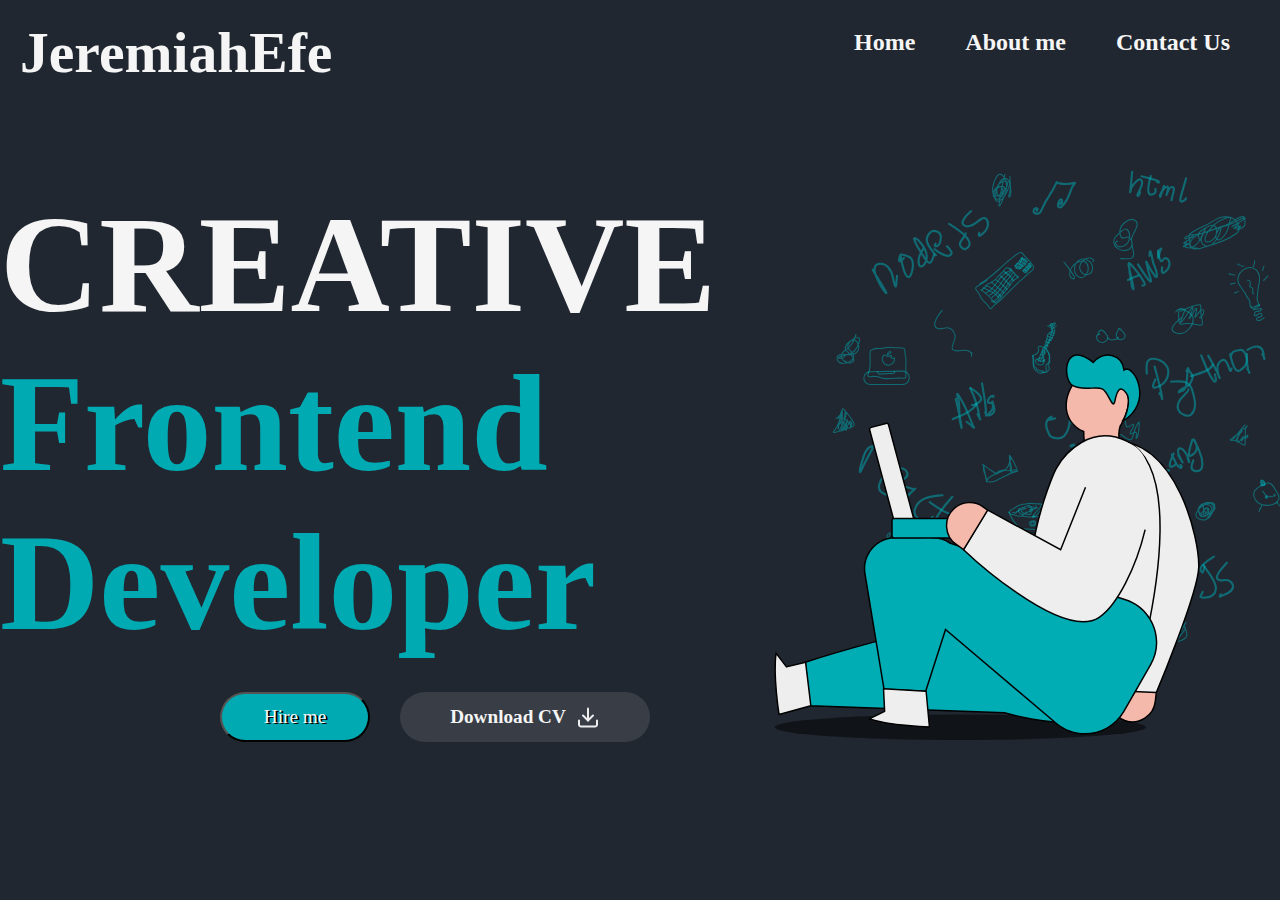
<file: index.html>
<!DOCTYPE html>
<html lang="en">
<head>
    <meta charset="UTF-8">
    <meta http-equiv="X-UA-Compatible" content="IE=edge">
    <meta name="viewport" content="width=device-width, initial-scale=1.0">
    <title>Home</title>
    <link rel="stylesheet" href="style.css" media="screen" type="text/css">
    <link rel="icon" href="/svg/home.svg">
</head>
<body>

    <div class="header">

        <div class="logo">
            <h1> JeremiahEfe</h1>

        </div>

        <div class="links">
            <div class="home"><a href="index.html" target="_self" > Home </a></div>
            <div class="about"><a href="about.html" target="_self"> About me </a></div>
            <div class="contact"><a href="contact.html" target="_self"> Contact Us </a></div>
        </div>


    </div>
    <div class="container">

        <div class="theme">

            <div class="arrow_theme">
                    <div class="arrow">
                        <svg width="70" height="230" viewBox="0 0 79 235" fill="none" xmlns="http://www.w3.org/2000/svg" class="arrow">
                            <path d="M75.7998 3.19806C50.1843 3.91647 54.9044 2.94458 34.1801 22.898C29.4468 27.4551 22.2901 32.9978 20.6682 41.0942C18.2748 53.042 32.9256 89.1888 42.5174 75.8854C48.7163 67.2878 47.5223 52.5204 38.0924 48.6148C22.6279 42.2098 10.1944 61.1468 5.38686 77.5103C0.0940138 95.5256 4.53909 115.234 17.0132 127.263C22.7118 132.758 31.9039 130.27 26.8618 118.599C16.4911 94.596 4.49663 123.714 6.12058 139.661C9.04561 168.385 33.7168 206.119 56.799 200.135C64.0159 198.264 61.657 194.09 58.6284 191.002C55.5553 187.869 47.8279 176.427 49.9025 180.772C53.5294 188.367 58.1307 191.423 63.2708 195.883C69.9006 201.635 55.68 214.205 51.5604 218.692C49.3978 221.047 46.2555 226.322 45.6706 230.164C44.5155 237.748 52.8538 217.931 54.346 210.482" stroke="#00ADB5" stroke-opacity="0.2" stroke-width="5" stroke-linecap="round" stroke-linejoin="round"/>
                            </svg>
                    </div>

                    <div class="theme_write_up">
                        <div class="theme_1"> <h1> CREATIVE </h1></div>
                        <div class="theme_2"> <h1> Frontend </h1></div>
                        <div class="theme_3"> <h1> Developer </h1></div>
                    </div>
            </div>

            <div class="call_to_action">
                     <button type="submit" id="hire" class="call_to_action_1"> Hire me</button>
                     <button type="button" id="download" class="call_to_action_2">
                         <span> Download CV </span>

                        <svg width="24" height="25" viewBox="0 0 24 25" fill="none" xmlns="http://www.w3.org/2000/svg">
                            <path d="M21 15.5V19.5C21 20.0304 20.7893 20.5391 20.4142 20.9142C20.0391 21.2893 19.5304 21.5 19 21.5H5C4.46957 21.5 3.96086 21.2893 3.58579 20.9142C3.21071 20.5391 3 20.0304 3 19.5V15.5" stroke="#EEEEEE" stroke-width="2" stroke-linecap="round" stroke-linejoin="round"/>
                            <path d="M7 10.5L12 15.5L17 10.5" stroke="#EEEEEE" stroke-width="2" stroke-linecap="round" stroke-linejoin="round"/>
                            <path d="M12 15.5V3.5" stroke="#EEEEEE" stroke-width="2" stroke-linecap="round" stroke-linejoin="round"/>
                            </svg>
                            
                     </button>
          </div>
        </div>
        <div class="theme_svg">

            <svg width="548" height="656" viewBox="0 0 548 656" fill="none" xmlns="http://www.w3.org/2000/svg">
            <ellipse cx="175" cy="555" rx="174" ry="12" fill="black" fill-opacity="0.5"/>
            <path d="M183.686 414.091C182.377 414.284 180.837 414.386 180.525 415.945C180.284 417.153 180.375 418.396 181.099 419.444C182.336 421.234 184.174 422.279 186.388 421.91C188.367 421.581 191.086 419.787 191.086 417.559C191.086 416.303 190.181 415.039 189.433 414.099C188.631 413.092 187.938 412.032 186.928 411.208C185.566 410.097 184.465 409.988 183.24 411.298C182.57 412.015 181.936 412.993 181.643 413.932C181.498 414.395 181.605 414.766 181.605 415.23C181.605 415.848 181.49 414.936 181.605 414.63" stroke="#00ADB5" stroke-opacity="0.5" stroke-linecap="round" stroke-linejoin="round"/>
            <path d="M190.469 417.63C191.583 418.619 192.527 419.513 194.497 419.561C195.876 419.595 197.254 419.251 198.546 418.88C199.472 418.615 202.438 417.21 200.034 417.097" stroke="#00ADB5" stroke-opacity="0.5" stroke-linecap="round" stroke-linejoin="round"/>
            <path d="M201.955 409.003C200.485 410.626 198.457 413.807 199.219 416.245C199.487 417.102 199.876 417.679 200.379 418.412C201.393 419.886 202.963 419.426 204.388 419.041C205.42 418.762 206.647 417.883 207.043 416.883C207.588 415.503 206.451 413.345 205.501 412.395C204.44 411.334 203.6 410.043 202.418 409.114C202.103 408.867 201.864 408.599 201.454 408.69C200.993 408.793 200.803 409.234 201.416 409.234" stroke="#00ADB5" stroke-opacity="0.5" stroke-linecap="round" stroke-linejoin="round"/>
            <path d="M305.866 186.582C304.557 186.776 303.017 186.878 302.706 188.437C302.464 189.645 302.556 190.888 303.28 191.936C304.517 193.726 306.355 194.771 308.568 194.402C310.548 194.072 313.266 192.279 313.266 190.051C313.266 188.795 312.362 187.531 311.613 186.591C310.811 185.583 310.118 184.524 309.108 183.7C307.746 182.589 306.646 182.48 305.421 183.79C304.751 184.507 304.117 185.485 303.823 186.424C303.679 186.887 303.785 187.258 303.785 187.722C303.785 188.34 303.67 187.428 303.785 187.122" stroke="#00ADB5" stroke-opacity="0.5" stroke-linecap="round" stroke-linejoin="round"/>
            <path d="M312.65 190.122C313.764 191.111 314.708 192.005 316.677 192.053C318.056 192.087 319.435 191.743 320.727 191.372C321.652 191.107 324.618 189.702 322.215 189.589" stroke="#00ADB5" stroke-opacity="0.5" stroke-linecap="round" stroke-linejoin="round"/>
            <path d="M324.135 181.495C322.666 183.118 320.637 186.299 321.399 188.737C321.667 189.594 322.056 190.171 322.559 190.903C323.573 192.377 325.143 191.918 326.568 191.533C327.601 191.254 328.828 190.375 329.223 189.375C329.769 187.994 328.631 185.837 327.681 184.887C326.62 183.826 325.78 182.535 324.598 181.606C324.283 181.359 324.045 181.091 323.634 181.182C323.173 181.285 322.983 181.726 323.596 181.726" stroke="#00ADB5" stroke-opacity="0.5" stroke-linecap="round" stroke-linejoin="round"/>
            <path d="M193.125 139.395C200.672 135.8 206.772 129.855 212.907 124.249C217.728 119.843 222.784 115.49 228.105 111.688C229.155 110.937 230.638 109.428 232.057 110.071C233.464 110.709 234.274 112.445 235.386 113.473C238.123 116.005 240.585 119.099 242.835 122.074C245.313 125.349 241.598 127.162 239.301 129.306C236.692 131.742 234.2 134.254 231.351 136.403C228.642 138.446 226.466 141.262 223.986 143.575C220.207 147.1 216.672 150.853 212.904 154.381C210.661 156.481 208.087 158.196 205.927 160.371C205.17 161.133 204.47 162.141 203.597 162.775C202.896 163.285 201.926 161.325 201.676 160.956C199.695 158.026 196.626 156.021 194.686 152.957C193.467 151.03 192.646 148.652 191.186 146.892C190.489 146.052 188.747 144.161 189.51 142.934C190.29 141.681 192.503 141.081 193.71 140.184C194.651 139.484 195.795 138.621 196.866 138.134C197.644 137.781 198.408 137.154 199.104 136.672C200.936 135.402 198.995 135.945 197.756 136.417" stroke="#00ADB5" stroke-opacity="0.5" stroke-linecap="round" stroke-linejoin="round"/>
            <path d="M194.278 145.148C198.872 147.992 202.993 152.108 206.58 156.167C206.67 156.27 207.543 156.878 207.41 157.103C207.153 157.538 204.171 155.575 203.887 155.379" stroke="#00ADB5" stroke-opacity="0.5" stroke-linecap="round" stroke-linejoin="round"/>
            <path d="M198.832 141.036C202.557 142.102 204.777 144.132 207.784 146.303C209.124 147.27 210.488 148.143 211.69 149.281C212.255 149.815 212.657 150.518 213.179 151.094C213.894 151.883 210.974 150.178 210.63 149.981" stroke="#00ADB5" stroke-opacity="0.5" stroke-linecap="round" stroke-linejoin="round"/>
            <path d="M204.244 137.848C206.851 140.201 209.471 142.521 212.159 144.778C213.18 145.636 214.34 146.423 215.222 147.434C216.788 149.227 214.737 146.9 214.041 146.243" stroke="#00ADB5" stroke-opacity="0.5" stroke-linecap="round" stroke-linejoin="round"/>
            <path d="M207.896 135.606C209.83 136.781 211.849 137.92 213.486 139.505C214.158 140.156 214.715 140.922 215.433 141.524C216.317 142.266 217.092 143.132 217.982 143.853C219.25 144.88 219.441 145.18 217.935 143.891" stroke="#00ADB5" stroke-opacity="0.5" stroke-linecap="round" stroke-linejoin="round"/>
            <path d="M212.604 132.154C214.737 133.824 216.712 135.519 218.495 137.555C219.285 138.457 219.922 139.498 220.924 140.19C221.843 140.824 222.486 141.007 221.411 139.977" stroke="#00ADB5" stroke-opacity="0.5" stroke-linecap="round" stroke-linejoin="round"/>
            <path d="M217.137 128.637C219.015 130.048 220.866 131.336 222.367 133.154C223.053 133.986 223.595 134.942 224.362 135.709C225.92 137.268 224.849 136.482 223.722 135.424" stroke="#00ADB5" stroke-opacity="0.5" stroke-linecap="round" stroke-linejoin="round"/>
            <path d="M221.317 124.987C223.954 127.509 226.162 130.463 228.803 132.954C230.582 134.632 228.034 131.944 227.617 131.466" stroke="#00ADB5" stroke-opacity="0.5" stroke-linecap="round" stroke-linejoin="round"/>
            <path d="M226.421 122.085C228.641 121.179 230.943 120.099 232.135 117.884C232.464 117.274 232.888 116.742 233.023 116.054C233.209 115.109 233.172 115.515 232.472 116.126" stroke="#00ADB5" stroke-opacity="0.5" stroke-linecap="round" stroke-linejoin="round"/>
            <path d="M229.994 125.133C231.754 123.5 233.721 121.716 235.01 119.644C235.653 118.61 236.878 117.348 235.165 118.843" stroke="#00ADB5" stroke-opacity="0.5" stroke-linecap="round" stroke-linejoin="round"/>
            <path d="M235.635 128.555C237.238 126.813 238.665 125.192 240.141 123.371C240.617 122.782 242.07 122.018 240.322 122.485" stroke="#00ADB5" stroke-opacity="0.5" stroke-linecap="round" stroke-linejoin="round"/>
            <path d="M234.36 127.674C236.038 126.236 237.935 124.562 239.265 122.747C239.62 122.262 239.893 121.723 240.218 121.219C240.762 120.376 240.796 120.661 239.971 120.748" stroke="#00ADB5" stroke-opacity="0.5" stroke-linecap="round" stroke-linejoin="round"/>
            <path d="M198.808 148.053C207.168 144.657 209.231 135.44 216.043 130.228C216.872 129.594 217.545 128.889 218.512 128.45C219.158 128.157 219.956 128.016 220.544 127.641C220.903 127.411 223.882 125.135 221.812 126.076" stroke="#00ADB5" stroke-opacity="0.5" stroke-linecap="round" stroke-linejoin="round"/>
            <path d="M194.915 145.588C195.854 144.447 196.687 143.471 197.877 142.646C198.072 142.51 198.373 142.488 198.534 142.307C198.852 141.949 199.334 141.425 199.456 140.964C199.939 139.145 202.297 139.481 203.55 138.569C204.741 137.702 205.888 136.823 207.103 135.966C208.441 135.022 209.06 134.194 210.135 132.984C211.122 131.872 212.081 130.748 213.126 129.696C213.981 128.835 215.324 128.052 215.868 126.95C216.482 125.707 218.052 124.284 219.465 124.514C219.95 124.594 223.515 126.66 221.185 125.339" stroke="#00ADB5" stroke-opacity="0.5" stroke-linecap="round" stroke-linejoin="round"/>
            <path d="M202.48 150.033C208.763 146.72 212.249 139.495 216.492 134.037C218.055 132.027 220.288 130.691 221.924 128.716C222.624 127.871 224.169 126.974 222.372 126.989" stroke="#00ADB5" stroke-opacity="0.5" stroke-linecap="round" stroke-linejoin="round"/>
            <path d="M204.723 152.08C210.416 148.58 214.06 142.069 218.202 136.91C220.086 134.562 221.905 132.166 223.812 129.837C224.682 128.776 226.198 128.113 224.252 129.2" stroke="#00ADB5" stroke-opacity="0.5" stroke-linecap="round" stroke-linejoin="round"/>
            <path d="M206.966 155.732C210.518 152.268 213.386 148.53 216.292 144.523C218.059 142.087 219.587 139.348 221.662 137.155C222.853 135.896 223.769 134.422 224.85 133.088C225.286 132.55 225.586 131.924 226.034 131.391C227.042 130.19 226.339 131.276 225.637 131.928" stroke="#00ADB5" stroke-opacity="0.5" stroke-linecap="round" stroke-linejoin="round"/>
            <path d="M207.801 157.25C209.569 155.518 212.159 153.852 213.338 151.605C213.766 150.79 214.825 148.821 215.568 148.322C216.551 147.662 217.019 146.259 217.733 145.377C218.478 144.458 219.207 143.561 220.015 142.687C220.772 141.867 221.015 140.428 221.952 139.723C222.997 138.937 223.505 137.72 224.339 136.782C225.06 135.97 226.433 135.129 227.328 134.508C227.824 134.165 228.17 133.696 228.732 133.441C229.872 132.923 229.132 133.188 228.089 133.149" stroke="#00ADB5" stroke-opacity="0.5" stroke-linecap="round" stroke-linejoin="round"/>
            <path d="M226.278 122.734C227.74 123.119 229.543 123.384 230.876 124.181C231.736 124.695 232.485 125.211 230.919 124.275" stroke="#00ADB5" stroke-opacity="0.5" stroke-linecap="round" stroke-linejoin="round"/>
            <path d="M227.796 120.293C229.882 120.838 231.357 121.449 233.057 122.558C234.17 123.283 233.991 123.082 232.833 122.384" stroke="#00ADB5" stroke-opacity="0.5" stroke-linecap="round" stroke-linejoin="round"/>
            <path d="M230.327 117.83C232.118 118.837 233.856 119.982 235.708 120.859C236.797 121.375 236.226 121.339 235.385 120.933" stroke="#00ADB5" stroke-opacity="0.5" stroke-linecap="round" stroke-linejoin="round"/>
            <path d="M231.768 115.862C233.651 116.719 235.388 117.573 237.122 118.652C237.913 119.144 237.195 119.176 236.595 118.778" stroke="#00ADB5" stroke-opacity="0.5" stroke-linecap="round" stroke-linejoin="round"/>
            <path d="M227.202 121.876C228.625 120.184 230.052 118.581 231.348 116.847C231.716 116.355 233.958 113.612 232.989 115.015" stroke="#00ADB5" stroke-opacity="0.5" stroke-linecap="round" stroke-linejoin="round"/>
            <path d="M228.697 124.846C230.548 123.209 233.216 121.027 233.814 118.581C233.99 117.862 234.371 117.143 234.93 116.647C235.497 116.145 236.09 115.919 235.243 116.765" stroke="#00ADB5" stroke-opacity="0.5" stroke-linecap="round" stroke-linejoin="round"/>
            <path d="M227.212 124.791C229.186 122.664 230.874 121.235 231.989 118.616C232.279 117.935 232.611 117.372 233.086 116.836C233.59 116.269 234.313 115.738 233.34 116.753" stroke="#00ADB5" stroke-opacity="0.5" stroke-linecap="round" stroke-linejoin="round"/>
            <path d="M234.547 125.838C235.456 126.414 236.368 126.948 237.313 127.428C237.703 127.626 237.22 127.243 237.054 127.18" stroke="#00ADB5" stroke-opacity="0.5" stroke-linecap="round" stroke-linejoin="round"/>
            <path d="M236.319 122.99C236.38 123.042 239.954 126.105 239.32 125.422" stroke="#00ADB5" stroke-opacity="0.5" stroke-linecap="round" stroke-linejoin="round"/>
            <path d="M238.442 121.88C239.23 122.638 241.645 124.857 240.795 124.168" stroke="#00ADB5" stroke-opacity="0.5" stroke-linecap="round" stroke-linejoin="round"/>
            <path d="M233.491 127.047C234.798 125.831 237.663 123.42 238.365 121.55C238.642 120.813 239.909 119.866 238.717 120.879" stroke="#00ADB5" stroke-opacity="0.5" stroke-linecap="round" stroke-linejoin="round"/>
            <path d="M233.656 127.41C233.78 127.51 236.279 130.201 236.812 128.896C237.084 128.23 237.438 127.362 238.105 126.995C239.276 126.351 239.492 124.322 240.69 123.778C242.05 123.16 241.923 122.125 240.657 121.758C240.159 121.613 240.552 120.633 240.035 120.71C239.562 120.781 239.312 120.606 238.783 120.703" stroke="#00ADB5" stroke-opacity="0.5" stroke-linecap="round" stroke-linejoin="round"/>
            <path d="M226.113 122.371C226.97 124.009 227.132 124.602 228.515 125.285C228.888 125.47 229.376 125.214 229.659 125.358C230.219 125.642 231.327 125.648 231.746 125.132C232.587 124.093 232.897 123.423 234.185 122.791C234.999 122.393 235.653 121.452 236.029 120.673C236.442 119.816 237.187 119.171 237.624 118.311C237.81 117.945 236.309 117.002 236.295 116.368C236.292 116.188 234.51 116.183 234.213 116.033C233.854 115.85 233.689 115.593 233.517 115.214C233.265 114.659 232.819 115.348 232.142 115.4" stroke="#00ADB5" stroke-opacity="0.5" stroke-linecap="round" stroke-linejoin="round"/>
            <path d="M196.434 143.147C198.458 143.916 200.224 144.908 202.046 146.006C203.629 146.96 205.417 147.467 206.989 148.391C208.108 149.049 209.27 150.551 210.096 151.537C210.371 151.866 210.577 152.173 210.772 152.544C211.22 153.394 210.754 151.339 210.707 151.114" stroke="#00ADB5" stroke-opacity="0.5" stroke-linecap="round" stroke-linejoin="round"/>
            <path d="M215.982 127.701C216.544 128.291 218.817 131.545 218.368 129.099" stroke="#00ADB5" stroke-opacity="0.5" stroke-linecap="round" stroke-linejoin="round"/>
            <path d="M220.661 353.572C220.902 354.811 221.514 355.616 221.989 356.744C222.312 357.511 222.916 358.106 223.253 358.859C223.616 359.672 224.161 360.628 224.667 361.352C225.102 361.972 225.386 362.56 225.935 363.109C226.903 364.077 227.636 365.232 228.61 366.187C230.025 367.575 232.421 369.386 234.482 369.272C235.144 369.235 235.877 369.44 236.527 369.342C237.084 369.258 237.761 369.23 238.319 369.326C239.236 369.485 240.232 369.325 241.109 369.515C241.583 369.618 242.099 369.468 242.578 369.557C243.2 369.672 243.929 369.701 244.562 369.701C246.636 369.701 248.705 369.688 250.774 369.426C251.895 369.283 253.005 369.655 254.115 369.458C255.156 369.272 256.543 369.464 257.523 369.035C258.727 368.508 259.924 367.68 260.854 366.75C261.321 366.284 261.674 365.727 261.99 365.15C262.405 364.393 262.636 363.576 263.053 362.821C264.506 360.186 265.335 357.253 266.512 354.507C266.789 353.859 267.245 353.335 267.578 352.737C267.662 352.586 267.7 352.393 267.837 352.247C268.35 351.704 267.367 351.646 266.915 351.441" stroke="#00ADB5" stroke-opacity="0.5" stroke-linecap="round" stroke-linejoin="round"/>
            <path d="M220.43 353.687C221.46 352.341 222.333 351.351 223.829 350.59C225.081 349.952 226.38 349.195 227.512 348.362C229.251 347.084 231.645 346.514 233.762 346.129C236.067 345.71 238.335 345.22 240.681 345.22C241.406 345.22 242.124 345.438 242.85 345.45C243.719 345.465 244.59 345.492 245.455 345.566C246.783 345.679 248.145 345.652 249.474 345.681C251.329 345.721 253.105 346.681 254.959 346.83C256.063 346.918 257.349 347.083 258.422 347.383C258.824 347.496 259.282 347.572 259.657 347.754C260.124 347.981 260.451 348.365 260.88 348.631C262.263 349.492 263.81 349.897 265.305 350.551C265.764 350.752 266.552 351.095 267.059 351.095C267.758 351.095 267.721 352.385 267.721 351.095" stroke="#00ADB5" stroke-opacity="0.5" stroke-linecap="round" stroke-linejoin="round"/>
            <path d="M267.606 351.902C266.752 353.047 266.143 353.483 264.931 354.151C263.979 354.676 262.925 355.048 261.859 355.243C260.863 355.425 259.776 355.568 258.767 355.649C257.928 355.716 257.071 355.619 256.214 355.716C254.274 355.937 252.318 356.437 250.447 356.984C247.777 357.764 245.198 357.845 242.44 357.995C239.43 358.158 236.411 357.928 233.461 357.316C232.466 357.11 231.414 357.295 230.402 357.256C229.286 357.212 228.193 356.905 227.144 356.542C226.702 356.389 226.295 356.155 225.832 356.049C225.29 355.926 224.738 355.974 224.2 355.844C223.45 355.663 222.574 355.336 221.941 354.897C221.665 354.706 221.251 354.549 221.035 354.26C220.972 354.176 220.891 353.989 220.891 353.889C220.891 353.651 220.696 353.711 221.006 353.918" stroke="#00ADB5" stroke-opacity="0.5" stroke-linecap="round" stroke-linejoin="round"/>
            <path d="M242.838 363.595C243.539 363.517 244.465 363.53 244.175 362.629C244.082 362.339 243.848 362.308 243.599 362.225C242.858 361.978 241.532 362.457 241.253 363.23C240.754 364.618 241.7 366.118 243.186 365.637C243.591 365.506 244.308 365.22 244.566 364.853C244.874 364.412 244.411 364.542 244.105 364.113" stroke="#00ADB5" stroke-opacity="0.5" stroke-linecap="round" stroke-linejoin="round"/>
            <path d="M240.706 362.097C241.824 361.649 242.395 361.464 243.526 361.464C243.981 361.464 244.209 361.432 244.61 361.694C245.274 362.128 245.502 362.952 245.433 363.678C245.374 364.291 245.172 365.131 244.956 365.713C244.796 366.146 244.399 366.221 243.993 366.302C243.622 366.376 242.813 366.169 242.521 366.331C242.211 366.503 241.263 366.561 241.023 366.241C240.803 365.947 240.566 365.821 240.405 365.464C240.252 365.123 240.183 364.798 240.06 364.459C239.891 363.994 239.587 362.723 240.217 362.443C240.586 362.279 240.744 362.181 241.167 362.181C241.287 362.181 241.39 362.27 241.513 362.27C241.69 362.27 241.171 362.155 240.994 362.155" stroke="#00ADB5" stroke-opacity="0.5" stroke-linecap="round" stroke-linejoin="round"/>
            <path d="M242.722 357.489C243.535 356.439 244.276 355.355 245.116 354.334C245.567 353.785 246.127 353.313 246.614 352.788C248.006 351.285 249.424 349.639 250.486 347.882C251.531 346.152 252.958 344.267 254.508 342.967C255.327 342.28 256.059 341.522 256.771 340.73C257.462 339.962 257.78 338.889 258.435 338.077C258.942 337.449 262.26 333.174 262.838 335.773C263.065 336.795 262.069 337.509 261.443 338.135C260.733 338.845 260.019 339.747 259.414 340.554C258.831 341.332 258.121 342.016 257.555 342.801C256.784 343.868 255.381 344.632 254.819 345.841C254.355 346.838 253.585 347.64 253.007 348.564C252.207 349.845 251.269 350.915 250.326 352.087C249.578 353.016 248.407 353.78 247.878 354.839C247.435 355.724 246.651 356.097 245.935 356.67C245.624 356.919 245.245 357.058 244.969 357.403C244.877 357.518 244.712 357.65 244.626 357.521C244.577 357.448 244.39 357.613 244.425 357.694C244.548 357.981 244.249 357.005 244.22 356.913" stroke="#00ADB5" stroke-opacity="0.5" stroke-linecap="round" stroke-linejoin="round"/>
            <path d="M242.261 357.777C242.482 357.889 243.874 358.946 243.874 358.094C243.874 357.836 244.206 357.406 244.322 357.144C244.411 356.945 243.615 357.135 243.497 357.288C243.342 357.486 243.042 357.648 243.529 357.662C243.903 357.673 244.195 357.512 244.479 357.291C244.561 357.227 245.66 357.401 244.681 357.374C244.16 357.359 243.654 357.374 243.154 357.374C242.722 357.374 243.598 357.259 243.724 357.259C243.825 357.259 242.994 357.753 242.85 357.592C242.815 357.552 242.755 357.444 242.895 357.374" stroke="#00ADB5" stroke-opacity="0.5" stroke-linecap="round" stroke-linejoin="round"/>
            <path d="M223.944 353.515C224.009 353.549 226.067 354.627 226.075 354.494C226.085 354.333 225.97 354.192 226.05 354.033C226.398 353.336 226.849 353.671 227.448 353.94C227.916 354.151 227.206 351.82 228.616 352.804C229.345 353.313 229.539 353.232 229.419 352.379C229.329 351.733 229.552 351.731 230.107 351.799C230.485 351.846 230.756 351.928 230.971 351.569C231.233 351.133 231.528 350.885 232.063 351.073C232.506 351.229 232.9 351.668 233.205 351.108C233.339 350.862 233.226 350.125 233.65 350.267C233.916 350.355 234.266 350.702 234.568 350.593C234.798 350.51 234.974 349.799 235.234 349.911C235.505 350.029 235.781 350.543 236.124 350.42C236.289 350.361 236.595 349.821 236.271 349.886" stroke="#00ADB5" stroke-opacity="0.5" stroke-linecap="round" stroke-linejoin="round"/>
            <path d="M232.066 352.478C232.78 353.059 235.454 356.162 236.239 353.844C236.38 353.429 236.402 352.607 236.796 353.287C237.12 353.848 237.609 354.237 238.14 353.707C238.492 353.355 238.648 352.758 239.151 352.574C239.613 352.405 239.951 353.273 240.335 352.766C240.645 352.357 240.495 351.654 240.041 351.409C239.892 351.328 239.85 351.606 239.785 351.671" stroke="#00ADB5" stroke-opacity="0.5" stroke-linecap="round" stroke-linejoin="round"/>
            <path d="M238.229 348.907C239.342 348.715 240.743 348.326 241.589 349.323C241.982 349.784 241.944 350.374 241.685 350.897C241.496 351.279 240.987 351.47 240.661 351.095C240.395 350.788 240.945 350.281 241.141 350.094C241.816 349.451 242.815 350.48 243.026 351.179C243.203 351.762 241.608 353.114 241.801 352.535" stroke="#00ADB5" stroke-opacity="0.5" stroke-linecap="round" stroke-linejoin="round"/>
            <path d="M256.95 350.865C257.28 350.751 259.406 350.067 258.998 351.198C258.789 351.778 257.987 352.089 257.462 352.279C257.213 352.369 256.571 352.354 256.988 351.991C257.349 351.678 257.858 351.53 258.332 351.569C260.181 351.719 257.596 353.843 257.065 354.136C256.034 354.704 254.631 355.303 253.551 354.609" stroke="#00ADB5" stroke-opacity="0.5" stroke-linecap="round" stroke-linejoin="round"/>
            <path d="M245.602 347.466C246.041 348.18 246.568 348.896 246.943 349.646C247.072 349.904 246.514 349.243 246.383 348.987C246.348 348.919 246.108 348.162 246.085 348.167C245.805 348.23 245.739 349.514 245.663 349.751C245.304 350.873 244.417 350.443 243.548 350.359C242.495 350.258 242.024 351.296 241.442 351.959C240.976 352.49 240.793 352.653 241.109 353.284C241.365 353.795 241.471 354.291 241.109 354.753C240.827 355.114 240.474 355.342 240.133 355.64C239.821 355.912 240.269 355.867 240.21 355.704C240.05 355.256 239.064 355.349 238.741 355.371C237.542 355.45 236.321 355.149 235.144 355.224C234.519 355.263 233.93 355.612 233.311 355.704C232.681 355.797 233.513 356.343 233.749 356.5C234.155 356.771 232.955 355.925 232.514 355.716C231.774 355.366 231.092 355.096 230.709 354.321C230.325 353.545 229.988 353.016 229.339 352.446C229.116 352.249 229.089 351.951 229.198 351.684C229.451 351.067 230.012 350.565 230.568 350.231" stroke="#00ADB5" stroke-opacity="0.5" stroke-linecap="round" stroke-linejoin="round"/>
            <path d="M245.487 349.771C244.043 348.763 242.852 348.329 241.154 348.1C240.557 348.02 239.921 347.607 239.532 347.15C239.186 346.744 239.382 346.852 238.975 347.402C238.419 348.155 238.006 347.48 237.295 347.678C236.206 347.981 235.271 348.994 234.165 349.182C233.862 349.233 233.935 348.727 233.557 348.945C232.92 349.312 232.433 349.66 231.688 349.777C231.238 349.848 230.384 350.144 230.453 350.692" stroke="#00ADB5" stroke-opacity="0.5" stroke-linecap="round" stroke-linejoin="round"/>
            <path d="M255.279 349.771C256.673 349.905 258.084 349.888 259.472 350.036C259.96 350.088 260.21 350.286 260.553 350.606C260.863 350.894 261.347 351.574 261.792 351.611C262.433 351.664 262.764 351.398 263.363 351.211C263.723 351.098 264.873 351.211 264.496 351.211" stroke="#00ADB5" stroke-opacity="0.5" stroke-linecap="round" stroke-linejoin="round"/>
            <path d="M254.243 351.326C252.745 352.313 251.945 353.81 250.342 354.708C250.024 354.886 249.053 355.231 249.126 355.816C249.179 356.239 252.424 354.914 252.918 354.667" stroke="#00ADB5" stroke-opacity="0.5" stroke-linecap="round" stroke-linejoin="round"/>
            <path d="M259.83 352.708C260.644 353.314 261.347 354.181 262.365 353.873C262.64 353.79 263.216 353.757 263.401 353.572" stroke="#00ADB5" stroke-opacity="0.5" stroke-linecap="round" stroke-linejoin="round"/>
            <path d="M461.132 327.597C456.925 328.404 453.867 329.619 451.201 333.047C449.511 335.219 449.882 338.638 450.989 340.941C452.813 344.736 457.298 346.879 461.344 347.065C466.057 347.281 472.609 345.896 473.575 340.275C474.093 337.262 471.214 334.413 469.866 331.942C468.77 329.931 467.118 327.221 464.81 326.371C463.868 326.024 461.681 326.144 460.995 327.082C460.689 327.501 460.295 327.944 460.072 328.414C459.891 328.796 460.085 327.444 460.042 327.052" stroke="#00ADB5" stroke-opacity="0.5" stroke-linecap="round" stroke-linejoin="round"/>
            <path d="M462.903 337.951C461.768 338.535 459.926 338.921 460.92 340.199C461.146 340.491 461.469 340.475 461.745 340.199C461.98 339.964 463.167 338.728 462.29 338.436C460.502 337.84 461.156 341.407 462.433 339.829C463.12 338.981 462.159 338.146 461.298 338.663C460.272 339.278 461.084 340.353 461.889 339.42C462.495 338.716 462.011 338.177 461.351 338.837C460.76 339.428 461.36 340.37 461.941 339.571C462.537 338.752 461.858 338.058 461.139 338.776C460.307 339.608 461.208 339.521 461.798 338.973C462.392 338.421 461.338 338.502 460.995 338.935C460.2 339.941 461.446 339.798 461.646 338.935C461.941 337.668 460.634 340.58 461.268 338.36" stroke="#00ADB5" stroke-opacity="0.5" stroke-linecap="round" stroke-linejoin="round"/>
            <path d="M458.271 333.728C459.481 335.325 460.721 336.839 461.737 338.436C462.019 338.878 461.794 339.322 461.949 339.314C462.522 339.282 463.11 339.178 463.72 339.178C465.118 339.178 466.218 338.496 467.565 338.496C469.196 338.496 471.593 338.073 468.897 336.725" stroke="#00ADB5" stroke-opacity="0.5" stroke-linecap="round" stroke-linejoin="round"/>
            <path d="M456.908 327.461C456.653 326.173 455.41 323.05 457.725 323.381C458.556 323.5 459.114 324.359 459.603 324.902C460.874 326.315 460.738 328.021 458.679 328.142C458.14 328.174 457.38 329.243 456.772 328.483C456.083 327.621 456.786 327.679 456.908 326.643C456.988 325.966 456.545 326.022 456.355 325.356C456.21 324.846 456.512 324.287 456.635 323.918" stroke="#00ADB5" stroke-opacity="0.5" stroke-linecap="round" stroke-linejoin="round"/>
            <path d="M457.726 325.962C457.713 326.287 457.212 329.22 458.278 328.74C458.635 328.579 458.944 328.346 459.088 327.975C459.228 327.617 459.079 327.402 458.921 327.052C458.515 326.149 457.336 324.745 457.695 326.779C457.922 328.063 459.355 327.763 459.466 326.537C459.552 325.601 458.371 324.347 457.62 325.417C457.088 326.174 458.035 327.842 458.588 326.673C458.87 326.08 458.197 324.571 457.483 325.311C456.751 326.069 457.851 327.669 458.573 327.022C459.287 326.382 458.802 324.43 458.028 325.175C457.321 325.856 458.382 327.212 458.921 326.174C459.523 325.016 458.198 324.143 457.786 325.356C457.418 326.44 458.565 327.604 458.831 326.128C459.033 325.005 456.969 324.408 456.969 325.75C456.969 326.987 458.074 326.86 458.074 325.735C458.074 324.562 456.893 324.826 457.385 325.811C457.877 326.795 458.537 325.048 457.983 324.494C457.336 323.847 456.479 324.847 457.241 325.47C457.76 325.895 458.47 324.132 457.597 323.805C456.843 323.522 457.26 325.062 457.521 324.713C457.926 324.173 457.305 323.811 457.733 323.918C458.11 324.013 459.026 324.214 459.285 324.547C459.488 324.808 460.314 326.265 460.314 326.643C460.314 327.8 458.544 328.424 457.529 328.134C456.8 327.926 456.584 328.441 456.84 328.271C457.46 327.857 457.589 326.779 457.589 327.188" stroke="#00ADB5" stroke-opacity="0.5" stroke-linecap="round" stroke-linejoin="round"/>
            <path d="M457.589 346.943C456.888 348.432 456.265 349.927 455.44 351.334C455.254 351.65 454.905 352.297 454.864 352.666C454.754 353.66 455.752 350.295 455.954 349.805" stroke="#00ADB5" stroke-opacity="0.5" stroke-linecap="round" stroke-linejoin="round"/>
            <path d="M471.35 344.082C473.075 346.261 474.978 347.815 476.323 350.206C476.455 350.441 476.685 350.628 476.868 350.811C477.48 351.423 475.732 349.505 475.165 348.851" stroke="#00ADB5" stroke-opacity="0.5" stroke-linecap="round" stroke-linejoin="round"/>
            <path d="M357.065 217.051C358.144 221.123 362.31 236.26 363.307 241.791C366.051 257.019 361.745 236.24 361.735 242.966" stroke="#00ADB5" stroke-opacity="0.5" stroke-width="2" stroke-linecap="round" stroke-linejoin="round"/>
            <path d="M349.754 223.634C349.386 217.438 347.996 208.838 356.684 209.723C360.772 210.14 365.274 212.566 367.822 215.812C371.76 220.828 369.683 228.604 365.428 232.596C363.163 234.72 360.966 235.785 358.003 236.588C352.982 237.949 356.944 230.976 357.753 229.064" stroke="#00ADB5" stroke-opacity="0.5" stroke-width="2" stroke-linecap="round" stroke-linejoin="round"/>
            <path d="M372.352 231.207C380.985 230.745 388.931 229.046 392.02 238.408C393.814 243.849 396 250.46 394.504 256.194C393.152 261.375 390.24 264.614 384.916 262.407C377.308 259.253 377.318 253.315 381.459 247.393C382.984 245.213 388.823 240.847 388.827 238.298" stroke="#00ADB5" stroke-opacity="0.5" stroke-width="2" stroke-linecap="round" stroke-linejoin="round"/>
            <path d="M387.912 221.104C387.618 223.375 387.613 239.444 383.264 239.598C382.448 239.627 381.764 240.051 381.051 240.406C378.313 241.769 379.979 240.542 381.001 239.123C383.316 235.909 388.006 237.097 390.353 232.831C392.903 228.199 394.077 225.921 390.422 222.338C387.861 219.826 388.986 215.555 386.969 221.573" stroke="#00ADB5" stroke-opacity="0.5" stroke-width="2" stroke-linecap="round" stroke-linejoin="round"/>
            <path d="M400.653 206.522C403.99 214.033 407.039 223.815 412.392 230.354C413.806 232.082 414.6 230.578 414.578 229.232C414.551 227.532 414.072 225.816 413.579 224.206" stroke="#00ADB5" stroke-opacity="0.5" stroke-width="2" stroke-linecap="round" stroke-linejoin="round"/>
            <path d="M390.966 226.055C396.26 223.972 409.258 221.864 411.473 215.253" stroke="#00ADB5" stroke-opacity="0.5" stroke-width="2" stroke-linecap="round" stroke-linejoin="round"/>
            <path d="M407.247 206.768C430.192 246.902 407.838 218.694 419.5 211.353C426.58 206.898 427.17 227.897 429.132 218.814" stroke="#00ADB5" stroke-opacity="0.5" stroke-width="2" stroke-linecap="round" stroke-linejoin="round"/>
            <path d="M427.74 205.387C428.572 207.876 431.368 224.307 437.189 220.554C439.792 218.875 442.824 215.675 443.325 212.529C443.864 209.154 441.755 200.579 436.984 201.502C434.806 201.924 431.164 202.025 429.744 204.095C428.371 206.095 427.504 210.779 429.152 205.86" stroke="#00ADB5" stroke-opacity="0.5" stroke-width="2" stroke-linecap="round" stroke-linejoin="round"/>
            <path d="M443.997 201.409C450.504 197.231 458.152 195.86 459.142 205.698C459.266 206.933 459.289 208.488 459.856 209.625C460.512 210.943 459.163 206.403 457.886 205.67" stroke="#00ADB5" stroke-opacity="0.5" stroke-width="2" stroke-linecap="round" stroke-linejoin="round"/>
            <path d="M443.52 205.176C443.814 210.319 443.079 217.286 445.482 222.111C445.564 222.275 446.135 223.534 445.847 222.844C445.278 221.479 445.042 220.553 443.969 219.073" stroke="#00ADB5" stroke-opacity="0.5" stroke-width="2" stroke-linecap="round" stroke-linejoin="round"/>
            <path d="M278.833 251.734C277.932 260.093 279.503 285.829 265.305 284.227C262.345 283.894 259.657 283.399 258.251 280.61C256.778 277.69 255.56 275.149 255.414 271.832C255.234 267.758 256.856 265.835 260.15 263.996C261.305 263.352 258.823 265.962 258.603 266.215C257.155 267.878 262.067 265.851 263.945 265.435" stroke="#00ADB5" stroke-opacity="0.5" stroke-width="2" stroke-linecap="round" stroke-linejoin="round"/>
            <path d="M297.06 255.75C289.879 256.422 279.743 257.783 278.584 266.767C277.956 271.64 285.201 272.232 288.345 273.892C293.748 276.743 297.848 286.043 291.787 290.136C287.573 292.982 284.385 291.469 280.286 291.753C276.121 292.042 279.021 290.507 281.49 290.086" stroke="#00ADB5" stroke-opacity="0.5" stroke-width="2" stroke-linecap="round" stroke-linejoin="round"/>
            <path d="M335.973 34.5733C335.397 40.3405 335.047 46.1668 334.336 51.9203C334.267 52.4739 333.722 54.6592 334.367 52.8924C334.838 51.6006 334.686 50.2544 335.442 49.0294C336.485 47.3421 341.194 40.9151 343.406 41.5652C347.839 42.8682 343.365 51.0911 342.096 53.4474C341.658 54.26 340.465 56.0228 341.083 56.9341C341.906 58.149 343.429 53.6592 343.494 53.5218" stroke="#00ADB5" stroke-opacity="0.5" stroke-width="2" stroke-linecap="round" stroke-linejoin="round"/>
            <path d="M353.482 38.3603C352.956 40.9369 348.543 53.655 352.795 55.7616C353.995 56.3561 356.65 55.2339 357.475 54.2665C358.334 53.2591 357.885 51.7166 357.792 50.5474" stroke="#00ADB5" stroke-opacity="0.5" stroke-width="2" stroke-linecap="round" stroke-linejoin="round"/>
            <path d="M344.733 38.6382C349.398 40.0256 354.196 40.9493 358.832 42.3807C359.926 42.7186 360.336 42.8716 360.925 43.8477C361.841 45.366 359.407 43.9791 358.987 43.5192" stroke="#00ADB5" stroke-opacity="0.5" stroke-width="2" stroke-linecap="round" stroke-linejoin="round"/>
            <path d="M365.831 47.6529C364.76 50.8857 363.754 54.1591 362.531 57.3404C362.289 57.9729 362.252 58.2042 362.121 57.7211C361.995 57.2557 361.872 56.9815 362.079 56.49C363.177 53.878 365.74 50.1241 368.158 48.6652C370.768 47.0897 369.344 52.3816 368.993 53.4529C368.599 54.656 367.538 57.9535 368.745 54.7627C369.462 52.8638 371.11 48.1445 373.888 48.8314C375.57 49.2474 375.182 51.5219 374.885 52.7246C374.336 54.9425 373.791 57.1455 373.241 59.3708C372.437 62.6225 372.871 60.8665 373.459 58.4903" stroke="#00ADB5" stroke-opacity="0.5" stroke-width="2" stroke-linecap="round" stroke-linejoin="round"/>
            <path d="M386.569 40.5746C384.893 46.6026 382.837 52.6134 381.393 58.7041C381.224 59.4184 380.854 62.0633 381.992 62.3784C383.072 62.6777 387.341 60.1129 386.298 59.2237" stroke="#00ADB5" stroke-opacity="0.5" stroke-width="2" stroke-linecap="round" stroke-linejoin="round"/>
            <path d="M96.4273 286.46C92.464 293.989 88.5135 301.525 84.5395 309.048C83.4068 311.193 81.1712 317.753 80.8944 315.344C80.5191 312.077 82.5151 307.504 83.3621 304.443C84.5574 300.122 86.9913 291.491 93.0562 291.522C97.6342 291.547 102.781 298.26 103.491 302.449C103.992 305.406 105.45 302.066 107.428 301.174" stroke="#00ADB5" stroke-opacity="0.5" stroke-width="2" stroke-linecap="round" stroke-linejoin="round"/>
            <path d="M108.712 310.581C111.376 316.775 115.302 327.246 123.386 321.485C127.101 318.838 125.255 314.308 121.588 312.869C112.601 309.343 101.276 319.189 99.0347 327.282C96.7938 335.374 105.64 337.855 111.725 338.654C115.092 339.096 114.337 336.218 117.234 335.216" stroke="#00ADB5" stroke-opacity="0.5" stroke-width="2" stroke-linecap="round" stroke-linejoin="round"/>
            <path d="M131.095 331.997C124.113 329.082 114.864 326.483 110.93 335.405C109.033 339.705 117.52 340.21 120.038 340.091C124.846 339.865 135.552 328.735 131.945 331.922C128.779 334.719 125.576 338.02 124.274 342.15C123.434 344.818 124.399 350.711 127.492 346.641" stroke="#00ADB5" stroke-opacity="0.5" stroke-width="2" stroke-linecap="round" stroke-linejoin="round"/>
            <path d="M158.244 337.579C148.111 338.551 136.102 339.06 132.507 350.445C130.74 356.041 134.886 359.933 139.882 361.575C143.373 362.723 146.932 360.231 149.05 357.703" stroke="#00ADB5" stroke-opacity="0.5" stroke-width="2" stroke-linecap="round" stroke-linejoin="round"/>
            <path d="M167.448 339.123C166.892 339.799 141.931 367.004 153.829 367.214C157.124 367.273 160.505 365.356 162.773 363.201" stroke="#00ADB5" stroke-opacity="0.5" stroke-width="2" stroke-linecap="round" stroke-linejoin="round"/>
            <path d="M146.305 344.073C151.098 347.378 155.823 350.878 161.08 353.432C162.445 354.096 164.72 354.412 165.66 355.788C166.188 356.561 165.358 354.725 165.266 354.458" stroke="#00ADB5" stroke-opacity="0.5" stroke-width="2" stroke-linecap="round" stroke-linejoin="round"/>
            <path d="M92.8483 126.255C96.8701 133.133 109.642 153.199 104.457 147.15C101.143 143.283 98.6254 138.151 96.524 133.576C94.3189 128.776 92.2483 120.211 100.651 120.645C107.864 121.019 110.743 128.384 112.012 134.421C112.571 137.084 112.714 139.153 113.909 141.575C115.13 144.052 115.198 134.509 115.662 132.033" stroke="#00ADB5" stroke-opacity="0.5" stroke-width="2" stroke-linecap="round" stroke-linejoin="round"/>
            <path d="M118.833 112.267C119.057 113.307 122.533 137.092 127.579 132.518C129.704 130.592 130.171 125.844 130.444 123.243C131.296 115.114 127.862 114.11 122.155 112.39C119.433 111.569 118.875 111.606 118.127 114.409C116.592 120.164 119.012 118.547 122.113 115.347" stroke="#00ADB5" stroke-opacity="0.5" stroke-width="2" stroke-linecap="round" stroke-linejoin="round"/>
            <path d="M140.773 105.557C137.97 110.282 134.395 115.84 136.367 121.627C137.185 124.028 139.088 123.393 140.421 122.042C142.524 119.909 143.621 116.404 143.504 113.475C143.28 107.861 139.763 103.057 136.072 99.0676C135.561 98.5145 130.9 94.6725 131.813 97.9712C133.452 103.896 138.015 109.595 141.194 114.745C146.434 123.232 148.041 119.936 150.395 111.969" stroke="#00ADB5" stroke-opacity="0.5" stroke-width="2" stroke-linecap="round" stroke-linejoin="round"/>
            <path d="M150.893 107.026C152.633 108.649 166.363 118.456 166.789 109.757C166.827 108.968 165.821 108.721 165.49 108.049C164.635 106.316 163.219 105.173 162.449 104.264" stroke="#00ADB5" stroke-opacity="0.5" stroke-width="2" stroke-linecap="round" stroke-linejoin="round"/>
            <path d="M152.038 112.921C146.602 105.782 139.008 98.3595 146.792 91.302C150.072 88.3282 156.878 90.6797 156.7 95.6483C156.617 97.9624 156.129 103.685 152.805 104.289C151.048 104.608 150.238 103.458 151.863 101.85" stroke="#00ADB5" stroke-opacity="0.5" stroke-width="2" stroke-linecap="round" stroke-linejoin="round"/>
            <path d="M164.448 83.3129C167.963 85.5493 193.008 100.35 179.89 106.819C177.845 107.828 176.046 105.478 174.959 103.966C172.509 100.558 179.647 95.7227 179.944 92.1126" stroke="#00ADB5" stroke-opacity="0.5" stroke-width="2" stroke-linecap="round" stroke-linejoin="round"/>
            <path d="M185.005 71.4142C182.959 73.0849 171.225 83.4619 180.452 85.4683C185.549 86.5765 190.366 81.4977 194.24 78.9626C200.48 74.8787 201.798 82.7372 200.083 87.1727C199.033 89.8891 190.266 98.7785 192.665 91.7115" stroke="#00ADB5" stroke-opacity="0.5" stroke-width="2" stroke-linecap="round" stroke-linejoin="round"/>
            <path d="M254.261 457.65C246.455 461.578 236.226 468.742 244.665 478.247C248.713 482.807 256.186 480.939 261.517 480.412C263.015 480.264 267.148 481.705 266.023 480.705C263.589 478.542 261.838 478.681 261.108 475.029" stroke="#00ADB5" stroke-opacity="0.5" stroke-width="2" stroke-linecap="round" stroke-linejoin="round"/>
            <path d="M277.434 455.016C277.434 460.771 277.38 464.891 283.285 467.129C285.835 468.096 287.436 468.983 288.113 471.84C288.878 475.069 286.625 479.747 283.958 481.553C280.661 483.786 276.52 484.565 272.811 483.045C269.634 481.743 273.146 480.204 274.8 478.715" stroke="#00ADB5" stroke-opacity="0.5" stroke-width="2" stroke-linecap="round" stroke-linejoin="round"/>
            <path d="M303.239 448.697C302.203 452.71 297.534 463.443 301.688 467.597C303.365 469.274 306.612 468.343 308.68 468.826C310.738 469.307 312.503 470.882 313.771 472.513C315.779 475.094 313.868 479.006 311.548 480.822C307.948 483.639 302.806 482.402 298.616 482.402C296.328 482.402 297.891 482.24 299.025 480.822" stroke="#00ADB5" stroke-opacity="0.5" stroke-width="2" stroke-linecap="round" stroke-linejoin="round"/>
            <path d="M294.16 398.752C298.217 397.204 305.742 394.74 309.666 391.964C313.809 389.034 309.472 388.192 307.267 388.892C303.533 390.079 301.277 393.99 300.011 397.436C296.679 406.507 307.279 416.761 316.191 415.722C324.426 414.761 325.575 410.729 326.811 404.545" stroke="#00ADB5" stroke-opacity="0.5" stroke-width="2" stroke-linecap="round" stroke-linejoin="round"/>
            <path d="M332.078 394.012C331.155 395.515 322.39 413.561 319.965 405.072" stroke="#00ADB5" stroke-opacity="0.5" stroke-width="2" stroke-linecap="round" stroke-linejoin="round"/>
            <path d="M315.752 394.539C319.45 399.482 328.384 417.156 337.344 416.658C338.644 416.586 336.92 411.583 336.818 410.865" stroke="#00ADB5" stroke-opacity="0.5" stroke-width="2" stroke-linecap="round" stroke-linejoin="round"/>
            <path d="M339.977 394.539C342.02 406.506 346.112 442.674 343.781 430.76C342.579 424.617 331.603 391.374 341.265 392.754C345.455 393.353 356.151 399.466 353.348 405.072C351.772 408.224 342.005 409.324 346.297 407.178" stroke="#00ADB5" stroke-opacity="0.5" stroke-width="2" stroke-linecap="round" stroke-linejoin="round"/>
            <path d="M359.99 402.965C361.291 409.736 362.543 416.502 363.676 423.299C363.87 424.463 363.61 423.504 363.267 422.861C361.113 418.821 358.163 411.623 358.264 407.091C358.359 402.797 364.266 399.869 367.363 402.965" stroke="#00ADB5" stroke-opacity="0.5" stroke-width="2" stroke-linecap="round" stroke-linejoin="round"/>
            <path d="M376.843 410.865C376.706 415.821 380.301 433.172 388.838 428.127C390.061 427.404 393.079 425.638 393.168 424.031C393.216 423.174 391.657 422.978 391.062 422.978C389.497 422.978 389.106 421.037 388.429 419.818" stroke="#00ADB5" stroke-opacity="0.5" stroke-width="2" stroke-linecap="round" stroke-linejoin="round"/>
            <path d="M374.209 412.445C378.822 407.673 384.01 401.099 388.107 409.607C389.306 412.098 388.888 415.099 387.902 417.594C386.308 421.625 380.601 423.215 382.109 417.185" stroke="#00ADB5" stroke-opacity="0.5" stroke-width="2" stroke-linecap="round" stroke-linejoin="round"/>
            <path d="M402.648 402.965C406.257 408.733 420.855 424.281 411.279 431.375C408.215 433.644 406.215 433.634 402.765 433.51C397.894 433.336 400.468 432.102 402.121 428.244" stroke="#00ADB5" stroke-opacity="0.5" stroke-width="2" stroke-linecap="round" stroke-linejoin="round"/>
            <path d="M424.766 400.859C423.676 402.178 409.594 415.792 418.154 417.243C421.309 417.778 424.209 415.867 427.107 417.799C432.336 421.285 431.097 426.01 426.288 428.975C423.884 430.458 421.202 431.235 418.681 432.457C417.256 433.148 418.774 431.147 418.973 430.351" stroke="#00ADB5" stroke-opacity="0.5" stroke-width="2" stroke-linecap="round" stroke-linejoin="round"/>
            <path d="M412.654 395.066C411.431 395.964 398.264 403.271 400.132 407.705C402.487 413.299 403.266 406.413 403.701 404.019" stroke="#00ADB5" stroke-opacity="0.5" stroke-width="2" stroke-linecap="round" stroke-linejoin="round"/>
            <path d="M88.9711 222.793C91.3166 217.263 90.3559 212.444 90.3559 206.712C90.3559 205.597 90.1536 202.201 91.3254 201.593C93.1732 200.634 94.9001 199.994 97.0803 199.994C98.5298 199.994 99.9861 200.036 101.435 199.994C102.884 199.953 104.288 199.363 105.72 199.188C108.386 198.861 111.159 199.316 113.791 199.316C115.881 199.316 118.043 199.587 120.054 199.587C120.411 199.587 121.866 199.757 122.1 199.964C122.818 200.597 122.612 201.612 123.178 202.166" stroke="#00ADB5" stroke-opacity="0.5" stroke-linecap="round" stroke-linejoin="round"/>
            <path d="M123.04 202.656C123.131 204.288 123.165 206.578 123.837 208.173C124.272 209.206 123.925 210.582 124.013 211.683C124.182 213.795 123.867 215.855 123.867 217.905C123.867 220.654 124.005 223.369 124.005 226.104C124.005 228.451 121.712 228.058 119.898 227.728C118.331 227.443 116.228 228.015 114.595 228.035C111.445 228.074 108.28 228.311 105.124 228.311C102.489 228.311 100.532 227.545 98.1051 226.625C96.8092 226.133 96.0259 226.242 94.6339 226.242C93.3155 226.242 92.2314 226.036 90.9098 226.449C90.1366 226.69 88.7519 226.482 88.3121 225.69C87.7848 224.741 88.8332 224.329 88.8332 223.552C88.8332 222.9 88.7512 221.034 88.9711 222.794" stroke="#00ADB5" stroke-opacity="0.5" stroke-linecap="round" stroke-linejoin="round"/>
            <path d="M104.695 206.242C104.695 206.242 105.247 206.518 105.799 207.07C106.35 207.483 107.512 207.277 108.488 207.277C109.002 207.277 109.545 206.876 110.005 206.671C110.939 206.256 110.382 207.037 110.159 207.483C109.911 207.978 110.194 208.898 110.641 209.208C111.38 209.719 112.111 209.278 112.833 208.916C113.133 208.766 113.051 208.697 113.143 208.901C113.269 209.178 113.247 209.58 113.247 209.882C113.247 210.569 113.202 211.712 112.833 212.311C112.348 213.099 111.858 213.609 111.078 214.188C110.308 214.761 109.29 215.759 108.266 215.759C106.265 215.759 104.141 215.323 103.14 213.376C102.715 212.551 101.937 211.875 101.937 210.932C101.937 210.144 101.676 209.201 101.937 208.449C102.252 207.537 103.04 206.671 102.764 206.671C102.905 206.711 104.143 205.966 104.695 206.242Z" stroke="#00ADB5" stroke-opacity="0.5" stroke-linecap="round" stroke-linejoin="round"/>
            <path d="M106.971 205.759C107.747 205.472 109.519 204.87 109.936 203.932C110.259 203.206 109.193 203.07 108.626 203.07C107.938 203.07 107.123 204.02 106.94 204.621C106.839 204.956 106.742 205.298 106.642 205.637C106.593 205.8 106.658 205.918 106.691 206.07C106.717 206.185 107.769 205.632 107.73 205.474" stroke="#00ADB5" stroke-opacity="0.5" stroke-linecap="round" stroke-linejoin="round"/>
            <path d="M120.908 221.273L90.3696 221.944C87.1392 222.015 84.5574 224.654 84.5574 227.885C84.5574 231.167 87.218 233.828 90.5002 233.828H121.04C124.353 233.828 127.04 231.142 127.04 227.828V227.272C127.04 223.906 124.272 221.199 120.908 221.273Z" stroke="#00ADB5" stroke-opacity="0.5"/>
            <path d="M97.0588 221.777C97.5169 222.487 97.9124 223.34 98.438 223.997C98.7024 224.327 98.66 224.26 99.1725 224.07C100.028 223.753 100.997 223.981 101.89 223.981C102.674 223.981 103.585 223.571 104.347 223.777C105.229 224.014 106.269 223.561 107.138 223.54C108.184 223.515 109.182 223.613 110.222 223.613C110.85 223.613 111.461 223.246 112.042 223.246C112.379 223.246 113.34 223.513 113.364 222.895C113.376 222.594 113.511 222.302 113.511 221.997C113.511 221.586 113.265 221.764 112.85 221.557" stroke="#00ADB5" stroke-opacity="0.5" stroke-linecap="round" stroke-linejoin="round"/>
            <path d="M246.48 71.0062C247.046 70.2862 248.131 68.9538 246.611 68.7182C246.267 68.6649 245.945 68.4628 245.608 68.6158C244.568 69.0869 243.602 70.1242 243.602 71.3575C243.602 73.3274 245.763 73.7539 247.332 73.7284C249.98 73.6854 250.786 71.1056 251.721 69.0158C252.666 66.9049 253.715 64.8281 254.695 62.7323C255.804 60.3608 257.623 58.4717 258.774 56.1219C259.267 55.1143 259.911 54.227 260.547 53.307C261.532 51.8799 262.235 50.4402 262.94 48.8578C263.518 47.5596 264.159 46.3741 264.867 45.1453C265.154 44.6484 265.046 43.8871 265.594 44.4184C266.01 44.8217 266.672 45.0867 267.231 45.1892C269.678 45.6373 271.929 46.1116 274.449 45.9112C276.998 45.7085 279.545 45.3434 282.054 44.8574C282.907 44.6922 282.543 44.8911 282.141 45.4087C281.459 46.2866 280.876 47.217 280.223 48.1065C279.371 49.2666 279.071 50.6636 278.566 51.9898C278.012 53.4477 277.352 54.8402 276.822 56.3219C275.799 59.1856 274.306 61.7972 272.458 64.2007C271.387 65.5936 270.065 68.0264 268.06 67.9279C264.957 67.7755 267.052 61.6678 268.534 60.4735C269.332 59.8306 270.205 60.5228 270.302 61.3858C270.436 62.5717 270.029 64.1967 268.878 64.7764C267.664 65.388 266.733 65.3146 267.667 63.7373C268.233 62.7829 268.569 63.8332 268.801 63.3665" stroke="#00ADB5" stroke-opacity="0.5" stroke-width="2" stroke-linecap="round" stroke-linejoin="round"/>
            <path d="M480.308 283.769C480.874 283.048 481.959 281.716 480.439 281.481C480.095 281.427 479.773 281.225 479.436 281.378C478.396 281.849 477.431 282.887 477.431 284.12C477.431 286.09 479.591 286.516 481.16 286.491C483.808 286.448 484.614 283.868 485.549 281.778C486.494 279.667 487.543 277.59 488.523 275.495C489.632 273.123 491.451 271.234 492.602 268.884C493.095 267.877 493.74 266.989 494.375 266.069C495.36 264.642 496.063 263.202 496.768 261.62C497.346 260.322 497.987 259.136 498.696 257.908C498.982 257.411 498.874 256.649 499.422 257.181C499.838 257.584 500.5 257.849 501.059 257.951C503.507 258.4 505.757 258.874 508.277 258.673C510.826 258.471 513.373 258.106 515.882 257.62C516.735 257.455 516.371 257.653 515.969 258.171C515.287 259.049 514.705 259.979 514.051 260.869C513.199 262.029 512.899 263.426 512.394 264.752C511.84 266.21 511.18 267.602 510.651 269.084C509.627 271.948 508.134 274.56 506.286 276.963C505.215 278.356 503.893 280.789 501.888 280.69C498.785 280.538 500.88 274.43 502.363 273.236C503.16 272.593 504.033 273.285 504.131 274.148C504.264 275.334 503.858 276.959 502.706 277.539C501.492 278.15 500.561 278.077 501.495 276.5C502.061 275.545 502.397 276.596 502.629 276.129" stroke="#00ADB5" stroke-opacity="0.5" stroke-width="2" stroke-linecap="round" stroke-linejoin="round"/>
            <path d="M455.306 159.664C452.71 154.959 452.863 153.615 453.455 148.879C453.781 146.272 453.906 143.723 454.565 141.158C455.745 136.57 456.128 130.391 452.434 126.697C445.165 119.428 431.628 129.766 435.727 138.988C437.287 142.498 439.983 145.097 441.93 148.407C442.711 149.735 443.148 151.174 444.164 152.415C445.137 153.605 446.346 155.086 446.346 156.563C446.346 157.811 445.974 159.429 446.857 160.532C448.076 162.056 447.642 161.272 449.447 161.272C450.688 161.272 452.518 160.286 453.519 159.486C454.233 158.914 454.617 160.567 454.617 158.975C454.617 157.608 454.177 158.745 455.076 158.745" stroke="#00ADB5" stroke-opacity="0.5" stroke-linecap="round" stroke-linejoin="round"/>
            <path d="M449.562 164.029C452.019 163.297 458.819 161.661 457.245 163.685C455.346 166.126 454.534 164.903 452.204 165.421C451.012 165.685 449.851 169.363 451.17 169.441C453.055 169.552 454.305 167.016 456.224 167.016C457.972 167.016 457.846 169.315 456.799 170.13C455.415 171.206 453.824 170.05 452.893 171.726C451.422 174.374 455.441 173.943 456.582 173.321C457.731 172.694 458.824 171.715 459.67 171.151" stroke="#00ADB5" stroke-opacity="0.5" stroke-linecap="round" stroke-linejoin="round"/>
            <path d="M455.306 158.918C455.275 159.118 455.242 160.468 454.703 160.468C454.412 160.468 454.279 160.292 454.014 160.44C453.702 160.613 453.409 161.021 453.111 161.26C452.848 161.47 452.067 161.444 451.917 161.706C451.672 162.135 451.175 162.37 450.711 162.421C450.109 162.488 449.887 162.79 449.246 162.648C449.051 162.604 449.031 162.479 448.848 162.479C448.565 162.479 448.442 162.614 448.229 162.377C447.992 162.114 447.606 161.991 447.492 161.592C447.337 161.049 446.768 160.764 447.61 161.1" stroke="#00ADB5" stroke-opacity="0.5" stroke-linecap="round" stroke-linejoin="round"/>
            <path d="M444.221 136.174C445.249 136.179 446.098 136.246 446.448 137.335C446.686 138.077 446.691 138.805 446.691 139.575C446.691 140.324 446.231 140.926 446.231 141.63C446.231 142.561 446.976 142.409 447.606 142.693C448.202 142.961 448.633 143.184 448.956 143.784C449.276 144.377 449.034 145.525 448.991 146.171C448.954 146.726 448.69 147.906 449.074 148.375C449.283 148.63 450.423 149.024 449.677 148.465" stroke="#00ADB5" stroke-opacity="0.5" stroke-linecap="round" stroke-linejoin="round"/>
            <path d="M435.548 146.569C434.725 147.116 433.887 147.574 432.967 147.919C432.581 148.064 432.073 148.322 432.16 147.718" stroke="#00ADB5" stroke-opacity="0.5" stroke-linecap="round" stroke-linejoin="round"/>
            <path d="M432.562 138.643C431.104 138.995 429.655 139.39 428.21 139.779C427.969 139.844 428.521 139.236 428.542 139.218" stroke="#00ADB5" stroke-opacity="0.5" stroke-linecap="round" stroke-linejoin="round"/>
            <path d="M432.16 131.12C430.65 130.9 429.144 130.628 427.642 130.36C426.95 130.237 426.657 130.328 427.048 129.741" stroke="#00ADB5" stroke-opacity="0.5" stroke-linecap="round" stroke-linejoin="round"/>
            <path d="M440.315 123.136C439.122 122.927 438.088 122.725 437.01 122.185C436.505 121.933 436.019 121.63 435.491 121.426C434.863 121.184 434.85 121.258 435.548 120.839" stroke="#00ADB5" stroke-opacity="0.5" stroke-linecap="round" stroke-linejoin="round"/>
            <path d="M450.711 117.967C450.885 119.186 450.828 119.916 450.335 121.021C450.069 121.616 449.844 122.369 449.713 123.012C449.667 123.233 449.642 123.359 449.492 123.526C449.436 123.588 449.642 122.848 449.677 122.734" stroke="#00ADB5" stroke-opacity="0.5" stroke-linecap="round" stroke-linejoin="round"/>
            <path d="M459.498 122.849C459.117 124.118 458.574 125.336 458.248 126.608C458.083 127.251 458.186 127.29 458.465 126.64" stroke="#00ADB5" stroke-opacity="0.5" stroke-linecap="round" stroke-linejoin="round"/>
            <path d="M463.174 131.981C461.869 133.11 460.799 134.512 459.786 135.899C459.659 136.073 459.512 136.135 459.371 136.276C459.051 136.596 459.603 135.873 459.671 135.772" stroke="#00ADB5" stroke-opacity="0.5" stroke-linecap="round" stroke-linejoin="round"/>
            <path d="M170.734 247.189C172.644 255.791 174.794 264.412 176.057 273.144C176.763 278.022 175.213 270.983 175.021 269.988C174.604 267.834 174.126 265.926 174.126 263.723C174.126 259.29 174.007 254.807 173.678 250.369C173.448 247.262 169.632 238.011 174.455 245.729C179.374 253.598 182.846 262.299 186.185 270.883C186.645 272.066 187.282 273.187 187.786 274.322C188.062 274.942 182.899 269.896 180.909 268.811" stroke="#00ADB5" stroke-opacity="0.5" stroke-width="2" stroke-linecap="round" stroke-linejoin="round"/>
            <path d="M167.766 266.267C173.278 264.067 185.431 259.919 188.964 253.737C190.444 251.147 190.156 252.344 185.996 253.124" stroke="#00ADB5" stroke-opacity="0.5" stroke-width="2" stroke-linecap="round" stroke-linejoin="round"/>
            <path d="M184.301 237.438C188.554 245.858 191.635 254.824 192.803 264.171C192.911 265.037 193.112 265.987 193.722 266.597C193.835 266.71 191.682 262.679 191.084 261.603" stroke="#00ADB5" stroke-opacity="0.5" stroke-width="2" stroke-linecap="round" stroke-linejoin="round"/>
            <path d="M184.301 237.014C187.599 238.99 199.713 246.287 191.814 250.934C191.121 251.342 190.308 251.718 189.812 252.371C188.762 253.752 188.636 254.157 189.388 252.276" stroke="#00ADB5" stroke-opacity="0.5" stroke-width="2" stroke-linecap="round" stroke-linejoin="round"/>
            <path d="M195.323 232.775C196.728 242.293 199.139 252.752 199.139 262.451C199.139 264.592 198.781 260.627 198.291 259.484" stroke="#00ADB5" stroke-opacity="0.5" stroke-width="2" stroke-linecap="round" stroke-linejoin="round"/>
            <path d="M205.074 249.733C207.402 256.671 208.598 260.76 201.777 262.781C199.446 263.472 202.262 260.086 202.86 259.672C204.901 258.259 206.933 253.711 204.65 251.428C203.742 250.52 201.568 251.667 200.929 250.581C199.986 248.979 202.098 245.945 203.378 245.163C207.059 242.914 206.596 246.084 205.074 245.069" stroke="#00ADB5" stroke-opacity="0.5" stroke-width="2" stroke-linecap="round" stroke-linejoin="round"/>
            <path d="M332.425 120.985C333.831 128.379 339.616 149.97 336.25 143.238C335.888 142.513 335.585 141.898 335.555 141.075C335.442 138.03 335.215 134.847 334.164 131.957C333.285 129.54 333.469 127.034 333.469 124.462C333.469 123.947 332.593 119.892 332.677 119.865C333.562 119.57 337.213 124.006 337.873 124.771C341.211 128.639 344.586 133.084 346.971 137.617C348.199 139.95 348.569 140.786 345.638 141.152" stroke="#00ADB5" stroke-opacity="0.5" stroke-width="2" stroke-linecap="round" stroke-linejoin="round"/>
            <path d="M332.078 135.936C335.341 134.281 338.449 132.958 341.814 131.764" stroke="#00ADB5" stroke-opacity="0.5" stroke-width="2" stroke-linecap="round" stroke-linejoin="round"/>
            <path d="M341.466 121.333C344.807 126.337 347.989 131.663 351.878 136.284C352.433 136.943 353.597 138.14 353.597 136.593C353.597 134.482 352.428 132.3 351.897 130.296C351.049 127.09 350.259 123.869 349.541 120.637C348.847 117.517 349.336 118.682 350.507 121.024C352.447 124.903 354.489 128.437 357.19 131.88C359.01 134.199 359.199 132.908 359.199 130.875C359.199 127.184 357.397 124.148 356.07 120.83C354.652 117.286 354.747 112.448 353.134 109.221C352.506 107.966 352.419 111.943 352.245 113.335" stroke="#00ADB5" stroke-opacity="0.5" stroke-width="2" stroke-linecap="round" stroke-linejoin="round"/>
            <path d="M360.242 108.815C360.331 109.224 361.626 119.347 363.913 118.203C364.915 117.702 365.16 116.169 366.192 115.653C367.864 114.818 369.671 116.298 370.326 117.74C372.059 121.552 370.064 125.967 366.926 128.287C362.579 131.5 364.067 125.716 364.067 124.114" stroke="#00ADB5" stroke-opacity="0.5" stroke-width="2" stroke-linecap="round" stroke-linejoin="round"/>
            <path d="M362.329 108.12C361.703 109.83 360.565 117.768 360.223 114.688C360.012 112.786 360.387 111.34 360.59 109.511C361.072 105.172 364.393 108.662 363.024 106.381" stroke="#00ADB5" stroke-opacity="0.5" stroke-width="2" stroke-linecap="round" stroke-linejoin="round"/>
            <path d="M339.14 336.508C339.024 336.295 334.008 327.657 334.442 327.408C335.044 327.064 336.167 327.399 336.876 327.133C338.969 326.348 340.655 324.728 342.378 323.388C344.19 321.978 346.672 333.036 347.224 335.365C347.891 338.183 349.629 341.929 346.377 343.555C343.446 345.021 339.589 344.578 336.389 344.507C331.168 344.391 327.56 335.821 326.951 331.556C326.507 328.451 322.207 318.483 326.824 316.489C328.06 315.955 330.16 316.32 331.501 316.32C333.419 316.32 335.094 315.177 337.045 315.177C340.149 315.177 341.088 319.055 338.378 314.796" stroke="#00ADB5" stroke-opacity="0.5" stroke-width="2" stroke-linecap="round" stroke-linejoin="round"/>
            <path d="M347.901 317.843C348.442 319.815 350.183 330.762 354.757 327.959C355.628 327.425 356.261 326.131 356.577 325.208C357.42 322.742 357.597 320.683 355.709 318.796C354.295 317.381 351.564 314.494 349.509 314.415C344.413 314.219 348.909 319.927 348.282 318.986" stroke="#00ADB5" stroke-opacity="0.5" stroke-width="2" stroke-linecap="round" stroke-linejoin="round"/>
            <path d="M348.663 300.321C352.425 306.27 358.102 312.812 360.386 319.663C360.677 320.537 360.688 321.131 361.233 321.949C362.055 323.182 362.444 324.972 363.222 323.091C364.349 320.368 366.917 317.951 368.936 315.854C371.426 313.268 371.767 314.034 367.327 314.034" stroke="#00ADB5" stroke-opacity="0.5" stroke-width="2" stroke-linecap="round" stroke-linejoin="round"/>
            <path d="M374.946 298.417C374.473 299.484 367.297 313.685 374.226 310.458C375.605 309.816 377.011 308.817 376.829 307.178C376.653 305.598 375.334 304.356 374.649 302.988C374.263 302.214 372.717 298.489 373.253 299.559C374.844 302.741 376.98 308.408 379.347 310.775C382.105 313.533 383.757 310.635 381.04 309.082" stroke="#00ADB5" stroke-opacity="0.5" stroke-width="2" stroke-linecap="round" stroke-linejoin="round"/>
            <path d="M379.136 299.94C389.738 316.758 376.322 297.888 379.411 294.586C382.4 291.391 385.931 297.527 387.05 299.475C388.999 302.868 390.918 311.671 387.897 302.607" stroke="#00ADB5" stroke-opacity="0.5" stroke-width="2" stroke-linecap="round" stroke-linejoin="round"/>
            <path d="M392.468 285.466C392.288 286.101 386.601 302.105 390.859 300.618C392.669 299.986 394.486 298.555 395.451 296.914C396.565 295.02 397.084 292.423 396.277 290.333C395.726 288.908 395.131 287.386 394.372 286.058C392.569 282.904 397.428 292.652 398.88 295.983C401.006 300.86 406.128 317.959 394.055 314.563C388.789 313.082 393.748 304.892 393.229 304.892" stroke="#00ADB5" stroke-opacity="0.5" stroke-width="2" stroke-linecap="round" stroke-linejoin="round"/>
            <path d="M242.549 206.765C244.442 206.245 246.056 205.721 247.387 204.223C247.912 203.633 247.983 202.879 248.251 202.164C248.6 201.235 248.166 200.046 247.868 199.154C247.631 198.441 248.93 198.041 249.394 198.011C250.191 197.96 250.801 198.467 251.567 198.512C252.488 198.566 253.47 198.861 254.109 199.58C254.542 200.067 255.123 200.182 255.602 200.605C256.057 201.006 256.416 201.706 256.745 202.22C257.697 203.707 257.966 205.442 258.243 207.143C258.375 207.959 258.456 208.846 258.318 209.67C258.154 210.654 258.329 211.6 257.94 212.543C257.672 213.194 257.243 214.057 256.632 214.442C256.005 214.837 255.422 214.979 255.262 215.798C254.927 217.508 255.786 219.183 255.455 220.909C255.162 222.442 253.136 222.676 251.884 222.922C251.019 223.091 249.448 223.356 248.615 222.903C247.063 222.059 245.939 221.005 244.788 219.662C243.769 218.472 243.383 216.733 243.248 215.212C243.111 213.659 243.109 211.973 243.144 210.403C243.167 209.361 243.471 208.314 243.569 207.275C243.65 206.425 243.92 206.357 243.484 207.445" stroke="#00ADB5" stroke-opacity="0.5" stroke-linecap="round" stroke-linejoin="round"/>
            <path d="M253.519 199.027C254.158 197.378 254.861 195.73 255.352 194.029C255.572 193.265 255.625 192.455 255.9 191.709C256.219 190.842 256.377 189.862 256.514 188.955C256.612 188.305 256.66 187.154 257.255 186.744C257.69 186.445 257.938 185.762 258.403 185.402C259.001 184.941 259.851 184.512 260.274 183.895C260.69 183.29 261.134 182.04 260.784 181.34C260.59 180.951 260.617 180.532 260.425 180.149C260.176 179.651 259.952 179.247 259.764 178.708C259.599 178.237 259.08 177.295 259.684 176.96C261.159 176.141 261.262 177.431 261.72 178.609C261.956 179.218 261.992 179.961 262.211 180.593C262.361 181.026 262.627 180.713 262.83 180.962C263.136 181.336 263.151 181.804 263.383 182.209C263.729 182.815 263.322 184.044 263.146 184.637C262.821 185.735 262.486 186.729 262.003 187.783C260.76 190.499 258.734 192.786 257.345 195.418C256.816 196.419 256.393 197.428 256.136 198.536C255.989 199.165 255.559 199.765 255.559 200.43C255.559 201.037 255.409 201.348 255.729 200.387" stroke="#00ADB5" stroke-opacity="0.5" stroke-linecap="round" stroke-linejoin="round"/>
            <path d="M260.151 178.534C259.068 178.7 257.887 178.763 256.92 179.247C256.787 179.313 256.993 179.14 257.09 179.129C258.386 178.976 259.802 177.82 260.983 177.258C261.861 176.84 263.062 175.898 264.063 175.898C264.353 175.898 263.099 176.705 262.957 176.833" stroke="#00ADB5" stroke-opacity="0.5" stroke-linecap="round" stroke-linejoin="round"/>
            <path d="M259.046 180.404C260.251 179.704 262.35 178.944 263.231 177.768C263.317 177.654 263.38 177.5 263.505 177.428C263.943 177.178 263.169 177.457 263.042 177.513" stroke="#00ADB5" stroke-opacity="0.5" stroke-linecap="round" stroke-linejoin="round"/>
            <path d="M259.896 181.51C261.342 180.956 263.986 180.464 264.781 178.874C264.896 178.644 264.641 178.704 264.488 178.704" stroke="#00ADB5" stroke-opacity="0.5" stroke-linecap="round" stroke-linejoin="round"/>
            <path d="M261.427 181.34C261.334 183.29 261.354 185.273 260.241 186.943C259.698 187.757 259.322 188.299 259.131 189.253C258.927 190.272 258.703 191.123 258.238 192.054C257.779 192.972 257.24 193.724 256.788 194.605C256.553 195.062 255.976 195.502 256.088 196.051C256.145 196.328 256.008 196.576 255.918 196.835C255.653 197.603 255.156 198.279 254.69 198.942C254.374 199.392 254.378 200.2 254.794 199.367" stroke="#00ADB5" stroke-opacity="0.5" stroke-linecap="round" stroke-linejoin="round"/>
            <path d="M254.539 197.071C255.306 197.238 256.473 197.751 257.26 197.751C257.274 197.751 256.591 196.927 256.495 196.816" stroke="#00ADB5" stroke-opacity="0.5" stroke-linecap="round" stroke-linejoin="round"/>
            <path d="M255.049 193.585C256.134 194.048 257.221 194.507 258.299 194.988C258.552 195.1 258.537 195.117 258.45 195.03C258.264 194.843 258.105 194.641 257.94 194.435" stroke="#00ADB5" stroke-opacity="0.5" stroke-linecap="round" stroke-linejoin="round"/>
            <path d="M256.07 191.289C257.377 191.695 258.682 192.133 260.005 192.489C260.153 192.529 260.36 192.608 260.217 192.46C259.932 192.165 259.604 191.905 259.301 191.629" stroke="#00ADB5" stroke-opacity="0.5" stroke-linecap="round" stroke-linejoin="round"/>
            <path d="M256.75 188.398C258.238 189.125 259.72 189.909 261.247 190.557C261.498 190.663 261.582 190.741 261.531 190.542C261.461 190.273 261.357 190.018 261.257 189.758" stroke="#00ADB5" stroke-opacity="0.5" stroke-linecap="round" stroke-linejoin="round"/>
            <path d="M258.62 186.357C258.756 186.422 262.873 188.655 262.532 187.802" stroke="#00ADB5" stroke-opacity="0.5" stroke-linecap="round" stroke-linejoin="round"/>
            <path d="M259.471 184.996C260.713 185.288 261.969 185.554 263.212 185.762" stroke="#00ADB5" stroke-opacity="0.5" stroke-linecap="round" stroke-linejoin="round"/>
            <path d="M260.832 183.636C261.399 183.663 261.965 183.691 262.532 183.721" stroke="#00ADB5" stroke-opacity="0.5" stroke-linecap="round" stroke-linejoin="round"/>
            <path d="M249.607 209.146C249.016 209.381 245.377 210.286 245.355 211.291C245.347 211.684 245.355 212.077 245.402 212.467C245.549 213.678 246.392 214.312 247.424 214.891C248.737 215.626 250.151 215.649 251.582 215.231C252.942 214.833 253.826 213.329 253.282 212.037C253.169 211.769 253.56 211.715 253.306 211.404C253.059 211.102 252.896 211.277 252.498 211.357" stroke="#00ADB5" stroke-opacity="0.5" stroke-linecap="round" stroke-linejoin="round"/>
            <path d="M247.821 212.292C248.498 210.581 249.342 208.87 249.735 207.063C249.837 206.589 249.964 206.191 250.221 205.764C250.763 204.86 251.241 203.895 251.563 202.891C251.868 201.938 251.888 200.998 252.29 200.066C252.434 199.734 253.291 198.737 252.923 199.197" stroke="#00ADB5" stroke-opacity="0.5" stroke-linecap="round" stroke-linejoin="round"/>
            <path d="M254.539 200.047C254.223 202.017 253.749 203.902 253.415 205.849C253.229 206.928 252.923 207.83 252.923 208.967C252.923 209.779 253.213 210.457 253.027 211.272C252.813 212.21 252.62 211.748 252.243 211.102" stroke="#00ADB5" stroke-opacity="0.5" stroke-linecap="round" stroke-linejoin="round"/>
            <path d="M253.689 200.047C253.097 201.277 251.818 203.299 251.818 204.852C251.818 205.735 251.875 206.672 251.813 207.568C251.74 208.634 250.908 210.015 250.41 210.932C250.245 211.236 250.03 211.471 249.928 211.801C249.801 212.213 249.892 212.238 249.607 211.782" stroke="#00ADB5" stroke-opacity="0.5" stroke-linecap="round" stroke-linejoin="round"/>
            <path d="M247.566 210.507C249.014 211.543 251.571 213.657 253.349 211.829C253.626 211.544 254.026 210.936 254.18 210.573C254.39 210.076 253.71 210.498 253.263 210.592" stroke="#00ADB5" stroke-opacity="0.5" stroke-linecap="round" stroke-linejoin="round"/>
            <path d="M249.267 208.976C250.093 208.95 251.762 209.173 252.564 208.759C252.591 208.745 252.503 208.768 252.479 208.787C252.4 208.85 252.236 208.747 252.158 208.721" stroke="#00ADB5" stroke-opacity="0.5" stroke-linecap="round" stroke-linejoin="round"/>
            <path d="M250.202 205.83C250.808 205.99 253.001 206.924 253.093 205.915" stroke="#00ADB5" stroke-opacity="0.5" stroke-linecap="round" stroke-linejoin="round"/>
            <path d="M251.223 203.279C251.974 203.769 255.023 206.04 254.539 203.619" stroke="#00ADB5" stroke-opacity="0.5" stroke-linecap="round" stroke-linejoin="round"/>
            <path d="M252.073 202.088C252.838 202.287 253.603 202.485 254.369 202.683" stroke="#00ADB5" stroke-opacity="0.5" stroke-linecap="round" stroke-linejoin="round"/>
            <path d="M255.814 202.088C256.761 202.98 258.65 205.054 258.706 206.614C258.751 207.886 258.706 209.116 258.706 210.403C258.706 211.339 258.884 212.338 258.791 213.228C258.668 214.396 256.874 214.411 257.303 215.783C257.446 216.242 257.321 216.513 257.723 216.842C258.07 217.125 258.322 217.455 258.45 217.905C258.751 218.955 258.153 219.903 257.43 220.626C256.978 221.078 256.391 221.987 255.857 222.284C255.593 222.43 255.054 222.326 254.751 222.326C254.471 222.326 253.904 222.509 253.651 222.624C253.278 222.794 252.802 222.494 252.328 222.667" stroke="#00ADB5" stroke-opacity="0.5" stroke-linecap="round" stroke-linejoin="round"/>
            <path d="M242.549 207.02C242.892 208.159 243.147 209.106 243.721 210.081C243.956 210.482 243.924 210.846 243.82 211.314C243.699 211.859 243.301 213.136 243.612 213.695C244.09 214.555 244.08 215.465 244.08 216.417C244.08 217.334 245.513 217.732 245.984 218.202C246.682 218.901 246.379 219.792 247.528 220.097C247.78 220.163 248.173 220.167 248.369 220.328C248.518 220.45 248.693 220.755 248.889 220.791C249.294 220.865 249.836 220.784 250.202 220.947C250.508 221.083 250.731 221.279 251.01 221.434C251.317 221.604 251.738 221.412 252.073 221.58C253.216 222.152 252.706 221.608 251.903 220.966" stroke="#00ADB5" stroke-opacity="0.5" stroke-linecap="round" stroke-linejoin="round"/>
            <path d="M157.926 164.311C155.654 167.219 145.898 178.853 154.211 181.486C156.791 182.303 160.148 180.424 162.929 180.696C166.861 181.079 169.072 184.422 170.039 187.893C171.153 191.89 165.007 198.998 167.962 201.147C173.022 204.827 180.31 198.604 184.492 203.546C186.862 206.347 184.37 210.417 185.838 203.809" stroke="#00ADB5" stroke-opacity="0.5" stroke-linecap="round" stroke-linejoin="round"/>
            <path d="M272.041 119.02C274.231 121.922 279.443 128.459 281.404 132.186C283.072 135.359 280.969 135.232 279.18 133.971C277.04 132.464 277.341 129.258 277.951 127.037C280.013 119.541 293.356 112.649 294.862 124.17C295.391 128.217 291.774 135.021 286.846 133.415C280.339 131.295 280.754 121.365 285.675 117.675C290.709 113.899 298.958 118.237 298.958 124.404C298.958 131.25 290.821 133.37 287.665 127.33C284.796 121.84 289.879 116.097 295.33 115.275C297.335 114.973 302.514 117.289 298.9 118.494" stroke="#00ADB5" stroke-opacity="0.5" stroke-linecap="round" stroke-linejoin="round"/>
            <path d="M382.108 171.158C378.698 174.546 367.921 182.447 376.988 185.523C382.264 187.313 387.148 184.379 390.418 180.374C394.025 175.955 394.637 168.966 388.896 166.096C384.431 163.864 380.584 160.278 376.842 165.891" stroke="#00ADB5" stroke-opacity="0.5" stroke-linecap="round" stroke-linejoin="round"/>
            <path d="M498.496 217.502C491.984 221.381 482.096 226.066 492.176 229.732C493.726 230.295 494.734 229.928 496.097 228.971C501.136 225.43 501.432 224.012 501.129 218.555C500.929 214.942 495.645 215.768 493.23 216.975C489.667 218.756 487.183 222.321 485.74 225.928C483.798 230.782 493.835 230.485 495.219 224.641C496.087 220.977 491.896 215.773 489.017 220.252C485.201 226.187 491.023 231.494 494.693 225.285C498.207 219.337 489.995 216.884 487.788 223.822C484.885 232.944 502.139 223.039 495.863 219.901C492.122 218.031 485.805 229.908 492.703 226.952C501.078 223.363 491.708 218.073 491.708 226.455C491.708 233.257 502.958 223.385 495.629 220.72C493.953 220.111 492.299 225.466 493.493 226.66C495.569 228.736 499.178 223.359 498.993 221.423C498.202 213.112 490.066 234.241 499.754 224.553C501.967 222.34 501.876 218.34 498.203 220.691C496.036 222.078 494.665 227.966 498.759 226.601C502.692 225.29 502.691 218.007 498.467 219.696C495.889 220.728 494.955 224.377 492.176 223.822" stroke="#00ADB5" stroke-opacity="0.5" stroke-linecap="round" stroke-linejoin="round"/>
            <path d="M441.619 271.746C440.532 272.946 423.179 294.357 431.905 283.449C433.901 280.954 435.734 278.5 438.459 276.749C440.138 275.669 441.756 275.003 443.199 273.56C444.775 271.983 442.54 272.087 442.175 275.374C441.857 278.236 442.1 290.733 441.619 290.705C438.366 290.514 436.233 287.312 433.222 286.258C431.609 285.693 426.826 286.506 428.16 285.438C431.422 282.829 441.413 275.346 438.459 278.3C436.221 280.537 431.622 288.947 433.193 286.199C434.309 284.245 437.328 277.879 436.879 278.943C435.953 281.136 434.342 284.893 434.48 287.311C434.611 289.606 439.17 283.958 439.454 283.39C441.567 279.164 437.195 288.668 438.752 286.404C440.154 284.364 444.894 279.179 441.502 284.268C440.759 285.382 445.016 280.244 444.252 281.342C444.03 281.661 442.101 284.898 443.228 283.771C447.266 279.733 441.316 283.931 440.565 282.805" stroke="#00ADB5" stroke-opacity="0.5" stroke-linecap="round" stroke-linejoin="round"/>
            <path d="M406.334 359.168C408.177 356.543 418.712 344.961 410.05 344.451C408.586 344.365 405.567 343.89 404.344 344.89C401.437 347.269 402.698 353.685 406.627 354.399C411.837 355.346 416.719 348.222 411.074 345.475C405.176 342.606 391.254 354.131 397.264 358.875C409.097 368.217 419.797 341.07 404.491 344.978C390.607 348.523 402.838 362.823 409.143 353.609C415.893 343.744 395.079 343.659 398.756 354.692C400.57 360.133 406.523 357.507 407.592 353.112C409.159 346.668 402.751 349.329 402.648 353.785C402.536 358.56 409.894 349.92 405.486 350.303C402.3 350.58 401.985 354.955 399.488 354.955" stroke="#00ADB5" stroke-opacity="0.5" stroke-linecap="round" stroke-linejoin="round"/>
            <path d="M196.732 309.664C197.795 314.489 199.891 329.088 199.891 324.146C199.891 320.735 197.286 317.552 196.761 314.14C196.577 312.948 196.956 309.422 195.942 308.611C195.248 308.056 201.806 313.16 203.549 314.14C206.729 315.929 209.009 319.271 211.77 315.72C213.096 314.016 216.996 313.78 217.534 313.35C221.433 310.231 221.076 305.575 221.981 301.501C222.304 300.048 221.484 306.462 221.484 308.347C221.484 310.759 221.919 313.953 222.566 316.218C223.485 319.434 223.117 310.357 222.244 308.611C220.826 305.774 220.957 303.257 220.957 300.184C220.957 298.971 229.761 314.179 228.213 315.34C227.566 315.825 218.945 313.447 216.334 314.287C214.085 315.01 212.031 315.853 209.898 316.92C209.314 317.211 208.352 318.273 208.727 317.973C210.064 316.903 214.155 313.979 212.531 314.521C210.299 315.265 208.108 317.424 206.094 318.617C202.298 320.866 201.07 320.552 199.482 324.41C199.253 324.966 202.086 324.895 202.642 325.053C206.627 326.192 209.132 323.088 212.648 321.66C217.186 319.816 222.403 316.03 227.277 315.457C230.955 315.024 225.362 313.734 225.17 313.35" stroke="#00ADB5" stroke-opacity="0.5" stroke-linecap="round" stroke-linejoin="round"/>
            <path d="M397.908 106.908C407.833 103.726 423.908 100.067 432.783 92.8056C434.393 91.488 436.887 90.2249 436.323 87.6855C434.203 78.1454 429.59 75.908 420.495 76.9186C415.45 77.4792 410.607 82.1327 405.924 84.0283C401.103 85.9798 396.279 88.5438 391.881 91.3427C387.429 94.1755 390.008 95.5788 390.008 100.471C390.008 103.161 391.615 106.908 394.484 106.908C395.792 106.908 399.541 105.855 395.83 105.855C392.918 105.855 388.397 106.296 385.795 104.918C383.808 103.866 387.73 101.795 388.662 101.671C391.991 101.227 384.848 104.483 384.127 104.714C382.645 105.188 389.476 100.011 385.678 101.232C381.561 102.555 387.671 99.0064 388.955 98.3646C390.404 97.6401 389.14 98.7871 389.481 98.189C390.028 97.2321 393.193 93.7164 390.33 96.5798C389.371 97.5385 392.494 94.9448 393.548 94.0929C395.535 92.4886 393.014 94.9227 392.524 95.3218C390.265 97.1605 389.736 95.6768 387.901 96.4921C387.135 96.8329 385.268 97.9632 385.268 96.6384C385.268 94.3526 393.333 93.3114 394.806 93.2445C403.827 92.8344 410.14 88.8553 418.447 86.7785C422.444 85.7791 426.813 84.3398 430.559 82.5654C433.338 81.2494 438.903 77.1292 441.853 77.9719C443.012 78.3031 425.129 88.7084 430.267 85.3156C434.517 82.5091 439.39 80.5383 433.017 85.813C427.911 90.0386 436.893 85.1166 437.61 85.4034C438.898 85.9185 429.681 91.183 436.703 87.9488C439.389 86.7119 441.619 86.6508 441.619 83.7357C441.619 79.7787 442.701 75.0887 437.669 76.9186C431.862 79.0303 427.201 83.5438 421.197 85.3156C417.058 86.537 413.025 88.0795 408.967 89.5287C404.258 91.2104 395.735 93.0908 392.378 97.1943C390.589 99.3811 387.402 107.904 393.987 104.216C400.028 100.833 400.989 93.9889 404.227 88.5925C405.836 85.9121 401.425 94.2537 400.775 97.3113C400.028 100.828 403.337 104.875 407.124 104.216C411.278 103.494 415.647 97.7573 417.13 94.2685C424.257 77.4999 411.33 93.7638 414.994 97.4283C418.883 101.317 424.809 91.0151 425.585 88.4755C426.52 85.4154 427.07 81.6434 428.189 78.7326C429.641 74.9575 420.371 79.2093 419.5 79.6396C414.678 82.0227 411.311 85.2016 408.031 89.4117C406.843 90.9356 402.077 98.1087 405.339 99.7397C409.711 101.925 415.077 95.1316 415.199 91.606C415.611 79.663 405.777 85.7839 399.839 90.465C396.169 93.3575 399.357 99.1387 400.014 98.4816" stroke="#00ADB5" stroke-opacity="0.5" stroke-linecap="round" stroke-linejoin="round"/>
            <path d="M264.668 392.346C264.439 392.529 255.774 400.003 255.774 397.876C255.774 396.63 256.733 395.296 257.588 394.482C259.278 392.872 265.954 391.634 264.346 395.565C263.268 398.201 258.86 402.087 257.617 397.115C257.101 395.051 260.644 390.908 262.796 392.668C265.168 394.609 260.068 397.082 258.465 396.208C255.604 394.647 259.04 389.09 261.801 390.24C264.688 391.443 260.717 394.731 259.402 395.389C256.326 396.927 256.756 394.441 255.189 392.873" stroke="#00ADB5" stroke-opacity="0.5" stroke-linecap="round" stroke-linejoin="round"/>
            <path d="M121.949 391.82C124.985 396.822 130.767 402.013 124.875 406.566C123.355 407.74 114.39 412.435 114.927 406.975C115.581 400.326 125.49 400.178 126.103 394.219C126.71 388.325 112.635 390.546 109.427 386.553C107.417 384.052 105.796 378.509 106.267 375.318C106.45 374.075 109.602 371.663 109.28 373.914C108.692 378.034 95.4067 388.588 103.282 392.054C108.563 394.377 109.925 388.494 113.815 387.08C121.828 384.166 109.836 405.777 109.836 400.246" stroke="#00ADB5" stroke-opacity="0.5" stroke-linecap="round" stroke-linejoin="round"/>
            <path d="M380.002 460.283C377.563 466.054 372.629 483.84 372.629 477.574C372.629 476.597 372.818 475.825 373.156 474.912C374.741 470.621 376.577 466.628 379.241 462.857C380.696 460.799 382.429 454.772 384.508 459.346C385.478 461.48 388.253 467.422 387.082 469.762C385.614 472.7 381.054 474.385 378.013 474.502C377.22 474.532 368.913 475.624 371.605 473.156C374.769 470.256 377.83 461.436 382.606 460.839C383.343 460.746 384.884 461.239 385.532 461.599C386.673 462.233 385.283 463.378 384.742 464.262C384.093 465.322 378.959 472.483 378.949 472.161C378.803 467.362 383.727 460.395 386.38 456.772C387.332 455.473 382.269 464.291 381.114 466.281C380.22 467.82 381.386 471.092 377.369 470.289" stroke="#00ADB5" stroke-opacity="0.5" stroke-linecap="round" stroke-linejoin="round"/>
            <path d="M216.744 36.8648C214.394 46.0569 212.301 54.8151 211.448 64.1915C211.363 65.1294 210.77 65.7358 211.36 66.4736C212.239 67.5717 214.562 60.5897 215.457 58.7203C218.29 52.7949 221.484 50.4566 221.484 43.1844C221.484 42.1351 221.484 36.0956 221.484 40.0831C221.484 43.4685 222.125 46.8144 221.893 50.2063C221.718 52.77 219.257 59.6889 221.074 57.8718C223.879 55.0672 221.632 41.0049 217.241 40.639C211.248 40.1396 208.359 53.129 207.674 57.1696C206.877 61.8708 210.192 63.839 213.847 60.1832C218.837 55.1934 219.919 44.9347 215.632 39.0884C209.742 31.0564 205.877 45.5488 205.392 49.0945C204.295 57.1151 208.775 59.6853 214.081 53.9806C216.033 51.8824 219.968 48.2543 219.143 44.9984C218.045 40.6676 211.644 44.8731 210.366 46.7539C208.553 49.4209 208.577 56.064 211.507 57.9596C214.242 59.7295 216.904 52.3957 216.598 50.5574C215.298 42.7611 200.602 55.1374 207.908 59.5688C214.267 63.4256 218.482 46.1709 210.658 48.3046C208.48 48.8987 203.305 54.7705 207.791 54.7705" stroke="#00ADB5" stroke-opacity="0.5" stroke-linecap="round" stroke-linejoin="round"/>
            <path d="M77.1844 186.957C74.8179 193.662 73.1142 197.942 67.1198 201.703C65.6147 202.647 63.6257 204.318 63.3163 206.209C62.6552 210.249 69.0278 214.701 72.6495 213.494C80.2807 210.95 68.733 203.397 67.5001 201.205C65.3535 197.389 73.1119 190.534 76.687 192.545C79.4699 194.111 80.7036 199.566 79.0569 202.229C76.6581 206.11 71.5021 206.263 67.4709 205.653C64.2604 205.166 57.8296 205.828 59.7176 210.597C62.08 216.565 73.2299 213.437 74.9023 208.374C76.5306 203.444 67.7155 201.586 69.6067 196.963C70.9057 193.788 75.0073 189.824 78.6473 189.824C83.0074 189.824 78.6532 197.969 78.0036 199.245C75.1353 204.883 70.7467 205.445 65.1888 206.969C54.7281 209.837 65.9973 210.241 66.6516 206.969" stroke="#00ADB5" stroke-opacity="0.5" stroke-linecap="round" stroke-linejoin="round"/>
            <path d="M64.545 259.107C63.427 263.316 60.1217 270.501 60.4489 275.081C60.6022 277.228 61.1885 270.84 61.4436 268.703C61.9297 264.632 62.4858 260.034 64.662 256.473C65.0482 255.841 73.9802 266.991 74.7852 268.82C76.9395 273.716 74.2423 272.784 70.8646 274.379C68.9874 275.266 56.1772 279.787 56.1772 278.592C56.1772 277.34 58.5923 274.795 59.1615 273.735C60.9434 270.42 62.8551 266.258 63.6087 262.559C65.2182 254.658 64.0183 270.917 64.0183 272.155C64.0183 272.907 64.3104 277.305 62.5554 277.305C60.359 277.305 64.0403 273.171 64.779 271.102C65.5624 268.909 68.6807 262.444 67.9096 260.131C66.8175 256.854 66.2711 266.89 66.1541 270.341C66.0748 272.681 64.9428 276.586 66.7685 272.799C67.3503 271.592 69.2283 266.645 69.1969 267.006C68.9322 270.051 67.7048 273.19 67.7048 276.252C67.7048 279.385 69.3578 269.298 72.2105 268.001C72.9198 267.678 71.9179 273.625 71.9179 274.496C71.9179 276.081 73.4393 268.405 73.4393 269.99C73.4393 270.432 72.8081 273.103 72.3275 272.272C70.358 268.871 68.8762 266.768 64.8375 265.543C62.9982 264.985 57.1516 265.368 59.0738 265.368C60.3372 265.368 62.3215 260.971 63.7257 262.12C65.5888 263.644 63.0319 268.51 62.4384 270.166C61.4666 272.877 60.8581 269.064 63.2576 269.347C65.7578 269.641 63.207 278.873 64.6035 276.778C65.2516 275.806 67.2148 271.01 67.1489 271.57C65.8741 282.406 66.1394 268.608 68.2314 271.746" stroke="#00ADB5" stroke-opacity="0.5" stroke-linecap="round" stroke-linejoin="round"/>
            <path d="M325.232 115.861C331.932 115.53 338.403 118.007 337.344 110.068C336.82 106.134 334.615 99.7021 335.764 95.8484C336.985 91.7569 344.476 82.5299 338.076 79.6396C332.709 77.2159 325.695 84.0698 324.705 88.7095C324.293 90.6392 324.381 96.6676 327.572 96.6676C329.984 96.6676 331.524 94.2999 333.629 96.4043C336.38 99.1553 336.871 101.665 334.916 105.123C330.224 113.424 311.661 104.152 321.662 94.1514C323.033 92.7806 328.455 86.4939 331.025 88.2999C334.56 90.7844 334.082 97.2529 332.254 100.471C330.43 103.68 323.738 107.041 321.106 102.929C319.806 100.897 320.428 99.5348 322.598 99.5348" stroke="#00ADB5" stroke-opacity="0.5" stroke-linecap="round" stroke-linejoin="round"/>
            <path d="M381.337 165.146C381.955 164.896 401.221 155.385 400.325 160.611C399.844 163.415 400.165 166.031 400.559 168.832C400.71 169.904 403.321 178.253 400.705 178.253C395.831 178.253 391.073 175.805 386.193 176.732C384.17 177.116 380.141 178.502 379.991 175.269C379.878 172.844 377.864 161.945 382.653 163.01C386.601 163.887 386.772 160.754 383.97 167.72C383.572 168.709 380.957 176.14 381.395 175.795C385.776 172.353 388.179 165.735 392.191 161.722C394.697 159.217 390.402 169.273 389.88 170.529C387.214 176.947 394.028 165.09 394.795 163.917C398.163 158.766 395.606 167.987 395.088 169.505C393.53 174.068 398.319 165.548 400.237 164.414C406.593 160.658 400.588 173.63 399.242 170.939" stroke="#00ADB5" stroke-opacity="0.5" stroke-linecap="round" stroke-linejoin="round"/>
            <path d="M329.445 264.373C329.747 272.114 329.612 276.337 336.174 271.453C338.036 270.068 337.245 273.346 336.788 274.145C336.026 275.48 331.555 282.189 336.057 279.616C337.197 278.965 340.27 277.665 340.27 280.172C340.27 280.568 338.892 285.412 340.241 284.063C342.451 281.853 342.491 273.521 342.611 270.283C342.637 269.576 342.946 268.754 342.318 269.113C339.09 270.957 337.557 280.615 335.881 284.385C334.435 287.64 330.264 283.805 327.865 282.279C323.318 279.385 326.177 281.44 326.285 281.225" stroke="#00ADB5" stroke-opacity="0.5" stroke-linecap="round" stroke-linejoin="round"/>
            <path d="M293.107 333.363C293.087 333.608 292.469 348.726 292.58 341.379C292.614 339.137 292.549 336.893 292.58 334.65C292.667 328.281 293.804 331.236 296.559 333.86C297.822 335.063 302.457 337.66 301.708 340.092C301.488 340.809 294.048 342.104 292.872 342.55C291.991 342.884 286.787 346.161 286.787 346.002C286.787 342.089 288.165 337.854 288.63 333.948C289.615 325.677 295.338 347.818 295.71 342.228C295.798 340.912 295.74 333.077 295.74 335.031C295.74 336.485 296.793 344.241 296.793 339.156C296.793 338.005 296.793 336.854 296.793 335.703C296.793 335.161 297.089 337.758 297.29 337.254C298.02 335.43 296.793 331.762 296.793 336.23C296.793 341.246 295.387 337.634 292.317 337.634C289.69 337.634 288.186 347.26 289.537 345.007C290.721 343.035 288.389 335.002 289.42 339.127C289.96 341.286 291.257 338.899 292.053 338.103" stroke="#00ADB5" stroke-opacity="0.5" stroke-linecap="round" stroke-linejoin="round"/>
            <path fill-rule="evenodd" clip-rule="evenodd" d="M290.611 277.861C288.169 276.97 285.842 275.668 283.72 273.859C267.696 260.208 274.567 239.612 284.264 228.889C293.962 218.167 353.284 222.444 325.299 272.118C325.181 272.189 325.061 272.26 324.939 272.332C321.81 282.288 324.449 290.827 327.615 301.072C328.906 305.251 330.285 309.714 331.396 314.672L301.716 312.546C293.558 301.468 290.466 290.302 290.611 277.861Z" fill="#F5B9AB"/>
            <path d="M283.72 273.859L283.266 274.392L283.72 273.859ZM290.611 277.861L290.851 277.204C291.13 277.306 291.314 277.573 291.311 277.869L290.611 277.861ZM284.264 228.889L284.783 229.359L284.264 228.889ZM325.299 272.118L325.909 272.461C325.849 272.566 325.764 272.654 325.66 272.717L325.299 272.118ZM324.939 272.332L324.272 272.122C324.324 271.957 324.435 271.817 324.585 271.729L324.939 272.332ZM327.615 301.072L326.946 301.279L327.615 301.072ZM331.396 314.672L332.078 314.519C332.127 314.735 332.07 314.961 331.926 315.129C331.782 315.296 331.567 315.386 331.346 315.37L331.396 314.672ZM301.716 312.546L301.666 313.243C301.462 313.229 301.274 313.125 301.153 312.96L301.716 312.546ZM284.173 273.327C286.229 275.078 288.481 276.34 290.851 277.204L290.372 278.518C287.856 277.601 285.456 276.257 283.266 274.392L284.173 273.327ZM284.783 229.359C280.016 234.63 275.95 242.328 275.042 250.355C274.138 258.35 276.361 266.671 284.173 273.327L283.266 274.392C275.055 267.396 272.702 258.594 273.652 250.198C274.598 241.833 278.816 233.872 283.746 228.42L284.783 229.359ZM324.69 271.774C331.639 259.439 333.097 250.046 331.378 243.066C329.664 236.105 324.752 231.393 318.613 228.487C312.465 225.577 305.134 224.507 298.738 224.833C295.543 224.996 292.602 225.506 290.176 226.296C287.737 227.09 285.88 228.146 284.783 229.359L283.746 228.42C285.073 226.952 287.191 225.797 289.743 224.966C292.308 224.131 295.374 223.604 298.667 223.436C305.246 223.101 312.815 224.195 319.212 227.223C325.618 230.255 330.895 235.255 332.736 242.732C334.573 250.19 332.952 259.959 325.909 272.461L324.69 271.774ZM324.585 271.729C324.705 271.658 324.823 271.588 324.939 271.518L325.66 272.717C325.54 272.789 325.418 272.862 325.293 272.935L324.585 271.729ZM326.946 301.279C323.79 291.063 321.068 282.316 324.272 272.122L325.606 272.542C322.552 282.259 325.108 290.591 328.283 300.866L326.946 301.279ZM330.713 314.825C329.609 309.898 328.238 305.46 326.946 301.279L328.283 300.866C329.573 305.042 330.96 309.53 332.078 314.519L330.713 314.825ZM301.766 311.848L331.446 313.975L331.346 315.37L301.666 313.243L301.766 311.848ZM291.311 277.869C291.167 290.17 294.218 301.185 302.279 312.131L301.153 312.96C292.899 301.752 289.764 290.435 289.912 277.853L291.311 277.869Z" fill="black"/>
            <path d="M330.624 242.12C335.268 248.582 330.266 264.541 326.575 268.532C357.158 251.563 337.796 213.276 328.36 220.258C326.822 206.103 310.58 201.108 299.507 213.08C271.747 190.662 270.286 228.862 280.085 234.671C289.883 240.48 301.771 234.948 307.94 237.944C314.11 240.939 317.917 259.085 319.915 249.014C321.914 238.943 324.818 234.044 330.624 242.12Z" fill="#00ADB5" stroke="black" stroke-width="1.39887"/>
            <path d="M358.072 523.989L315.023 520.865L325.383 404.989C325.383 404.989 275.437 286.63 318.312 286.63C378.893 286.63 399.151 379.966 398.396 404.989C397.64 430.012 358.072 523.989 358.072 523.989Z" fill="#EEEEEE" stroke="black" stroke-width="1.39887"/>
            <path d="M314.697 525.877L315.299 520.645L358.651 522.387L357.695 530.795C356.15 544.389 342.534 553.155 329.519 548.935C319.72 545.757 313.52 536.111 314.697 525.877Z" fill="#F5B9AB" stroke="black" stroke-width="1.39887" stroke-linejoin="round"/>
            <path d="M252.211 440.602C224.208 413.451 259.008 323.516 264.684 312.813C272.947 297.561 297.75 271.028 330.852 286.912C380.909 310.932 358.035 429.78 349.037 470.978L252.211 440.602Z" fill="#EEEEEE" stroke="black" stroke-width="1.39887"/>
            <path d="M34.1542 534.857L29.6416 494.065C29.6416 494.065 134.411 460.111 220.758 447.371L339.316 457.612C357.125 499.696 348.342 577.038 216.256 541.481L34.1542 534.857Z" fill="#00ADB5" stroke="black" stroke-width="1.39887"/>
            <path fill-rule="evenodd" clip-rule="evenodd" d="M161.109 463.389L142.494 521.285L103.438 519.377L85.617 411.371C82.6647 393.479 96.4687 377.21 114.603 377.21L138.767 377.21L140.436 374.601L148.548 377.21C155.031 377.218 160.901 379.281 165.658 382.714L329.786 435.51C355.168 443.675 366.585 473.144 353.327 496.278L328.219 540.092C315.186 562.835 284.714 568.179 264.72 551.228L161.109 463.389Z" fill="#00ADB5"/>
            <path d="M161.109 463.389L161.561 462.855L160.763 462.179L160.443 463.175L161.109 463.389ZM142.494 521.285L142.46 521.983L142.996 522.009L143.16 521.499L142.494 521.285ZM103.438 519.377L102.747 519.49L102.839 520.048L103.403 520.075L103.438 519.377ZM85.617 411.371L86.3071 411.257L85.617 411.371ZM114.603 377.21V377.91V377.21ZM138.767 377.21V377.91H139.15L139.356 377.587L138.767 377.21ZM140.436 374.601L140.651 373.935L140.138 373.77L139.847 374.224L140.436 374.601ZM148.548 377.21L148.334 377.876L148.438 377.91L148.547 377.91L148.548 377.21ZM165.658 382.714L165.249 383.281L165.339 383.346L165.444 383.38L165.658 382.714ZM329.786 435.51L330 434.844L329.786 435.51ZM353.327 496.278L353.934 496.626L353.327 496.278ZM328.219 540.092L327.612 539.744L328.219 540.092ZM264.72 551.228L265.172 550.694L264.72 551.228ZM160.443 463.175L141.828 521.07L143.16 521.499L161.775 463.603L160.443 463.175ZM142.528 520.586L103.472 518.678L103.403 520.075L142.46 521.983L142.528 520.586ZM104.128 519.263L86.3071 411.257L84.9269 411.485L102.747 519.49L104.128 519.263ZM86.3071 411.257C83.4251 393.791 96.9004 377.91 114.603 377.91L114.603 376.511C96.0369 376.511 81.9043 393.166 84.9269 411.485L86.3071 411.257ZM114.603 377.91L138.767 377.91V376.511L114.603 376.511V377.91ZM139.356 377.587L141.026 374.978L139.847 374.224L138.178 376.833L139.356 377.587ZM140.222 375.267L148.334 377.876L148.762 376.544L140.651 373.935L140.222 375.267ZM148.547 377.91C154.879 377.917 160.606 379.931 165.249 383.281L166.068 382.147C161.195 378.631 155.183 376.519 148.549 376.511L148.547 377.91ZM165.444 383.38L329.571 436.176L330 434.844L165.873 382.048L165.444 383.38ZM329.571 436.176C354.53 444.204 365.757 473.182 352.72 495.931L353.934 496.626C367.412 473.106 355.806 443.145 330 434.844L329.571 436.176ZM352.72 495.931L327.612 539.744L328.826 540.44L353.934 496.626L352.72 495.931ZM327.612 539.744C314.796 562.108 284.833 567.363 265.172 550.694L264.267 551.761C284.595 568.995 315.575 563.562 328.826 540.44L327.612 539.744ZM265.172 550.694L161.561 462.855L160.657 463.923L264.267 551.761L265.172 550.694Z" fill="black"/>
            <path d="M102.988 518.936L142.926 521.298L146.022 554.825C146.022 554.825 110.986 553.809 89.7321 547.161L104.018 540.14L102.988 518.936Z" fill="#EEEEEE" stroke="black" stroke-width="1.39887" stroke-linejoin="round"/>
            <rect width="97.773" height="18.3324" rx="2.00878" transform="matrix(0.258819 0.965926 0.965926 -0.258819 89.5281 274.538)" fill="#EEEEEE" stroke="black" stroke-width="1.39887"/>
            <rect width="97.773" height="18.3324" rx="2.00878" transform="matrix(-1 0 0 1 208.723 359.418)" fill="#00ADB5" stroke="black" stroke-width="1.39887"/>
            <path d="M29.9524 494.095L34.8922 534.877L5.0809 543.105C5.0809 543.105 -0.535751 507.966 2.18598 485.521L12.0313 498.456L29.9524 494.095Z" fill="#EEEEEE" stroke="black" stroke-width="1.39887" stroke-linejoin="round"/>
            <path d="M177.994 388.615L200.366 351.338L268.96 388.689C265.815 345.582 295.402 283.546 326.471 287.325C380.976 293.953 340.821 428.301 305.116 451.983C269.41 475.664 177.994 388.615 177.994 388.615Z" fill="#EEEEEE"/>
            <path d="M348.174 369.777C339.738 405.124 321.933 440.829 305.116 451.983C269.41 475.664 177.994 388.615 177.994 388.615L200.366 351.338L268.96 388.689L292.274 330.2" stroke="black" stroke-width="1.39887"/>
            <path d="M196.293 348.51L200.578 351.573L178.038 388.645L171.148 383.734C160.007 375.792 158.94 359.633 168.941 350.296C176.471 343.266 187.913 342.519 196.293 348.51Z" fill="#F5B9AB" stroke="black" stroke-width="1.39887" stroke-linejoin="round"/>
            </svg>
        </div>


        <div class="footer">
            <div class="footer_links">
                <div class="footer_home"> 

                    <svg width="20" height="20" viewBox="0 0 24 24" fill="none" xmlns="http://www.w3.org/2000/svg">
                        <path d="M3 9L12 2L21 9V20C21 20.5304 20.7893 21.0391 20.4142 21.4142C20.0391 21.7893 19.5304 22 19 22H5C4.46957 22 3.96086 21.7893 3.58579 21.4142C3.21071 21.0391 3 20.5304 3 20V9Z" stroke="#EEEEEE" stroke-width="2" stroke-linecap="round" stroke-linejoin="round"/>
                        <path d="M9 22V12H15V22" stroke="#EEEEEE" stroke-width="2" stroke-linecap="round" stroke-linejoin="round"/>
                        </svg>

                        <a href="index.html" target="_self">
                            Home
                        </a>

                </div>

                <div class="footer_about"> 

                  
                    <svg width="20" height="20" viewBox="0 0 24 24" fill="none" xmlns="http://www.w3.org/2000/svg">
                        <path d="M22.0001 16.9201V19.9201C22.0012 20.1986 21.9441 20.4743 21.8326 20.7294C21.721 20.9846 21.5574 21.2137 21.3521 21.402C21.1469 21.5902 20.9046 21.7336 20.6408 21.8228C20.377 21.912 20.0974 21.9452 19.8201 21.9201C16.7429 21.5857 13.7871 20.5342 11.1901 18.8501C8.77388 17.3148 6.72539 15.2663 5.19006 12.8501C3.50003 10.2413 2.4483 7.27109 2.12006 4.1801C2.09507 3.90356 2.12793 3.62486 2.21656 3.36172C2.30518 3.09859 2.44763 2.85679 2.63482 2.65172C2.82202 2.44665 3.04986 2.28281 3.30385 2.17062C3.55783 2.05843 3.8324 2.00036 4.11006 2.0001H7.11006C7.59536 1.99532 8.06585 2.16718 8.43382 2.48363C8.80179 2.80008 9.04213 3.23954 9.11005 3.7201C9.23668 4.68016 9.47151 5.62282 9.81006 6.5301C9.9446 6.88802 9.97372 7.27701 9.89396 7.65098C9.81421 8.02494 9.62892 8.36821 9.36005 8.6401L8.09006 9.9101C9.51361 12.4136 11.5865 14.4865 14.0901 15.9101L15.3601 14.6401C15.6319 14.3712 15.9752 14.1859 16.3492 14.1062C16.7231 14.0264 17.1121 14.0556 17.4701 14.1901C18.3773 14.5286 19.32 14.7635 20.2801 14.8901C20.7658 14.9586 21.2095 15.2033 21.5266 15.5776C21.8437 15.9519 22.0122 16.4297 22.0001 16.9201Z" stroke="#EEEEEE" stroke-width="2" stroke-linecap="round" stroke-linejoin="round"/>
                        </svg> 

                        <a href="about.html" target="_self">
                            About me
                        </a>

                     </div>

                <div class="footer_contact">   

                    <svg width="20" height="20" viewBox="0 0 24 24" fill="none" xmlns="http://www.w3.org/2000/svg">
                        <path d="M20 21V19C20 17.9391 19.5786 16.9217 18.8284 16.1716C18.0783 15.4214 17.0609 15 16 15H8C6.93913 15 5.92172 15.4214 5.17157 16.1716C4.42143 16.9217 4 17.9391 4 19V21" stroke="#EEEEEE" stroke-width="2" stroke-linecap="round" stroke-linejoin="round"/>
                        <path d="M12 11C14.2091 11 16 9.20914 16 7C16 4.79086 14.2091 3 12 3C9.79086 3 8 4.79086 8 7C8 9.20914 9.79086 11 12 11Z" stroke="#EEEEEE" stroke-width="2" stroke-linecap="round" stroke-linejoin="round"/>
                        </svg> 

                        <a href="contact.html" target="_self">
                            Contact
                    </a>
                
                </div>


            </div>
            <div class="socials">

                
                <div class="facebook">
                    <a href="https://web.facebook.com/jeremiah.efe.3" target="_blank">
                        <svg width="24" height="24" viewBox="0 0 24 24" fill="none" xmlns="http://www.w3.org/2000/svg">
                            <path d="M18 2H15C13.6739 2 12.4021 2.52678 11.4645 3.46447C10.5268 4.40215 10 5.67392 10 7V10H7V14H10V22H14V14H17L18 10H14V7C14 6.73478 14.1054 6.48043 14.2929 6.29289C14.4804 6.10536 14.7348 6 15 6H18V2Z" stroke="#EEEEEE" stroke-opacity="0.75" stroke-width="2" stroke-linecap="round" stroke-linejoin="round"/>
                            </svg>
                    </a>

                </div>


                <div class="instagram">
                    <a href="https://www.instagram.com/jeremiah_efe/" target="_blank">  
                        <svg width="24" height="24" viewBox="0 0 24 24" fill="none" xmlns="http://www.w3.org/2000/svg">
                            <path d="M17 2H7C4.23858 2 2 4.23858 2 7V17C2 19.7614 4.23858 22 7 22H17C19.7614 22 22 19.7614 22 17V7C22 4.23858 19.7614 2 17 2Z" stroke="#EEEEEE" stroke-opacity="0.75" stroke-width="2" stroke-linecap="round" stroke-linejoin="round"/>
                        <path d="M16 11.3701C16.1234 12.2023 15.9812 13.0523 15.5937 13.7991C15.2062 14.5459 14.5931 15.1515 13.8416 15.5297C13.0901 15.908 12.2384 16.0397 11.4077 15.906C10.5771 15.7723 9.80971 15.3801 9.21479 14.7852C8.61987 14.1903 8.22768 13.4229 8.09402 12.5923C7.96035 11.7616 8.09202 10.91 8.47028 10.1584C8.84854 9.40691 9.45414 8.7938 10.2009 8.4063C10.9477 8.0188 11.7977 7.87665 12.63 8.00006C13.4789 8.12594 14.2648 8.52152 14.8716 9.12836C15.4785 9.73521 15.8741 10.5211 16 11.3701Z" stroke="#EEEEEE" stroke-opacity="0.75" stroke-width="2" stroke-linecap="round" stroke-linejoin="round"/>
                        <path d="M17.5 6.5H17.51" stroke="#EEEEEE" stroke-opacity="0.75" stroke-width="2" stroke-linecap="round" stroke-linejoin="round"/>
                        </svg>
                    </a>

                </div>

                <div class="twitter">
                    <a href="https://twitter.com/JeremiahEfee" target="_blank"> 
                            <svg width="24" height="24" viewBox="0 0 24 24" fill="none" xmlns="http://www.w3.org/2000/svg">
                            <path d="M23 3.00005C22.0424 3.67552 20.9821 4.19216 19.86 4.53005C19.2577 3.83756 18.4573 3.34674 17.567 3.12397C16.6767 2.90121 15.7395 2.95724 14.8821 3.2845C14.0247 3.61176 13.2884 4.19445 12.773 4.95376C12.2575 5.71308 11.9877 6.61238 12 7.53005V8.53005C10.2426 8.57561 8.50127 8.18586 6.93101 7.39549C5.36074 6.60513 4.01032 5.43868 3 4.00005C3 4.00005 -1 13 8 17C5.94053 18.398 3.48716 19.099 1 19C10 24 21 19 21 7.50005C20.9991 7.2215 20.9723 6.94364 20.92 6.67005C21.9406 5.66354 22.6608 4.39276 23 3.00005V3.00005Z" stroke="#EEEEEE" stroke-opacity="0.75" stroke-width="2" stroke-linecap="round" stroke-linejoin="round"/>
                            </svg>
                    </a>


                </div>
            </div>


        </div>

        <div class="terms">

            <p> Terms of Service - private Policy</p>
        </div>



    </div>
    
</body>
</html>
</file>
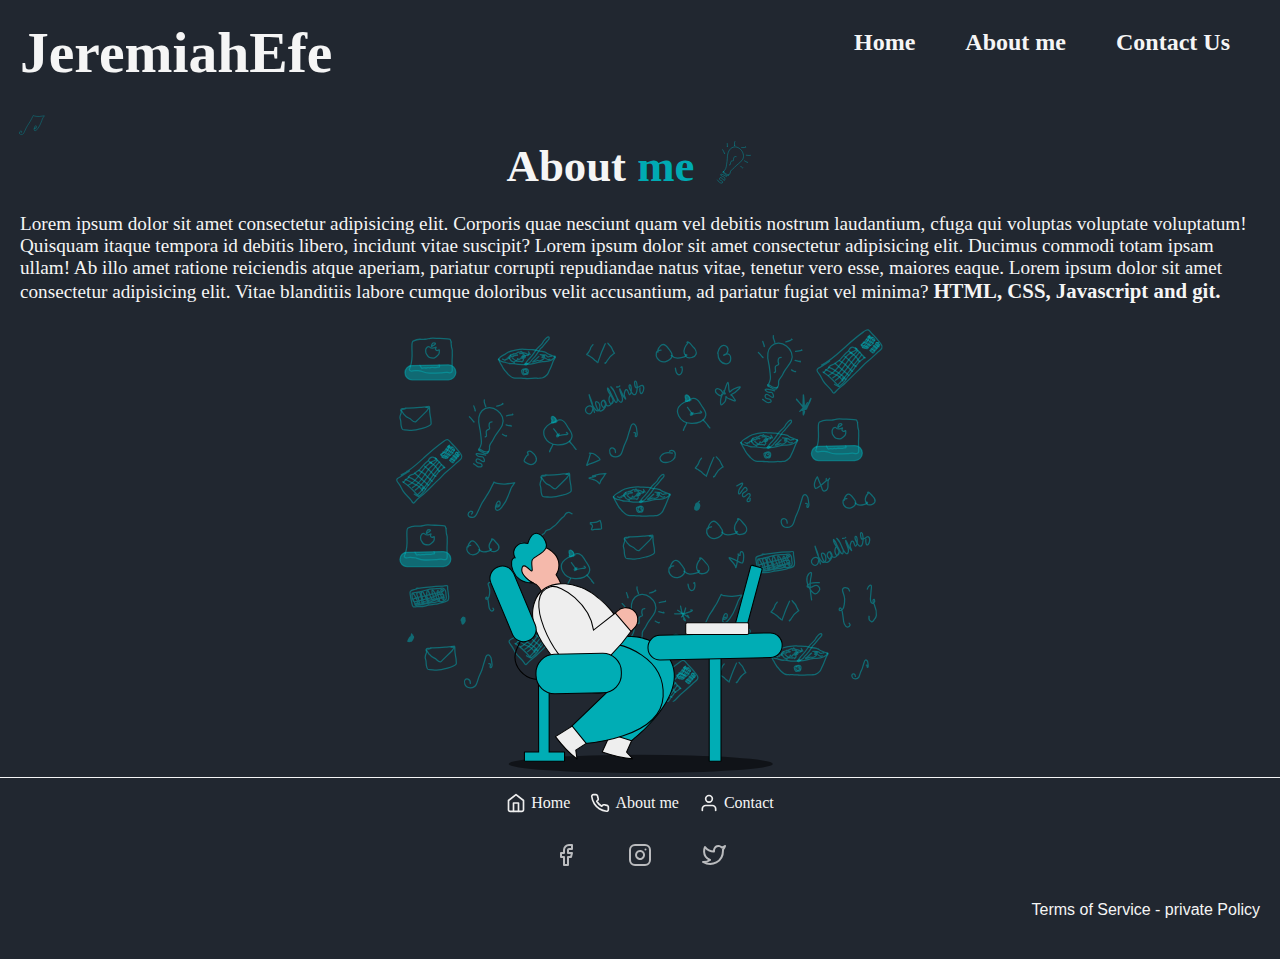
<file: about.html>
<!DOCTYPE html>
<html lang="en">
<head>
    <meta charset="UTF-8">
    <meta http-equiv="X-UA-Compatible" content="IE=edge">
    <meta name="viewport" content="width=device-width, initial-scale=1.0">
    <link rel="stylesheet" href="style.css" media="screen" type="text/css">
    <link rel="icon" href="/svg/user.svg">
    <title>About Me</title>
</head>
<body>
    
    <div class="header">

        <div class="logo">
            <h1> JeremiahEfe</h1>

        </div>

        <div class="links">
            <div class="home"><a href="index.html" target="_self" > Home </a></div>
            <div class="about"><a href="about.html" target="_self"> About me </a></div>
            <div class="contact"><a href="contact.html" target="_self"> Contact Us </a></div>
        </div>


    </div>


    <div class="container_about">

        <div class="about_me_left">

            <div class="music">
                
                <svg width="64" height="49" viewBox="0 0 64 49" fill="none" xmlns="http://www.w3.org/2000/svg" class="musicsvg">
                    <path d="M5.54386 43.2728C6.43841 42.1357 8.15154 40.0316 5.7504 39.6595C5.20725 39.5754 4.6999 39.2562 4.16693 39.4977C2.52529 40.2418 1 41.8799 1 43.8275C1 46.9383 4.41177 47.6119 6.89019 47.5717C11.0717 47.5037 12.3439 43.4296 13.8207 40.1295C15.3126 36.7959 16.9697 33.5163 18.5176 30.2066C20.269 26.4616 23.1415 23.4782 24.9585 19.7675C25.7377 18.1763 26.7551 16.7751 27.7583 15.3222C29.3145 13.0685 30.4241 10.7949 31.5372 8.29607C32.4504 6.2459 33.463 4.37372 34.5817 2.43323C35.0341 1.64852 34.8641 0.44639 35.7292 1.28532C36.3859 1.92229 37.4308 2.34071 38.3147 2.50257C42.1792 3.21021 45.7329 3.95921 49.7126 3.64278C53.7376 3.32275 57.7604 2.74606 61.7225 1.97869C63.0694 1.71782 62.4953 2.03188 61.8602 2.84926C60.7829 4.23565 59.8631 5.70489 58.8309 7.10963C57.4849 8.94154 57.0112 11.1478 56.2148 13.2421C55.3393 15.5443 54.2974 17.7434 53.4609 20.0834C51.8444 24.6057 49.4864 28.7299 46.5686 32.5255C44.8777 34.7252 42.789 38.567 39.6228 38.4115C34.723 38.1708 38.0316 28.5256 40.3725 26.6396C41.6326 25.6243 43.0108 26.7173 43.1646 28.0802C43.3759 29.9529 42.7335 32.5192 40.9156 33.4346C38.9976 34.4004 37.5272 34.2845 39.0032 31.7936C39.8962 30.2865 40.4273 31.9452 40.7932 31.2081" stroke="#00ADB5" stroke-opacity="0.5" stroke-width="1.66333" stroke-linecap="round" stroke-linejoin="round"/>
                    </svg>
                
            </div>

            <div class="about_me">
                <div class="about_me_1">
                    <h1>About <span>me</span></h1>


                </div>
                <div class="about_me_2">

                    <svg width="79" height="101" viewBox="0 0 79 101" fill="none" xmlns="http://www.w3.org/2000/svg" class="lightbulb">
                        <path d="M18.3986 66.9716C24.2616 60.837 24.5706 58.7232 25.5795 51.2539C26.135 47.1408 26.9738 43.2004 27.0027 39.0169C27.0545 31.5358 28.965 21.9488 36.0968 17.8009C50.1298 9.63914 66.6211 30.8884 56.6392 43.3124C52.8402 48.0409 47.6756 50.9196 43.3654 55.1875C41.6368 56.8991 40.3877 58.9197 38.3369 60.4038C36.3703 61.8271 33.9264 63.5996 33.3298 65.8551C32.8258 67.7604 32.7403 70.381 30.9473 71.7088C28.4704 73.5432 29.4487 72.5216 26.6928 71.7926C24.7984 71.2915 22.4031 69.0468 21.1987 67.4204C20.3387 66.2593 19.0861 68.6284 19.7291 66.1977C20.2811 64.1112 20.4935 66.0246 19.1204 65.6614" stroke="#00ADB5" stroke-opacity="0.5" stroke-width="1.66333" stroke-linecap="round" stroke-linejoin="round"/>
                        <path d="M25.4042 75.9551C21.9492 73.8446 12.2276 68.6008 13.8132 72.326C15.7264 76.8205 17.4605 75.2804 20.8089 77.012C22.5212 77.8976 22.8096 83.9818 20.7636 83.5674C17.8413 82.9755 16.9574 78.5993 14.0267 77.824C11.3594 77.1184 10.6219 80.6793 11.8922 82.3465C13.5698 84.548 16.4657 83.4246 17.2104 86.3594C18.3871 90.9971 12.4251 88.716 10.9349 87.3054C9.43345 85.8842 8.15949 83.9483 7.09568 82.7455" stroke="#00ADB5" stroke-opacity="0.5" stroke-width="1.66333" stroke-linecap="round" stroke-linejoin="round"/>
                        <path d="M18.7002 65.8317C18.6671 66.1497 18.1713 68.2249 18.9946 68.4427C19.4379 68.56 19.7129 68.3451 20.0584 68.6772C20.4647 69.0679 20.7467 69.8089 21.1058 70.2938C21.4223 70.7212 22.6244 70.9968 22.7473 71.4578C22.9481 72.211 23.6124 72.7699 24.3 73.036C25.1915 73.3811 25.4092 73.932 26.4444 73.9734C26.7608 73.986 26.8417 73.8022 27.1216 73.8763C27.5538 73.9906 27.6857 74.2466 28.1079 73.9704C28.5752 73.6646 29.215 73.6328 29.5502 73.0697C30.0059 72.3041 30.9886 72.0979 29.5684 72.2719" stroke="#00ADB5" stroke-opacity="0.5" stroke-width="1.66333" stroke-linecap="round" stroke-linejoin="round"/>
                        <path d="M44.8083 35.5856C43.2372 35.1791 41.9138 34.9372 40.939 36.4593C40.2758 37.495 39.9751 38.6057 39.6642 39.7811C39.3619 40.9238 39.8203 42.0281 39.5358 43.1037C39.1597 44.5256 38.0841 43.992 37.0072 44.1705C35.9898 44.3391 35.2407 44.5066 34.5059 45.2914C33.7781 46.0686 33.6833 47.9184 33.4884 48.921C33.3207 49.7836 33.2472 51.692 32.4713 52.2535C32.0497 52.5587 30.1496 52.6993 31.5146 52.1464" stroke="#00ADB5" stroke-opacity="0.5" stroke-width="1.66333" stroke-linecap="round" stroke-linejoin="round"/>
                        <path d="M53.8503 54.9589C54.8858 56.1258 55.9811 57.1638 57.2461 58.0619C57.7766 58.4385 58.4476 59.0376 58.5598 58.081" stroke="#00ADB5" stroke-opacity="0.5" stroke-width="1.66333" stroke-linecap="round" stroke-linejoin="round"/>
                        <path d="M61.6106 44.0646C63.6951 45.1895 65.7465 46.3784 67.7963 47.5564C68.1373 47.7524 67.5403 46.6015 67.5165 46.5651" stroke="#00ADB5" stroke-opacity="0.5" stroke-width="1.66333" stroke-linecap="round" stroke-linejoin="round"/>
                        <path d="M65.263 32.7404C67.6572 33.0152 70.0658 33.2074 72.4675 33.4057C73.5732 33.497 73.9836 33.7537 73.6235 32.7004" stroke="#00ADB5" stroke-opacity="0.5" stroke-width="1.66333" stroke-linecap="round" stroke-linejoin="round"/>
                        <path d="M56.0361 17.2587C57.9423 17.4204 59.6028 17.5297 61.4668 17.142C62.3392 16.9606 63.2036 16.6938 64.0922 16.5961C65.1481 16.4799 65.138 16.5977 64.2416 15.6765" stroke="#00ADB5" stroke-opacity="0.5" stroke-width="1.66333" stroke-linecap="round" stroke-linejoin="round"/>
                        <path d="M42.2529 5.16885C41.4948 6.95951 41.2878 8.09737 41.5945 9.98275C41.7599 10.9992 41.7992 12.2389 41.7403 13.2737C41.72 13.6301 41.7077 13.8327 41.869 14.1469C41.9293 14.2645 41.9144 13.0522 41.906 12.8641" stroke="#00ADB5" stroke-opacity="0.5" stroke-width="1.66333" stroke-linecap="round" stroke-linejoin="round"/>
                        <path d="M26.8657 9.07312C26.9351 11.1651 27.2731 13.2436 27.2573 15.3167C27.2493 16.3655 27.0761 16.3835 26.9131 15.2778" stroke="#00ADB5" stroke-opacity="0.5" stroke-width="1.66333" stroke-linecap="round" stroke-linejoin="round"/>
                        <path d="M17.5659 21.5303C19.102 23.7815 20.1696 26.354 21.1568 28.8808C21.2806 29.1974 21.4798 29.351 21.638 29.6231C21.9975 30.2412 21.4458 28.9139 21.3837 28.7323" stroke="#00ADB5" stroke-opacity="0.5" stroke-width="1.66333" stroke-linecap="round" stroke-linejoin="round"/>
                        </svg>


                </div>
            </div>

            <div class="about_me_details">
                <p>
                    Lorem ipsum dolor sit amet consectetur adipisicing elit.
                    Corporis quae nesciunt quam vel debitis nostrum laudantium,
                    cfuga qui voluptas voluptate voluptatum!
                    Quisquam itaque tempora id debitis libero,
                    incidunt vitae suscipit?
                    Lorem ipsum dolor sit amet consectetur adipisicing elit.
                    Ducimus commodi totam ipsam ullam! Ab illo amet ratione reiciendis atque aperiam,
                    pariatur corrupti repudiandae natus vitae, tenetur vero esse, maiores eaque.
                    Lorem ipsum dolor sit amet consectetur adipisicing elit.
                     Vitae blanditiis labore 
                    cumque doloribus velit accusantium, ad pariatur fugiat vel minima?
                    <span> HTML, CSS, Javascript and git.</span>
                </p>


            </div>

        </div>

        <div class="about_me_right">

           <svg width="666" height="593" viewBox="0 0 666 593" fill="none" xmlns="http://www.w3.org/2000/svg">
                <ellipse cx="334" cy="581" rx="174" ry="12" fill="black" fill-opacity="0.5"/>
                <g clip-path="url(#clip0_103_7)">
                <path d="M30.2567 57.4246C33.9608 48.6906 32.4437 41.0801 32.4437 32.0287C32.4437 30.268 32.1242 24.9044 33.9746 23.9444C36.8928 22.4305 39.6197 21.4203 43.0628 21.4203C45.3518 21.4203 47.6516 21.4863 49.9397 21.4203C52.228 21.3544 54.4447 20.4235 56.7072 20.1464C60.9169 19.6307 65.2954 20.3488 69.4525 20.3488C72.7532 20.3488 76.1677 20.7774 79.3426 20.7774C79.9062 20.7774 82.2042 21.0462 82.5744 21.3727C83.7077 22.3721 83.3831 23.9749 84.2754 24.8493" stroke="#00ADB5" stroke-opacity="0.5" stroke-width="1.66333" stroke-linecap="round" stroke-linejoin="round"/>
                <path d="M84.0576 25.6233C84.2017 28.2007 84.2557 31.8175 85.3161 34.336C86.0033 35.968 85.4554 38.14 85.5944 39.8782C85.8614 43.2149 85.3645 46.4671 85.3645 49.7042C85.3645 54.0467 85.5824 58.3335 85.5824 62.6523C85.5824 66.3591 81.9605 65.7384 79.0962 65.2177C76.6218 64.7678 73.3013 65.6699 70.7224 65.7017C65.7471 65.7631 60.7486 66.1373 55.7656 66.1373C51.6039 66.1373 48.5135 64.9288 44.6811 63.4751C42.6346 62.6989 41.3976 62.8701 39.1993 62.8701C37.1174 62.8701 35.4053 62.5446 33.3183 63.1968C32.0972 63.5784 29.9106 63.249 29.216 61.9988C28.3832 60.4998 30.0389 59.8497 30.0389 58.6226C30.0389 57.5924 29.9094 54.6461 30.2567 57.4246" stroke="#00ADB5" stroke-opacity="0.5" stroke-width="1.66333" stroke-linecap="round" stroke-linejoin="round"/>
                <path d="M55.0881 31.2865C55.0881 31.2865 55.9594 31.7221 56.8306 32.5934C57.7019 33.2469 59.5359 32.9202 61.0781 32.9202C61.8895 32.9202 62.7465 32.2876 63.4741 31.9642C64.948 31.3091 64.0689 32.5413 63.7161 33.2469C63.3255 34.028 63.7715 35.4803 64.4785 35.9697C65.6448 36.7771 66.7986 36.0802 67.9393 35.5098C68.4129 35.273 68.2829 35.1632 68.4294 35.4856C68.6282 35.9229 68.5928 36.5574 68.5928 37.0345C68.5928 38.1204 68.5215 39.9245 67.9393 40.8705C67.1735 42.115 66.3997 42.9205 65.1682 43.8353C63.9516 44.739 62.3443 46.316 60.7272 46.316C57.5671 46.316 54.2129 45.6273 52.6316 42.5526C51.9613 41.2492 50.7317 40.1821 50.7317 38.6923C50.7317 37.4493 50.3205 35.9598 50.7317 34.7716C51.2303 33.3313 52.4743 31.9642 52.0387 31.9642C52.2608 32.0277 54.2168 30.8509 55.0881 31.2865Z" stroke="#00ADB5" stroke-opacity="0.5" stroke-width="1.66333" stroke-linecap="round" stroke-linejoin="round"/>
                <path d="M58.682 30.5242C59.9075 30.0706 62.7063 29.1204 63.3651 27.6381C63.8743 26.4926 62.1914 26.2767 61.2959 26.2767C60.2097 26.2767 58.9226 27.7779 58.6336 28.7272C58.473 29.2551 58.3203 29.7954 58.1617 30.3306C58.0853 30.5885 58.1873 30.7756 58.2404 31.0143C58.2808 31.1961 59.9425 30.3236 59.88 30.0737" stroke="#00ADB5" stroke-opacity="0.5" stroke-width="1.66333" stroke-linecap="round" stroke-linejoin="round"/>
                <path d="M80.2473 55.0332L32.4655 56.0827C27.3639 56.1947 23.2867 60.3624 23.2867 65.4652C23.2867 70.6483 27.4885 74.85 32.6715 74.85H80.4649C85.9378 74.85 90.3745 70.4133 90.3745 64.9404C90.3745 59.3823 85.8041 54.9112 80.2473 55.0332Z" fill="#00ADB5" fill-opacity="0.5" stroke="#00ADB5" stroke-opacity="0.5" stroke-width="1.66333"/>
                <path d="M43.0288 55.8196C43.7522 56.9413 44.3768 58.2874 45.2068 59.325C45.6243 59.8469 45.5573 59.7408 46.3667 59.441C47.7178 58.9406 49.2487 59.2992 50.6583 59.2992C51.8958 59.2992 53.3347 58.6532 54.5375 58.9771C55.9309 59.3522 57.5735 58.636 58.945 58.6033C60.5976 58.564 62.173 58.7193 63.8166 58.7193C64.8075 58.7193 65.7734 58.1394 66.6905 58.1394C67.2226 58.1394 68.7393 58.5611 68.7783 57.5852C68.7973 57.1098 69.0103 56.648 69.0103 56.1676C69.0103 55.5177 68.6213 55.7991 67.9664 55.4716" stroke="#00ADB5" stroke-opacity="0.5" stroke-width="1.66333" stroke-linecap="round" stroke-linejoin="round"/>
                <path d="M23.6034 303.598C27.3074 294.864 25.7904 287.253 25.7904 278.202C25.7904 276.441 25.4709 271.078 27.3213 270.118C30.2394 268.604 32.9664 267.594 36.4095 267.594C38.6985 267.594 40.9983 267.66 43.2863 267.594C45.5747 267.528 47.7913 266.597 50.0539 266.32C54.2636 265.804 58.6421 266.522 62.7992 266.522C66.0998 266.522 69.5144 266.951 72.6892 266.951C73.2529 266.951 75.5509 267.219 75.9211 267.546C77.0543 268.545 76.7298 270.148 77.6221 271.023" stroke="#00ADB5" stroke-opacity="0.5" stroke-width="1.66333" stroke-linecap="round" stroke-linejoin="round"/>
                <path d="M77.4043 271.797C77.5484 274.374 77.6024 277.991 78.6628 280.509C79.35 282.141 78.8021 284.313 78.9411 286.052C79.2081 289.388 78.7112 292.64 78.7112 295.878C78.7112 300.22 78.929 304.507 78.929 308.826C78.929 312.532 75.3072 311.912 72.4429 311.391C69.9685 310.941 66.648 311.843 64.069 311.875C59.0938 311.936 54.0952 312.311 49.1122 312.311C44.9506 312.311 41.8602 311.102 38.0278 309.648C35.9813 308.872 34.7442 309.043 32.546 309.043C30.4641 309.043 28.752 308.718 26.6649 309.37C25.4439 309.752 23.2572 309.422 22.5627 308.172C21.7299 306.673 23.3856 306.023 23.3856 304.796C23.3856 303.766 23.2561 300.819 23.6034 303.598" stroke="#00ADB5" stroke-opacity="0.5" stroke-width="1.66333" stroke-linecap="round" stroke-linejoin="round"/>
                <path d="M48.4348 277.46C48.4348 277.46 49.306 277.895 50.1773 278.767C51.0486 279.42 52.8826 279.093 54.4248 279.093C55.2362 279.093 56.0932 278.461 56.8208 278.138C58.2947 277.482 57.4156 278.715 57.0628 279.42C56.6722 280.201 57.1182 281.654 57.8251 282.143C58.9914 282.95 60.1453 282.253 61.286 281.683C61.7596 281.446 61.6295 281.336 61.7761 281.659C61.9748 282.096 61.9395 282.731 61.9395 283.208C61.9395 284.294 61.8681 286.098 61.286 287.044C60.5202 288.288 59.7464 289.094 58.5149 290.009C57.2983 290.912 55.691 292.489 54.0738 292.489C50.9137 292.489 47.5596 291.801 45.9783 288.726C45.308 287.423 44.0784 286.355 44.0784 284.866C44.0784 283.623 43.6671 282.133 44.0784 280.945C44.577 279.505 45.821 278.138 45.3853 278.138C45.6075 278.201 47.5635 277.024 48.4348 277.46Z" stroke="#00ADB5" stroke-opacity="0.5" stroke-width="1.66333" stroke-linecap="round" stroke-linejoin="round"/>
                <path d="M52.0287 276.697C53.2541 276.244 56.053 275.294 56.7118 273.811C57.2209 272.666 55.5381 272.45 54.6425 272.45C53.5564 272.45 52.2692 273.951 51.9803 274.9C51.8197 275.428 51.667 275.969 51.5084 276.504C51.4319 276.762 51.534 276.949 51.587 277.188C51.6274 277.369 53.2892 276.497 53.2267 276.247" stroke="#00ADB5" stroke-opacity="0.5" stroke-width="1.66333" stroke-linecap="round" stroke-linejoin="round"/>
                <path d="M73.5939 301.206L25.812 302.256C20.7105 302.368 16.6333 306.536 16.6333 311.638C16.6333 316.822 20.835 321.023 26.0181 321.023H73.8115C79.2844 321.023 83.7211 316.587 83.7211 311.114C83.7211 305.556 79.1507 301.084 73.5939 301.206Z" fill="#00ADB5" fill-opacity="0.5" stroke="#00ADB5" stroke-opacity="0.5" stroke-width="1.66333"/>
                <path d="M36.3754 301.993C37.0988 303.115 37.7233 304.461 38.5534 305.498C38.9709 306.02 38.9039 305.914 39.7133 305.614C41.0644 305.114 42.5952 305.473 44.0049 305.473C45.2424 305.473 46.6812 304.827 47.884 305.15C49.2774 305.525 50.9201 304.809 52.2916 304.777C53.9442 304.737 55.5196 304.893 57.1631 304.893C58.154 304.893 59.12 304.313 60.0371 304.313C60.5692 304.313 62.0858 304.734 62.1249 303.758C62.1439 303.283 62.3569 302.821 62.3569 302.341C62.3569 301.691 61.9679 301.972 61.313 301.645" stroke="#00ADB5" stroke-opacity="0.5" stroke-width="1.66333" stroke-linecap="round" stroke-linejoin="round"/>
                <path d="M565.85 163.878C569.554 155.144 568.037 147.533 568.037 138.482C568.037 136.721 567.718 131.358 569.568 130.398C572.486 128.884 575.213 127.874 578.656 127.874C580.945 127.874 583.245 127.94 585.533 127.874C587.821 127.808 590.038 126.877 592.301 126.6C596.51 126.084 600.889 126.802 605.046 126.802C608.347 126.802 611.761 127.231 614.936 127.231C615.5 127.231 617.798 127.499 618.168 127.826C619.301 128.825 618.976 130.428 619.869 131.303" stroke="#00ADB5" stroke-opacity="0.5" stroke-width="1.66333" stroke-linecap="round" stroke-linejoin="round"/>
                <path d="M619.651 132.077C619.795 134.654 619.849 138.271 620.91 140.789C621.597 142.421 621.049 144.593 621.188 146.332C621.455 149.668 620.958 152.92 620.958 156.158C620.958 160.5 621.176 164.787 621.176 169.106C621.176 172.812 617.554 172.192 614.69 171.671C612.215 171.221 608.895 172.123 606.316 172.155C601.34 172.216 596.342 172.591 591.359 172.591C587.197 172.591 584.107 171.382 580.274 169.928C578.228 169.152 576.991 169.323 574.793 169.323C572.711 169.323 570.999 168.998 568.912 169.65C567.691 170.032 565.504 169.702 564.809 168.452C563.977 166.953 565.632 166.303 565.632 165.076C565.632 164.046 565.503 161.099 565.85 163.878" stroke="#00ADB5" stroke-opacity="0.5" stroke-width="1.66333" stroke-linecap="round" stroke-linejoin="round"/>
                <path d="M590.681 137.74C590.681 137.74 591.553 138.175 592.424 139.047C593.295 139.7 595.129 139.374 596.671 139.374C597.483 139.374 598.34 138.741 599.067 138.418C600.541 137.762 599.662 138.995 599.309 139.7C598.919 140.481 599.365 141.934 600.072 142.423C601.238 143.23 602.392 142.533 603.532 141.963C604.006 141.726 603.876 141.617 604.023 141.939C604.221 142.376 604.186 143.011 604.186 143.488C604.186 144.574 604.115 146.378 603.532 147.324C602.767 148.568 601.993 149.374 600.761 150.289C599.545 151.192 597.937 152.769 596.32 152.769C593.16 152.769 589.806 152.081 588.225 149.006C587.554 147.703 586.325 146.635 586.325 145.146C586.325 143.903 585.914 142.413 586.325 141.225C586.823 139.785 588.067 138.418 587.632 138.418C587.854 138.481 589.81 137.304 590.681 137.74Z" stroke="#00ADB5" stroke-opacity="0.5" stroke-width="1.66333" stroke-linecap="round" stroke-linejoin="round"/>
                <path d="M594.275 136.977C595.501 136.524 598.3 135.574 598.958 134.091C599.468 132.946 597.785 132.73 596.889 132.73C595.803 132.73 594.516 134.231 594.227 135.18C594.066 135.708 593.914 136.249 593.755 136.784C593.679 137.042 593.781 137.229 593.834 137.468C593.874 137.649 595.536 136.777 595.473 136.527" stroke="#00ADB5" stroke-opacity="0.5" stroke-width="1.66333" stroke-linecap="round" stroke-linejoin="round"/>
                <path d="M615.84 161.487L568.059 162.536C562.957 162.648 558.88 166.816 558.88 171.919C558.88 177.102 563.082 181.303 568.265 181.303H616.058C621.531 181.303 625.968 176.867 625.968 171.394C625.968 165.836 621.397 161.365 615.84 161.487Z" fill="#00ADB5" fill-opacity="0.5" stroke="#00ADB5" stroke-opacity="0.5" stroke-width="1.66333"/>
                <path d="M578.622 162.273C579.345 163.395 579.97 164.741 580.8 165.778C581.218 166.3 581.151 166.194 581.96 165.894C583.311 165.394 584.842 165.753 586.252 165.753C587.489 165.753 588.928 165.107 590.131 165.43C591.524 165.806 593.167 165.089 594.538 165.057C596.191 165.017 597.766 165.173 599.41 165.173C600.401 165.173 601.367 164.593 602.284 164.593C602.816 164.593 604.333 165.014 604.372 164.039C604.391 163.563 604.604 163.101 604.604 162.621C604.604 161.971 604.215 162.252 603.56 161.925" stroke="#00ADB5" stroke-opacity="0.5" stroke-width="1.66333" stroke-linecap="round" stroke-linejoin="round"/>
                <path d="M146.737 47.7166C147.118 49.6731 148.085 50.9442 148.835 52.7247C149.345 53.937 150.299 54.8757 150.831 56.0651C151.405 57.3497 152.264 58.8586 153.064 60.0019C153.75 60.982 154.2 61.9107 155.066 62.7763C156.596 64.3064 157.753 66.1297 159.29 67.6379C161.525 69.8301 165.308 72.6904 168.564 72.5095C169.609 72.4514 170.767 72.7755 171.793 72.6207C172.673 72.4879 173.741 72.4434 174.623 72.5954C176.072 72.8452 177.644 72.5939 179.03 72.8936C179.778 73.0553 180.592 72.819 181.349 72.9593C182.331 73.1411 183.482 73.1867 184.483 73.1867C187.758 73.1867 191.025 73.1669 194.292 72.7521C196.062 72.5273 197.815 73.1141 199.568 72.8026C201.212 72.5102 203.403 72.8123 204.95 72.1356C206.851 71.3038 208.742 69.9958 210.21 68.5273C210.947 67.7908 211.506 66.911 212.004 66.0005C212.659 64.8045 213.024 63.5146 213.682 62.3215C215.978 58.1606 217.286 53.5293 219.145 49.1922C219.583 48.1701 220.303 47.342 220.828 46.3976C220.961 46.1587 221.021 45.8536 221.237 45.6244C222.048 44.7664 220.495 44.6752 219.782 44.3509" stroke="#00ADB5" stroke-opacity="0.5" stroke-width="1.66333" stroke-linecap="round" stroke-linejoin="round"/>
                <path d="M146.373 47.8985C147.999 45.7716 149.378 44.2093 151.74 43.0067C153.719 41.9996 155.77 40.8034 157.557 39.4894C160.304 37.4699 164.083 36.5699 167.427 35.962C171.066 35.3002 174.648 34.5267 178.353 34.5267C179.499 34.5267 180.633 34.8718 181.779 34.8906C183.151 34.9131 184.527 34.9563 185.893 35.0725C187.989 35.2509 190.14 35.2088 192.24 35.2545C195.169 35.3181 197.973 36.8344 200.902 37.0687C202.644 37.2081 204.676 37.4686 206.37 37.943C207.004 38.1206 207.728 38.2415 208.32 38.5292C209.057 38.8871 209.574 39.4926 210.251 39.9139C212.436 41.2737 214.879 41.9132 217.24 42.946C217.964 43.2626 219.208 43.8051 220.009 43.8051C221.112 43.8051 221.055 45.8415 221.055 43.8051" stroke="#00ADB5" stroke-opacity="0.5" stroke-width="1.66333" stroke-linecap="round" stroke-linejoin="round"/>
                <path d="M220.873 45.0786C219.524 46.8868 218.563 47.5753 216.649 48.6313C215.146 49.4603 213.481 50.0467 211.797 50.3546C210.225 50.6419 208.508 50.8689 206.915 50.9964C205.589 51.1025 204.237 50.9482 202.883 51.1025C199.82 51.4514 196.73 52.2408 193.776 53.1037C189.559 54.3356 185.487 54.4645 181.132 54.7007C176.377 54.9584 171.61 54.5951 166.952 53.6293C165.38 53.3036 163.72 53.596 162.12 53.5333C160.359 53.4642 158.633 52.9789 156.976 52.4063C156.278 52.1654 155.635 51.7948 154.904 51.6281C154.047 51.4329 153.177 51.5099 152.326 51.3046C151.142 51.0187 149.759 50.5012 148.759 49.8088C148.323 49.5075 147.67 49.2585 147.328 48.8031C147.229 48.6703 147.101 48.3748 147.101 48.2169C147.101 47.8403 146.793 47.9354 147.283 48.2624" stroke="#00ADB5" stroke-opacity="0.5" stroke-width="1.66333" stroke-linecap="round" stroke-linejoin="round"/>
                <path d="M181.759 63.5444C182.866 63.4214 184.329 63.4425 183.871 62.0182C183.724 61.561 183.354 61.5123 182.962 61.3814C181.791 60.9914 179.697 61.7467 179.257 62.9683C178.468 65.1605 179.962 67.5282 182.31 66.7686C182.948 66.5619 184.082 66.1105 184.488 65.5304C184.975 64.834 184.243 65.0397 183.76 64.3631" stroke="#00ADB5" stroke-opacity="0.5" stroke-width="1.66333" stroke-linecap="round" stroke-linejoin="round"/>
                <path d="M178.393 61.1793C180.158 60.4713 181.06 60.1787 182.845 60.1787C183.565 60.1787 183.924 60.128 184.558 60.5426C185.606 61.2275 185.966 62.5293 185.857 63.6758C185.765 64.6439 185.444 65.9709 185.104 66.8899C184.851 67.5735 184.224 67.6915 183.583 67.8198C182.997 67.937 181.719 67.6092 181.258 67.8652C180.769 68.137 179.272 68.2286 178.893 67.7237C178.545 67.2593 178.171 67.059 177.918 66.4957C177.676 65.9579 177.567 65.444 177.372 64.9089C177.105 64.174 176.625 62.1674 177.62 61.7251C178.203 61.4659 178.453 61.3107 179.121 61.3107C179.31 61.3107 179.473 61.4522 179.666 61.4522C179.946 61.4522 179.127 61.2703 178.848 61.2703" stroke="#00ADB5" stroke-opacity="0.5" stroke-width="1.66333" stroke-linecap="round" stroke-linejoin="round"/>
                <path d="M181.577 53.9021C182.86 52.243 184.031 50.5321 185.357 48.9193C186.069 48.0529 186.954 47.3076 187.722 46.4784C189.92 44.1042 192.16 41.5058 193.837 38.7312C195.488 35.9981 197.741 33.0217 200.189 30.9689C201.482 29.8846 202.637 28.6862 203.762 27.4365C204.853 26.2239 205.356 24.5282 206.39 23.247C207.19 22.2549 212.431 15.5033 213.344 19.6084C213.702 21.2214 212.128 22.3498 211.14 23.338C210.019 24.4594 208.892 25.8841 207.936 27.1585C207.015 28.3871 205.895 29.4671 205 30.7061C203.783 32.3919 201.567 33.5978 200.679 35.507C199.947 37.0821 198.731 38.348 197.819 39.8077C196.555 41.8306 195.073 43.5202 193.584 45.3717C192.404 46.8388 190.554 48.0448 189.718 49.7178C189.019 51.1151 187.781 51.7041 186.65 52.6084C186.158 53.0021 185.56 53.2206 185.124 53.7657C184.979 53.947 184.72 54.1567 184.584 53.9527C184.506 53.8364 184.21 54.0971 184.265 54.2256C184.459 54.6781 183.987 53.1371 183.942 52.9925" stroke="#00ADB5" stroke-opacity="0.5" stroke-width="1.66333" stroke-linecap="round" stroke-linejoin="round"/>
                <path d="M180.849 54.3569C181.198 54.5337 183.396 56.2027 183.396 54.8573C183.396 54.45 183.919 53.7712 184.104 53.3563C184.243 53.0427 182.987 53.3433 182.8 53.5837C182.555 53.8979 182.082 54.1531 182.85 54.175C183.441 54.1919 183.902 53.938 184.351 53.5888C184.48 53.4885 186.216 53.7631 184.67 53.7202C183.847 53.6974 183.048 53.7202 182.259 53.7202C181.577 53.7202 182.959 53.5383 183.158 53.5383C183.318 53.5383 182.005 54.3187 181.779 54.0638C181.724 54.0018 181.628 53.831 181.85 53.7202" stroke="#00ADB5" stroke-opacity="0.5" stroke-width="1.66333" stroke-linecap="round" stroke-linejoin="round"/>
                <path d="M151.922 47.6256C152.024 47.6799 155.275 49.382 155.288 49.172C155.303 48.9176 155.122 48.6959 155.247 48.4443C155.797 47.3442 156.509 47.8717 157.456 48.2977C158.194 48.6301 157.074 44.9501 159.3 46.5037C160.451 47.3064 160.758 47.1786 160.569 45.8316C160.426 44.8116 160.778 44.8087 161.655 44.9169C162.252 44.9904 162.679 45.1206 163.02 44.553C163.433 43.8644 163.899 43.4725 164.743 43.7697C165.443 44.0161 166.065 44.7088 166.547 43.8253C166.759 43.4366 166.58 42.2731 167.25 42.4962C167.669 42.6361 168.222 43.1838 168.7 43.0117C169.062 42.8812 169.341 41.7577 169.751 41.9352C170.179 42.1204 170.616 42.9332 171.156 42.7388C171.417 42.6449 171.901 41.7924 171.389 41.8948" stroke="#00ADB5" stroke-opacity="0.5" stroke-width="1.66333" stroke-linecap="round" stroke-linejoin="round"/>
                <path d="M164.748 45.9882C165.876 46.9057 170.099 51.806 171.338 48.1461C171.56 47.4908 171.595 46.1924 172.218 47.2668C172.73 48.1523 173.502 48.7669 174.34 47.9288C174.895 47.3735 175.143 46.4307 175.937 46.1399C176.666 45.873 177.201 47.2433 177.807 46.4431C178.295 45.7977 178.059 44.688 177.342 44.3003C177.107 44.1732 177.041 44.6114 176.938 44.7147" stroke="#00ADB5" stroke-opacity="0.5" stroke-width="1.66333" stroke-linecap="round" stroke-linejoin="round"/>
                <path d="M174.481 40.3484C176.238 40.0467 178.451 39.4323 179.788 41.0054C180.407 41.7346 180.349 42.6656 179.939 43.4918C179.64 44.0956 178.836 44.3968 178.322 43.8051C177.901 43.3197 178.77 42.5195 179.08 42.2233C180.145 41.2081 181.723 42.8337 182.057 43.9365C182.335 44.8578 179.817 46.9923 180.121 46.0792" stroke="#00ADB5" stroke-opacity="0.5" stroke-width="1.66333" stroke-linecap="round" stroke-linejoin="round"/>
                <path d="M204.045 43.4412C204.567 43.2618 207.924 42.1809 207.279 43.9668C206.949 44.883 205.684 45.3746 204.854 45.6749C204.461 45.8169 203.447 45.7924 204.106 45.2201C204.676 44.7246 205.479 44.4921 206.228 44.553C209.147 44.7903 205.065 48.1435 204.227 48.606C202.598 49.5045 200.383 50.4498 198.678 49.3539" stroke="#00ADB5" stroke-opacity="0.5" stroke-width="1.66333" stroke-linecap="round" stroke-linejoin="round"/>
                <path d="M186.125 38.0743C186.817 39.2008 187.651 40.3326 188.242 41.5158C188.446 41.9231 187.565 40.8804 187.358 40.4748C187.303 40.3674 186.924 39.1731 186.888 39.1811C186.445 39.2795 186.341 41.3081 186.221 41.6826C185.654 43.4536 184.254 42.7752 182.88 42.6428C181.218 42.4825 180.474 44.1226 179.555 45.1696C178.82 46.0073 178.531 46.2644 179.029 47.2618C179.433 48.0688 179.601 48.8514 179.029 49.5814C178.584 50.151 178.025 50.511 177.488 50.9812C176.996 51.4121 177.702 51.3411 177.609 51.0823C177.357 50.3758 175.8 50.523 175.29 50.5567C173.397 50.6819 171.468 50.207 169.61 50.3243C168.622 50.3865 167.693 50.9373 166.714 51.0823C165.72 51.2296 167.034 52.0924 167.406 52.3406C168.047 52.7678 166.152 51.432 165.455 51.1025C164.288 50.5499 163.21 50.1221 162.605 48.8991C162 47.6733 161.466 46.8375 160.442 45.9377C160.089 45.6275 160.048 45.1556 160.22 44.735C160.619 43.7605 161.505 42.9673 162.383 42.4406" stroke="#00ADB5" stroke-opacity="0.5" stroke-width="1.66333" stroke-linecap="round" stroke-linejoin="round"/>
                <path d="M185.943 41.7129C183.663 40.1215 181.781 39.4362 179.1 39.0749C178.158 38.948 177.153 38.2955 176.538 37.574C175.993 36.9338 176.302 37.1032 175.659 37.9733C174.781 39.1617 174.128 38.0949 173.006 38.4079C171.286 38.8875 169.809 40.4866 168.063 40.7831C167.585 40.8642 167.701 40.0644 167.103 40.4091C166.097 40.9895 165.328 41.5386 164.152 41.723C163.441 41.8346 162.093 42.3029 162.201 43.1684" stroke="#00ADB5" stroke-opacity="0.5" stroke-width="1.66333" stroke-linecap="round" stroke-linejoin="round"/>
                <path d="M201.407 41.7129C203.607 41.925 205.836 41.8976 208.027 42.1323C208.798 42.215 209.193 42.5267 209.735 43.0319C210.225 43.4876 210.989 44.5602 211.691 44.6187C212.704 44.7031 213.227 44.2825 214.172 43.987C214.741 43.8091 216.558 43.987 215.961 43.987" stroke="#00ADB5" stroke-opacity="0.5" stroke-width="1.66333" stroke-linecap="round" stroke-linejoin="round"/>
                <path d="M199.769 44.1689C197.404 45.7275 196.141 48.0913 193.609 49.5106C193.108 49.7916 191.573 50.3356 191.689 51.2591C191.772 51.9275 196.897 49.8351 197.677 49.4449" stroke="#00ADB5" stroke-opacity="0.5" stroke-width="1.66333" stroke-linecap="round" stroke-linejoin="round"/>
                <path d="M208.593 46.3521C209.879 47.3094 210.988 48.6776 212.596 48.1916C213.031 48.0601 213.941 48.0088 214.233 47.7166" stroke="#00ADB5" stroke-opacity="0.5" stroke-width="1.66333" stroke-linecap="round" stroke-linejoin="round"/>
                <path d="M466.097 157.497C466.478 159.453 467.445 160.724 468.194 162.505C468.705 163.717 469.659 164.656 470.191 165.845C470.765 167.13 471.624 168.639 472.424 169.782C473.11 170.762 473.56 171.691 474.425 172.556C475.956 174.086 477.113 175.91 478.65 177.418C480.885 179.61 484.668 182.47 487.924 182.289C488.969 182.231 490.127 182.555 491.153 182.401C492.033 182.268 493.101 182.223 493.983 182.375C495.432 182.625 497.004 182.374 498.39 182.674C499.138 182.835 499.952 182.599 500.709 182.739C501.691 182.921 502.842 182.967 503.842 182.967C507.118 182.967 510.385 182.947 513.651 182.532C515.421 182.307 517.175 182.894 518.927 182.583C520.572 182.29 522.763 182.592 524.31 181.916C526.211 181.084 528.102 179.776 529.57 178.307C530.307 177.571 530.866 176.691 531.364 175.78C532.019 174.585 532.384 173.295 533.042 172.101C535.338 167.941 536.646 163.309 538.505 158.972C538.943 157.95 539.663 157.122 540.188 156.178C540.321 155.939 540.381 155.634 540.597 155.404C541.408 154.546 539.855 154.455 539.142 154.131" stroke="#00ADB5" stroke-opacity="0.5" stroke-width="1.66333" stroke-linecap="round" stroke-linejoin="round"/>
                <path d="M465.733 157.678C467.359 155.551 468.738 153.989 471.1 152.787C473.078 151.779 475.13 150.583 476.917 149.269C479.663 147.25 483.443 146.35 486.787 145.742C490.426 145.08 494.008 144.307 497.712 144.307C498.858 144.307 499.993 144.652 501.139 144.67C502.511 144.693 503.887 144.736 505.252 144.852C507.349 145.031 509.5 144.989 511.6 145.034C514.529 145.098 517.333 146.614 520.262 146.849C522.004 146.988 524.035 147.249 525.73 147.723C526.364 147.901 527.088 148.021 527.68 148.309C528.417 148.667 528.934 149.273 529.611 149.694C531.796 151.054 534.239 151.693 536.6 152.726C537.323 153.042 538.568 153.585 539.369 153.585C540.472 153.585 540.415 155.621 540.415 153.585" stroke="#00ADB5" stroke-opacity="0.5" stroke-width="1.66333" stroke-linecap="round" stroke-linejoin="round"/>
                <path d="M540.233 154.859C538.884 156.667 537.922 157.355 536.008 158.411C534.506 159.24 532.841 159.827 531.157 160.135C529.585 160.422 527.868 160.649 526.275 160.776C524.949 160.882 523.597 160.728 522.242 160.882C519.18 161.231 516.09 162.021 513.136 162.884C508.919 164.116 504.847 164.245 500.492 164.481C495.737 164.738 490.97 164.375 486.311 163.409C484.74 163.084 483.079 163.376 481.48 163.313C479.719 163.244 477.993 162.759 476.336 162.186C475.638 161.945 474.995 161.575 474.264 161.408C473.407 161.213 472.536 161.29 471.686 161.085C470.502 160.799 469.119 160.281 468.118 159.589C467.683 159.287 467.03 159.038 466.688 158.583C466.589 158.45 466.461 158.155 466.461 157.997C466.461 157.62 466.152 157.715 466.643 158.042" stroke="#00ADB5" stroke-opacity="0.5" stroke-width="1.66333" stroke-linecap="round" stroke-linejoin="round"/>
                <path d="M501.119 173.324C502.226 173.201 503.689 173.223 503.231 171.798C503.084 171.341 502.714 171.292 502.321 171.161C501.151 170.771 499.057 171.527 498.617 172.748C497.828 174.94 499.322 177.308 501.669 176.549C502.308 176.342 503.442 175.89 503.848 175.31C504.335 174.614 503.603 174.82 503.12 174.143" stroke="#00ADB5" stroke-opacity="0.5" stroke-width="1.66333" stroke-linecap="round" stroke-linejoin="round"/>
                <path d="M497.753 170.959C499.518 170.251 500.421 169.959 502.205 169.959C502.925 169.959 503.284 169.908 503.918 170.323C504.966 171.007 505.326 172.309 505.217 173.456C505.125 174.424 504.805 175.751 504.464 176.67C504.211 177.353 503.584 177.471 502.943 177.6C502.357 177.717 501.079 177.389 500.618 177.645C500.129 177.917 498.632 178.009 498.253 177.504C497.905 177.039 497.531 176.839 497.278 176.276C497.036 175.738 496.927 175.224 496.732 174.689C496.465 173.954 495.985 171.947 496.98 171.505C497.563 171.246 497.813 171.091 498.481 171.091C498.67 171.091 498.833 171.232 499.027 171.232C499.306 171.232 498.487 171.05 498.208 171.05" stroke="#00ADB5" stroke-opacity="0.5" stroke-width="1.66333" stroke-linecap="round" stroke-linejoin="round"/>
                <path d="M500.937 163.682C502.22 162.023 503.391 160.312 504.717 158.699C505.429 157.833 506.314 157.088 507.082 156.258C509.28 153.884 511.52 151.286 513.197 148.511C514.848 145.778 517.101 142.802 519.549 140.749C520.842 139.665 521.997 138.466 523.122 137.216C524.213 136.004 524.716 134.308 525.75 133.027C526.55 132.035 531.791 125.283 532.704 129.388C533.062 131.001 531.488 132.13 530.5 133.118C529.379 134.239 528.252 135.664 527.296 136.938C526.375 138.167 525.255 139.247 524.36 140.486C523.143 142.172 520.927 143.378 520.039 145.287C519.307 146.862 518.091 148.128 517.179 149.588C515.915 151.611 514.433 153.3 512.944 155.152C511.764 156.619 509.914 157.825 509.078 159.498C508.379 160.895 507.141 161.484 506.01 162.388C505.518 162.782 504.92 163.001 504.484 163.546C504.339 163.727 504.08 163.937 503.944 163.733C503.866 163.616 503.57 163.877 503.625 164.006C503.819 164.458 503.347 162.917 503.302 162.772" stroke="#00ADB5" stroke-opacity="0.5" stroke-width="1.66333" stroke-linecap="round" stroke-linejoin="round"/>
                <path d="M500.209 164.137C500.557 164.314 502.756 165.983 502.756 164.637C502.756 164.23 503.279 163.551 503.463 163.136C503.603 162.823 502.347 163.123 502.16 163.364C501.915 163.678 501.442 163.933 502.21 163.955C502.801 163.972 503.262 163.718 503.711 163.369C503.84 163.268 505.575 163.543 504.029 163.5C503.207 163.477 502.408 163.5 501.619 163.5C500.936 163.5 502.319 163.318 502.518 163.318C502.677 163.318 501.365 164.099 501.139 163.844C501.084 163.782 500.988 163.611 501.209 163.5" stroke="#00ADB5" stroke-opacity="0.5" stroke-width="1.66333" stroke-linecap="round" stroke-linejoin="round"/>
                <path d="M471.282 157.406C471.385 157.46 474.636 159.162 474.648 158.952C474.663 158.698 474.482 158.476 474.607 158.224C475.158 157.124 475.869 157.652 476.816 158.078C477.554 158.41 476.434 154.73 478.66 156.284C479.811 157.086 480.118 156.959 479.929 155.612C479.786 154.592 480.138 154.589 481.015 154.697C481.612 154.77 482.039 154.901 482.38 154.333C482.793 153.644 483.259 153.253 484.103 153.55C484.803 153.796 485.425 154.489 485.907 153.605C486.119 153.217 485.94 152.053 486.61 152.276C487.029 152.416 487.582 152.964 488.06 152.792C488.422 152.661 488.701 151.538 489.111 151.715C489.539 151.9 489.976 152.713 490.516 152.519C490.777 152.425 491.261 151.572 490.749 151.675" stroke="#00ADB5" stroke-opacity="0.5" stroke-width="1.66333" stroke-linecap="round" stroke-linejoin="round"/>
                <path d="M484.108 155.768C485.236 156.686 489.458 161.586 490.698 157.926C490.92 157.271 490.955 155.972 491.577 157.047C492.09 157.932 492.862 158.547 493.7 157.709C494.255 157.153 494.502 156.211 495.297 155.92C496.026 155.653 496.561 157.023 497.167 156.223C497.655 155.578 497.419 154.468 496.702 154.08C496.466 153.953 496.401 154.391 496.297 154.495" stroke="#00ADB5" stroke-opacity="0.5" stroke-width="1.66333" stroke-linecap="round" stroke-linejoin="round"/>
                <path d="M493.842 150.128C495.598 149.827 497.811 149.212 499.148 150.785C499.767 151.515 499.709 152.446 499.299 153.272C499 153.876 498.196 154.177 497.682 153.585C497.261 153.1 498.13 152.299 498.44 152.003C499.505 150.988 501.083 152.614 501.417 153.716C501.695 154.638 499.177 156.772 499.481 155.859" stroke="#00ADB5" stroke-opacity="0.5" stroke-width="1.66333" stroke-linecap="round" stroke-linejoin="round"/>
                <path d="M523.405 153.221C523.927 153.042 527.284 151.961 526.639 153.747C526.309 154.663 525.044 155.155 524.213 155.455C523.821 155.597 522.807 155.572 523.466 155C524.036 154.505 524.839 154.272 525.588 154.333C528.507 154.57 524.425 157.924 523.587 158.386C521.958 159.285 519.743 160.23 518.038 159.134" stroke="#00ADB5" stroke-opacity="0.5" stroke-width="1.66333" stroke-linecap="round" stroke-linejoin="round"/>
                <path d="M505.485 147.854C506.177 148.981 507.011 150.113 507.602 151.296C507.806 151.703 506.925 150.66 506.718 150.255C506.663 150.147 506.284 148.953 506.248 148.961C505.805 149.06 505.701 151.088 505.581 151.463C505.014 153.234 503.614 152.555 502.24 152.423C500.578 152.263 499.834 153.903 498.915 154.95C498.18 155.787 497.891 156.044 498.39 157.042C498.793 157.849 498.961 158.631 498.39 159.361C497.944 159.931 497.386 160.291 496.848 160.761C496.356 161.192 497.062 161.121 496.969 160.862C496.717 160.156 495.16 160.303 494.65 160.337C492.757 160.462 490.828 159.987 488.97 160.104C487.982 160.166 487.053 160.717 486.074 160.862C485.08 161.01 486.394 161.872 486.766 162.121C487.407 162.548 485.512 161.212 484.816 160.882C483.648 160.33 482.57 159.902 481.965 158.679C481.36 157.453 480.826 156.617 479.802 155.718C479.449 155.407 479.408 154.936 479.58 154.515C479.979 153.54 480.865 152.747 481.743 152.221" stroke="#00ADB5" stroke-opacity="0.5" stroke-width="1.66333" stroke-linecap="round" stroke-linejoin="round"/>
                <path d="M505.303 151.493C503.023 149.901 501.141 149.216 498.461 148.855C497.518 148.728 496.513 148.075 495.898 147.354C495.353 146.714 495.662 146.883 495.019 147.753C494.141 148.942 493.488 147.875 492.366 148.188C490.646 148.668 489.169 150.267 487.423 150.563C486.945 150.644 487.061 149.844 486.463 150.189C485.457 150.769 484.688 151.319 483.512 151.503C482.801 151.615 481.453 152.083 481.561 152.948" stroke="#00ADB5" stroke-opacity="0.5" stroke-width="1.66333" stroke-linecap="round" stroke-linejoin="round"/>
                <path d="M520.767 151.493C522.967 151.705 525.197 151.678 527.387 151.912C528.159 151.995 528.553 152.307 529.095 152.812C529.585 153.268 530.349 154.34 531.051 154.399C532.064 154.483 532.587 154.062 533.532 153.767C534.102 153.589 535.918 153.767 535.321 153.767" stroke="#00ADB5" stroke-opacity="0.5" stroke-width="1.66333" stroke-linecap="round" stroke-linejoin="round"/>
                <path d="M519.13 153.949C516.764 155.507 515.501 157.871 512.969 159.291C512.468 159.572 510.933 160.116 511.049 161.039C511.132 161.707 516.257 159.615 517.037 159.225" stroke="#00ADB5" stroke-opacity="0.5" stroke-width="1.66333" stroke-linecap="round" stroke-linejoin="round"/>
                <path d="M527.953 156.132C529.239 157.089 530.348 158.458 531.956 157.972C532.391 157.84 533.301 157.789 533.593 157.497" stroke="#00ADB5" stroke-opacity="0.5" stroke-width="1.66333" stroke-linecap="round" stroke-linejoin="round"/>
                <path d="M506.017 438.6C506.398 440.556 507.365 441.828 508.114 443.608C508.625 444.82 509.579 445.759 510.111 446.948C510.684 448.233 511.544 449.742 512.344 450.885C513.03 451.865 513.48 452.794 514.345 453.66C515.876 455.19 517.033 457.013 518.57 458.521C520.805 460.713 524.588 463.574 527.844 463.393C528.889 463.335 530.047 463.659 531.073 463.504C531.953 463.371 533.021 463.327 533.903 463.479C535.352 463.729 536.924 463.477 538.31 463.777C539.058 463.939 539.872 463.702 540.629 463.843C541.611 464.024 542.762 464.07 543.762 464.07C547.038 464.07 550.305 464.05 553.571 463.635C555.341 463.411 557.095 463.997 558.847 463.686C560.492 463.394 562.683 463.696 564.229 463.019C566.13 462.187 568.022 460.879 569.49 459.411C570.227 458.674 570.786 457.794 571.284 456.884C571.939 455.688 572.304 454.398 572.962 453.205C575.258 449.044 576.566 444.413 578.425 440.076C578.863 439.053 579.583 438.225 580.108 437.281C580.241 437.042 580.301 436.737 580.517 436.508C581.328 435.65 579.775 435.559 579.062 435.234" stroke="#00ADB5" stroke-opacity="0.5" stroke-width="1.66333" stroke-linecap="round" stroke-linejoin="round"/>
                <path d="M505.653 438.782C507.279 436.655 508.658 435.093 511.02 433.89C512.998 432.883 515.05 431.687 516.837 430.373C519.583 428.353 523.363 427.453 526.707 426.845C530.346 426.184 533.928 425.41 537.632 425.41C538.778 425.41 539.913 425.755 541.059 425.774C542.431 425.796 543.807 425.84 545.172 425.956C547.269 426.134 549.42 426.092 551.52 426.138C554.449 426.201 557.253 427.718 560.182 427.952C561.924 428.091 563.955 428.352 565.65 428.826C566.284 429.004 567.008 429.125 567.6 429.412C568.337 429.77 568.854 430.376 569.531 430.797C571.716 432.157 574.159 432.796 576.52 433.829C577.243 434.146 578.488 434.688 579.289 434.688C580.392 434.688 580.335 436.725 580.335 434.688" stroke="#00ADB5" stroke-opacity="0.5" stroke-width="1.66333" stroke-linecap="round" stroke-linejoin="round"/>
                <path d="M580.153 435.962C578.804 437.77 577.843 438.459 575.928 439.515C574.426 440.344 572.761 440.93 571.077 441.238C569.505 441.525 567.788 441.752 566.195 441.88C564.869 441.986 563.517 441.832 562.162 441.986C559.1 442.335 556.01 443.124 553.056 443.987C548.839 445.219 544.767 445.348 540.412 445.584C535.657 445.842 530.89 445.478 526.231 444.513C524.66 444.187 523 444.479 521.4 444.417C519.639 444.347 517.913 443.862 516.256 443.29C515.558 443.049 514.915 442.678 514.184 442.511C513.327 442.316 512.457 442.393 511.606 442.188C510.422 441.902 509.039 441.385 508.038 440.692C507.603 440.391 506.95 440.142 506.608 439.686C506.509 439.554 506.381 439.258 506.381 439.1C506.381 438.724 506.072 438.819 506.563 439.146" stroke="#00ADB5" stroke-opacity="0.5" stroke-width="1.66333" stroke-linecap="round" stroke-linejoin="round"/>
                <path d="M541.039 454.428C542.146 454.305 543.609 454.326 543.151 452.902C543.004 452.444 542.634 452.396 542.241 452.265C541.071 451.875 538.977 452.63 538.537 453.852C537.748 456.044 539.242 458.412 541.59 457.652C542.228 457.445 543.362 456.994 543.768 456.414C544.255 455.717 543.523 455.923 543.04 455.246" stroke="#00ADB5" stroke-opacity="0.5" stroke-width="1.66333" stroke-linecap="round" stroke-linejoin="round"/>
                <path d="M537.673 452.063C539.438 451.355 540.341 451.062 542.125 451.062C542.845 451.062 543.204 451.011 543.838 451.426C544.886 452.111 545.246 453.413 545.137 454.559C545.045 455.527 544.725 456.854 544.384 457.773C544.131 458.457 543.504 458.575 542.863 458.703C542.277 458.82 540.999 458.493 540.538 458.749C540.049 459.02 538.552 459.112 538.173 458.607C537.825 458.143 537.451 457.942 537.198 457.379C536.956 456.841 536.847 456.327 536.652 455.792C536.385 455.057 535.905 453.051 536.9 452.608C537.483 452.349 537.733 452.194 538.401 452.194C538.59 452.194 538.753 452.336 538.946 452.336C539.226 452.336 538.407 452.154 538.128 452.154" stroke="#00ADB5" stroke-opacity="0.5" stroke-width="1.66333" stroke-linecap="round" stroke-linejoin="round"/>
                <path d="M540.857 444.785C542.14 443.126 543.311 441.415 544.637 439.803C545.349 438.936 546.234 438.191 547.002 437.362C549.2 434.988 551.44 432.389 553.117 429.615C554.768 426.881 557.022 423.905 559.469 421.852C560.762 420.768 561.917 419.57 563.042 418.32C564.133 417.107 564.636 415.412 565.67 414.13C566.47 413.138 571.711 406.387 572.624 410.492C572.982 412.105 571.408 413.233 570.42 414.221C569.299 415.343 568.172 416.767 567.216 418.042C566.295 419.27 565.175 420.35 564.28 421.589C563.063 423.275 560.847 424.481 559.959 426.39C559.227 427.965 558.011 429.231 557.099 430.691C555.835 432.714 554.353 434.404 552.864 436.255C551.684 437.722 549.834 438.928 548.998 440.601C548.299 441.998 547.061 442.588 545.93 443.492C545.438 443.885 544.84 444.104 544.404 444.649C544.259 444.83 544 445.04 543.864 444.836C543.786 444.72 543.49 444.98 543.545 445.109C543.739 445.561 543.267 444.02 543.222 443.876" stroke="#00ADB5" stroke-opacity="0.5" stroke-width="1.66333" stroke-linecap="round" stroke-linejoin="round"/>
                <path d="M540.129 445.24C540.478 445.417 542.676 447.086 542.676 445.741C542.676 445.333 543.199 444.655 543.383 444.24C543.523 443.926 542.267 444.227 542.08 444.467C541.835 444.781 541.362 445.036 542.13 445.058C542.721 445.075 543.182 444.821 543.631 444.472C543.76 444.372 545.496 444.647 543.949 444.604C543.127 444.581 542.328 444.604 541.539 444.604C540.857 444.604 542.239 444.422 542.438 444.422C542.597 444.422 541.285 445.202 541.059 444.947C541.004 444.885 540.908 444.714 541.13 444.604" stroke="#00ADB5" stroke-opacity="0.5" stroke-width="1.66333" stroke-linecap="round" stroke-linejoin="round"/>
                <path d="M511.202 438.509C511.304 438.563 514.555 440.265 514.568 440.055C514.583 439.801 514.402 439.579 514.527 439.328C515.077 438.228 515.789 438.755 516.736 439.181C517.474 439.513 516.354 435.833 518.58 437.387C519.731 438.19 520.038 438.062 519.849 436.715C519.706 435.695 520.058 435.692 520.935 435.8C521.532 435.874 521.959 436.004 522.3 435.436C522.713 434.748 523.179 434.356 524.023 434.653C524.723 434.899 525.345 435.592 525.827 434.709C526.039 434.32 525.86 433.156 526.53 433.38C526.949 433.519 527.502 434.067 527.98 433.895C528.342 433.765 528.621 432.641 529.031 432.819C529.459 433.004 529.896 433.817 530.436 433.622C530.697 433.528 531.181 432.676 530.669 432.778" stroke="#00ADB5" stroke-opacity="0.5" stroke-width="1.66333" stroke-linecap="round" stroke-linejoin="round"/>
                <path d="M524.028 436.872C525.156 437.789 529.378 442.689 530.618 439.029C530.84 438.374 530.875 437.076 531.497 438.15C532.01 439.036 532.782 439.65 533.62 438.812C534.175 438.257 534.423 437.314 535.217 437.023C535.946 436.756 536.481 438.127 537.087 437.326C537.575 436.681 537.339 435.571 536.622 435.184C536.387 435.057 536.321 435.495 536.217 435.598" stroke="#00ADB5" stroke-opacity="0.5" stroke-width="1.66333" stroke-linecap="round" stroke-linejoin="round"/>
                <path d="M533.761 431.232C535.518 430.93 537.731 430.316 539.068 431.889C539.687 432.618 539.629 433.549 539.219 434.375C538.92 434.979 538.116 435.28 537.602 434.688C537.181 434.203 538.05 433.403 538.36 433.107C539.425 432.091 541.003 433.717 541.337 434.82C541.615 435.741 539.097 437.876 539.401 436.963" stroke="#00ADB5" stroke-opacity="0.5" stroke-width="1.66333" stroke-linecap="round" stroke-linejoin="round"/>
                <path d="M563.325 434.325C563.847 434.145 567.204 433.064 566.559 434.85C566.229 435.766 564.964 436.258 564.133 436.558C563.741 436.7 562.727 436.676 563.385 436.103C563.956 435.608 564.759 435.376 565.508 435.436C568.427 435.674 564.345 439.027 563.507 439.489C561.878 440.388 559.663 441.333 557.958 440.237" stroke="#00ADB5" stroke-opacity="0.5" stroke-width="1.66333" stroke-linecap="round" stroke-linejoin="round"/>
                <path d="M545.405 428.958C546.097 430.084 546.931 431.216 547.522 432.399C547.726 432.806 546.845 431.764 546.638 431.358C546.583 431.251 546.204 430.056 546.168 430.064C545.725 430.163 545.621 432.191 545.501 432.566C544.934 434.337 543.534 433.658 542.16 433.526C540.498 433.366 539.754 435.006 538.835 436.053C538.1 436.891 537.811 437.148 538.31 438.145C538.713 438.952 538.881 439.735 538.31 440.465C537.864 441.034 537.306 441.394 536.768 441.865C536.276 442.295 536.982 442.224 536.89 441.966C536.637 441.259 535.08 441.406 534.57 441.44C532.677 441.565 530.748 441.09 528.89 441.208C527.902 441.27 526.973 441.821 525.994 441.966C525 442.113 526.314 442.976 526.686 443.224C527.327 443.651 525.432 442.315 524.736 441.986C523.568 441.433 522.49 441.005 521.885 439.782C521.28 438.557 520.746 437.721 519.722 436.821C519.369 436.511 519.328 436.039 519.5 435.618C519.899 434.644 520.785 433.851 521.663 433.324" stroke="#00ADB5" stroke-opacity="0.5" stroke-width="1.66333" stroke-linecap="round" stroke-linejoin="round"/>
                <path d="M545.223 432.596C542.943 431.005 541.061 430.32 538.38 429.958C537.438 429.831 536.433 429.179 535.818 428.457C535.273 427.817 535.582 427.987 534.939 428.857C534.061 430.045 533.408 428.978 532.286 429.291C530.566 429.771 529.089 431.37 527.343 431.666C526.865 431.748 526.981 430.948 526.383 431.292C525.377 431.873 524.608 432.422 523.432 432.606C522.721 432.718 521.373 433.186 521.481 434.052" stroke="#00ADB5" stroke-opacity="0.5" stroke-width="1.66333" stroke-linecap="round" stroke-linejoin="round"/>
                <path d="M560.687 432.596C562.887 432.808 565.117 432.781 567.307 433.016C568.078 433.098 568.473 433.41 569.015 433.915C569.505 434.371 570.269 435.443 570.971 435.502C571.984 435.586 572.507 435.166 573.452 434.87C574.021 434.692 575.838 434.87 575.241 434.87" stroke="#00ADB5" stroke-opacity="0.5" stroke-width="1.66333" stroke-linecap="round" stroke-linejoin="round"/>
                <path d="M559.05 435.052C556.684 436.611 555.421 438.975 552.889 440.394C552.388 440.675 550.853 441.219 550.969 442.142C551.052 442.811 556.177 440.718 556.957 440.328" stroke="#00ADB5" stroke-opacity="0.5" stroke-width="1.66333" stroke-linecap="round" stroke-linejoin="round"/>
                <path d="M567.873 437.235C569.159 438.193 570.268 439.561 571.876 439.075C572.311 438.943 573.221 438.892 573.513 438.6" stroke="#00ADB5" stroke-opacity="0.5" stroke-width="1.66333" stroke-linecap="round" stroke-linejoin="round"/>
                <path d="M298.1 229.02C298.481 230.976 299.448 232.248 300.198 234.028C300.708 235.24 301.662 236.179 302.194 237.368C302.768 238.653 303.627 240.162 304.428 241.305C305.114 242.285 305.563 243.214 306.429 244.08C307.959 245.61 309.116 247.433 310.654 248.941C312.888 251.133 316.672 253.994 319.927 253.813C320.973 253.755 322.13 254.079 323.156 253.924C324.036 253.791 325.105 253.747 325.986 253.899C327.435 254.149 329.007 253.897 330.393 254.197C331.141 254.359 331.955 254.122 332.713 254.263C333.694 254.444 334.845 254.49 335.846 254.49C339.121 254.49 342.388 254.47 345.655 254.055C347.425 253.831 349.179 254.417 350.931 254.106C352.575 253.814 354.766 254.116 356.313 253.439C358.214 252.607 360.105 251.299 361.574 249.831C362.31 249.094 362.869 248.214 363.368 247.304C364.023 246.108 364.387 244.818 365.045 243.625C367.341 239.464 368.65 234.833 370.508 230.496C370.946 229.473 371.667 228.645 372.191 227.701C372.324 227.462 372.384 227.157 372.601 226.928C373.411 226.07 371.859 225.978 371.145 225.654" stroke="#00ADB5" stroke-opacity="0.5" stroke-width="1.66333" stroke-linecap="round" stroke-linejoin="round"/>
                <path d="M297.737 229.202C299.362 227.075 300.741 225.512 303.104 224.31C305.082 223.303 307.133 222.107 308.92 220.793C311.667 218.773 315.446 217.873 318.79 217.265C322.429 216.603 326.011 215.83 329.716 215.83C330.862 215.83 331.996 216.175 333.142 216.194C334.514 216.216 335.89 216.26 337.256 216.376C339.352 216.554 341.504 216.512 343.603 216.558C346.532 216.621 349.336 218.138 352.265 218.372C354.007 218.511 356.039 218.772 357.733 219.246C358.367 219.424 359.091 219.545 359.684 219.832C360.42 220.19 360.937 220.796 361.614 221.217C363.8 222.577 366.242 223.216 368.603 224.249C369.327 224.566 370.571 225.108 371.373 225.108C372.476 225.108 372.419 227.145 372.419 225.108" stroke="#00ADB5" stroke-opacity="0.5" stroke-width="1.66333" stroke-linecap="round" stroke-linejoin="round"/>
                <path d="M372.237 226.382C370.887 228.19 369.926 228.879 368.012 229.935C366.509 230.764 364.845 231.35 363.16 231.658C361.589 231.945 359.872 232.172 358.279 232.3C356.952 232.406 355.6 232.251 354.246 232.406C351.183 232.755 348.093 233.544 345.139 234.407C340.922 235.639 336.85 235.768 332.495 236.004C327.741 236.262 322.974 235.898 318.315 234.933C316.744 234.607 315.083 234.899 313.484 234.837C311.722 234.767 309.996 234.282 308.339 233.71C307.641 233.469 306.999 233.098 306.267 232.931C305.411 232.736 304.54 232.813 303.69 232.608C302.505 232.322 301.122 231.804 300.122 231.112C299.687 230.811 299.033 230.562 298.692 230.106C298.592 229.974 298.464 229.678 298.464 229.52C298.464 229.144 298.156 229.239 298.646 229.566" stroke="#00ADB5" stroke-opacity="0.5" stroke-width="1.66333" stroke-linecap="round" stroke-linejoin="round"/>
                <path d="M333.122 244.848C334.229 244.725 335.692 244.746 335.234 243.321C335.087 242.864 334.717 242.816 334.325 242.685C333.155 242.295 331.06 243.05 330.62 244.272C329.831 246.464 331.325 248.831 333.673 248.072C334.311 247.865 335.445 247.414 335.851 246.834C336.338 246.137 335.606 246.343 335.123 245.666" stroke="#00ADB5" stroke-opacity="0.5" stroke-width="1.66333" stroke-linecap="round" stroke-linejoin="round"/>
                <path d="M329.756 242.483C331.521 241.775 332.424 241.482 334.209 241.482C334.928 241.482 335.288 241.431 335.922 241.846C336.969 242.531 337.33 243.833 337.22 244.979C337.128 245.947 336.808 247.274 336.468 248.193C336.214 248.877 335.588 248.995 334.946 249.123C334.36 249.24 333.083 248.913 332.622 249.169C332.133 249.44 330.635 249.532 330.257 249.027C329.908 248.563 329.535 248.362 329.281 247.799C329.039 247.261 328.93 246.747 328.736 246.212C328.468 245.477 327.988 243.471 328.983 243.028C329.566 242.769 329.816 242.614 330.484 242.614C330.674 242.614 330.836 242.756 331.03 242.756C331.309 242.756 330.491 242.574 330.211 242.574" stroke="#00ADB5" stroke-opacity="0.5" stroke-width="1.66333" stroke-linecap="round" stroke-linejoin="round"/>
                <path d="M332.94 235.205C334.223 233.546 335.394 231.835 336.72 230.223C337.432 229.356 338.317 228.611 339.085 227.782C341.283 225.407 343.524 222.809 345.2 220.035C346.851 217.301 349.105 214.325 351.552 212.272C352.845 211.188 354 209.989 355.125 208.74C356.217 207.527 356.719 205.831 357.753 204.55C358.554 203.558 363.795 196.807 364.707 200.912C365.065 202.525 363.492 203.653 362.503 204.641C361.382 205.763 360.255 207.187 359.299 208.462C358.378 209.69 357.258 210.77 356.363 212.009C355.146 213.695 352.931 214.901 352.043 216.81C351.31 218.385 350.095 219.651 349.182 221.111C347.918 223.134 346.437 224.823 344.947 226.675C343.767 228.142 341.918 229.348 341.081 231.021C340.383 232.418 339.144 233.007 338.014 233.912C337.522 234.305 336.924 234.524 336.488 235.069C336.343 235.25 336.083 235.46 335.947 235.256C335.869 235.14 335.573 235.4 335.628 235.529C335.822 235.981 335.351 234.44 335.305 234.296" stroke="#00ADB5" stroke-opacity="0.5" stroke-width="1.66333" stroke-linecap="round" stroke-linejoin="round"/>
                <path d="M332.212 235.66C332.561 235.837 334.759 237.506 334.759 236.161C334.759 235.753 335.282 235.074 335.467 234.66C335.606 234.346 334.35 234.647 334.163 234.887C333.918 235.201 333.445 235.456 334.213 235.478C334.804 235.495 335.265 235.241 335.714 234.892C335.843 234.792 337.579 235.066 336.033 235.023C335.21 235.001 334.411 235.023 333.622 235.023C332.94 235.023 334.322 234.842 334.522 234.842C334.681 234.842 333.369 235.622 333.142 235.367C333.087 235.305 332.991 235.134 333.213 235.023" stroke="#00ADB5" stroke-opacity="0.5" stroke-width="1.66333" stroke-linecap="round" stroke-linejoin="round"/>
                <path d="M303.286 228.929C303.388 228.983 306.639 230.685 306.651 230.475C306.666 230.221 306.485 229.999 306.611 229.748C307.161 228.648 307.873 229.175 308.819 229.601C309.558 229.933 308.437 226.253 310.664 227.807C311.814 228.61 312.121 228.482 311.932 227.135C311.789 226.115 312.141 226.112 313.019 226.22C313.615 226.294 314.043 226.424 314.383 225.856C314.796 225.168 315.262 224.776 316.106 225.073C316.807 225.319 317.429 226.012 317.911 225.129C318.123 224.74 317.944 223.576 318.613 223.799C319.033 223.939 319.585 224.487 320.063 224.315C320.426 224.185 320.704 223.061 321.115 223.239C321.543 223.424 321.979 224.237 322.52 224.042C322.78 223.948 323.264 223.096 322.752 223.198" stroke="#00ADB5" stroke-opacity="0.5" stroke-width="1.66333" stroke-linecap="round" stroke-linejoin="round"/>
                <path d="M316.111 227.292C317.239 228.209 321.462 233.109 322.701 229.449C322.923 228.794 322.959 227.496 323.581 228.57C324.093 229.456 324.865 230.07 325.703 229.232C326.259 228.677 326.506 227.734 327.3 227.443C328.029 227.176 328.564 228.547 329.17 227.746C329.659 227.101 329.422 225.991 328.705 225.604C328.47 225.476 328.404 225.915 328.301 226.018" stroke="#00ADB5" stroke-opacity="0.5" stroke-width="1.66333" stroke-linecap="round" stroke-linejoin="round"/>
                <path d="M325.845 221.652C327.602 221.35 329.815 220.736 331.151 222.309C331.771 223.038 331.712 223.969 331.303 224.795C331.004 225.399 330.199 225.7 329.686 225.108C329.264 224.623 330.133 223.823 330.444 223.527C331.508 222.511 333.087 224.137 333.42 225.24C333.699 226.161 331.18 228.296 331.485 227.382" stroke="#00ADB5" stroke-opacity="0.5" stroke-width="1.66333" stroke-linecap="round" stroke-linejoin="round"/>
                <path d="M355.408 224.745C355.93 224.565 359.287 223.484 358.642 225.27C358.312 226.186 357.047 226.678 356.217 226.978C355.824 227.12 354.81 227.096 355.469 226.523C356.039 226.028 356.843 225.795 357.591 225.856C360.51 226.094 356.428 229.447 355.59 229.909C353.962 230.808 351.746 231.753 350.041 230.657" stroke="#00ADB5" stroke-opacity="0.5" stroke-width="1.66333" stroke-linecap="round" stroke-linejoin="round"/>
                <path d="M337.488 219.378C338.181 220.504 339.014 221.636 339.606 222.819C339.809 223.226 338.928 222.184 338.721 221.778C338.666 221.671 338.287 220.476 338.251 220.484C337.808 220.583 337.704 222.611 337.584 222.986C337.018 224.757 335.617 224.078 334.244 223.946C332.581 223.786 331.838 225.426 330.919 226.473C330.183 227.311 329.894 227.568 330.393 228.565C330.796 229.372 330.964 230.155 330.393 230.885C329.947 231.454 329.389 231.814 328.852 232.285C328.359 232.715 329.065 232.644 328.973 232.386C328.721 231.679 327.163 231.826 326.653 231.86C324.76 231.985 322.832 231.51 320.973 231.628C319.986 231.69 319.056 232.241 318.077 232.386C317.083 232.533 318.397 233.396 318.77 233.644C319.41 234.071 317.515 232.735 316.819 232.406C315.652 231.853 314.573 231.425 313.969 230.202C313.363 228.977 312.83 228.141 311.806 227.241C311.453 226.931 311.411 226.459 311.583 226.038C311.983 225.064 312.869 224.271 313.746 223.744" stroke="#00ADB5" stroke-opacity="0.5" stroke-width="1.66333" stroke-linecap="round" stroke-linejoin="round"/>
                <path d="M337.306 223.016C335.026 221.425 333.145 220.739 330.464 220.378C329.521 220.251 328.516 219.599 327.902 218.877C327.356 218.237 327.665 218.406 327.022 219.277C326.144 220.465 325.492 219.398 324.369 219.711C322.649 220.191 321.172 221.79 319.427 222.086C318.949 222.168 319.064 221.368 318.467 221.712C317.461 222.293 316.691 222.842 315.515 223.026C314.804 223.138 313.456 223.606 313.565 224.472" stroke="#00ADB5" stroke-opacity="0.5" stroke-width="1.66333" stroke-linecap="round" stroke-linejoin="round"/>
                <path d="M352.77 223.016C354.971 223.228 357.2 223.201 359.39 223.436C360.162 223.518 360.556 223.83 361.099 224.335C361.588 224.791 362.352 225.863 363.054 225.922C364.067 226.006 364.59 225.586 365.536 225.29C366.105 225.112 367.921 225.29 367.325 225.29" stroke="#00ADB5" stroke-opacity="0.5" stroke-width="1.66333" stroke-linecap="round" stroke-linejoin="round"/>
                <path d="M351.133 225.472C348.768 227.031 347.504 229.395 344.973 230.814C344.471 231.095 342.937 231.639 343.052 232.562C343.136 233.231 348.26 231.138 349.041 230.748" stroke="#00ADB5" stroke-opacity="0.5" stroke-width="1.66333" stroke-linecap="round" stroke-linejoin="round"/>
                <path d="M359.957 227.655C361.243 228.613 362.351 229.981 363.959 229.495C364.394 229.363 365.304 229.312 365.596 229.02" stroke="#00ADB5" stroke-opacity="0.5" stroke-width="1.66333" stroke-linecap="round" stroke-linejoin="round"/>
                <path d="M270.994 28.4651C270.057 29.7948 268.836 30.9354 268.185 32.4242C267.951 32.9588 267.873 33.5391 267.624 34.056C267.371 34.582 267.067 35.1981 266.879 35.7447C266.508 36.8244 265.637 37.6676 265.042 38.604C264.691 39.1548 264.112 40.0124 263.573 40.4062C263.298 40.6067 262.563 41.57 262.888 41.6513C263.646 41.8408 264.289 42.2439 264.963 42.6411C265.891 43.1873 266.815 43.5995 267.642 44.2978C268.688 45.1808 269.928 45.8097 270.952 46.7244C271.754 47.4414 272.451 48.2723 273.265 48.9841C273.967 49.5988 274.813 50.0519 275.528 50.655C275.581 50.6995 276.09 51.127 276.028 51.2191C275.965 51.3141 275.206 50.3396 275.145 50.24" stroke="#00ADB5" stroke-opacity="0.5" stroke-width="1.66333" stroke-linecap="round" stroke-linejoin="round"/>
                <path d="M287.214 27.3796C285.719 30.9316 284.085 34.4211 282.602 37.9797C281.682 40.187 280.909 42.4183 280.126 44.681C279.51 46.4596 278.747 48.1952 278.082 49.9527C277.851 50.563 277.693 51.1862 277.557 51.8222C277.336 52.8633 277.358 51.651 277.38 51.1979" stroke="#00ADB5" stroke-opacity="0.5" stroke-width="1.66333" stroke-linecap="round" stroke-linejoin="round"/>
                <path d="M290.534 26.6133C291.836 28.096 293.082 29.5877 294.465 30.991C295.595 32.1379 296.095 33.7951 296.728 35.2339C297.385 36.727 298.043 37.9634 299.013 39.2568C299.128 39.4098 299.467 39.7887 299.467 39.9876C299.467 40.0832 299.009 40.0806 298.935 40.0905C298.682 40.1242 298.381 40.3385 298.169 40.4701C294.324 42.8567 291.724 46.3062 289.463 50.1265C289.077 50.7794 288.79 51.724 288.232 52.2267C287.871 52.5512 287.577 52.978 287.15 53.1916C286.748 53.3926 287.033 52.6815 287.086 52.2834" stroke="#00ADB5" stroke-opacity="0.5" stroke-width="1.66333" stroke-linecap="round" stroke-linejoin="round"/>
                <path d="M513.841 367.785C512.904 369.115 511.683 370.255 511.031 371.744C510.797 372.279 510.72 372.859 510.471 373.376C510.218 373.902 509.914 374.518 509.726 375.065C509.355 376.144 508.484 376.988 507.888 377.924C507.538 378.475 506.958 379.332 506.42 379.726C506.145 379.927 505.409 380.89 505.735 380.971C506.493 381.161 507.136 381.564 507.81 381.961C508.738 382.507 509.662 382.919 510.489 383.618C511.534 384.501 512.775 385.13 513.798 386.044C514.601 386.761 515.298 387.592 516.111 388.304C516.814 388.919 517.66 389.372 518.375 389.975C518.427 390.02 518.936 390.447 518.875 390.539C518.812 390.634 518.053 389.66 517.992 389.56" stroke="#00ADB5" stroke-opacity="0.5" stroke-width="1.66333" stroke-linecap="round" stroke-linejoin="round"/>
                <path d="M530.061 366.7C528.566 370.252 526.932 373.741 525.449 377.3C524.529 379.507 523.756 381.738 522.973 384.001C522.357 385.78 521.594 387.515 520.929 389.273C520.698 389.883 520.54 390.506 520.404 391.142C520.183 392.183 520.205 390.971 520.227 390.518" stroke="#00ADB5" stroke-opacity="0.5" stroke-width="1.66333" stroke-linecap="round" stroke-linejoin="round"/>
                <path d="M533.381 365.933C534.683 367.416 535.929 368.908 537.312 370.311C538.442 371.458 538.942 373.115 539.575 374.554C540.232 376.047 540.89 377.283 541.86 378.577C541.974 378.73 542.314 379.109 542.314 379.308C542.314 379.403 541.856 379.401 541.782 379.411C541.529 379.444 541.227 379.659 541.015 379.79C537.17 382.177 534.571 385.626 532.31 389.447C531.923 390.099 531.637 391.044 531.079 391.547C530.718 391.871 530.424 392.298 529.997 392.512C529.595 392.713 529.88 392.001 529.933 391.603" stroke="#00ADB5" stroke-opacity="0.5" stroke-width="1.66333" stroke-linecap="round" stroke-linejoin="round"/>
                <path d="M414.041 178.165C413.104 179.495 411.883 180.635 411.231 182.124C410.997 182.659 410.92 183.239 410.671 183.756C410.418 184.282 410.114 184.898 409.926 185.445C409.555 186.524 408.684 187.368 408.088 188.304C407.738 188.855 407.158 189.712 406.62 190.106C406.345 190.307 405.609 191.27 405.935 191.351C406.693 191.541 407.336 191.944 408.01 192.341C408.938 192.887 409.862 193.299 410.689 193.998C411.734 194.881 412.975 195.51 413.999 196.424C414.801 197.141 415.498 197.972 416.312 198.684C417.014 199.299 417.86 199.752 418.575 200.355C418.628 200.4 419.136 200.827 419.075 200.919C419.012 201.014 418.253 200.04 418.192 199.94" stroke="#00ADB5" stroke-opacity="0.5" stroke-width="1.66333" stroke-linecap="round" stroke-linejoin="round"/>
                <path d="M430.261 177.08C428.766 180.632 427.132 184.121 425.649 187.68C424.729 189.887 423.956 192.118 423.173 194.381C422.557 196.16 421.794 197.895 421.129 199.653C420.898 200.263 420.739 200.886 420.604 201.522C420.383 202.563 420.405 201.351 420.427 200.898" stroke="#00ADB5" stroke-opacity="0.5" stroke-width="1.66333" stroke-linecap="round" stroke-linejoin="round"/>
                <path d="M433.581 176.313C434.883 177.796 436.129 179.288 437.512 180.691C438.642 181.838 439.142 183.495 439.775 184.934C440.432 186.427 441.09 187.663 442.06 188.957C442.175 189.11 442.514 189.489 442.514 189.688C442.514 189.783 442.056 189.781 441.982 189.791C441.729 189.824 441.427 190.039 441.215 190.17C437.37 192.557 434.771 196.006 432.51 199.827C432.123 200.479 431.837 201.424 431.279 201.927C430.918 202.251 430.624 202.678 430.197 202.892C429.795 203.093 430.08 202.381 430.133 201.983" stroke="#00ADB5" stroke-opacity="0.5" stroke-width="1.66333" stroke-linecap="round" stroke-linejoin="round"/>
                <path d="M443.981 449.288C443.044 450.618 441.823 451.759 441.171 453.248C440.937 453.782 440.86 454.362 440.611 454.879C440.358 455.405 440.054 456.022 439.866 456.568C439.495 457.648 438.624 458.491 438.028 459.427C437.678 459.978 437.098 460.836 436.56 461.23C436.285 461.43 435.549 462.393 435.875 462.475C436.633 462.664 437.276 463.067 437.95 463.464C438.878 464.011 439.802 464.423 440.629 465.121C441.674 466.004 442.915 466.633 443.938 467.548C444.741 468.265 445.438 469.096 446.251 469.808C446.954 470.422 447.8 470.875 448.515 471.478C448.568 471.523 449.076 471.95 449.015 472.042C448.952 472.137 448.193 471.163 448.132 471.063" stroke="#00ADB5" stroke-opacity="0.5" stroke-width="1.66333" stroke-linecap="round" stroke-linejoin="round"/>
                <path d="M460.201 448.203C458.706 451.755 457.071 455.244 455.589 458.803C454.669 461.01 453.896 463.242 453.113 465.504C452.497 467.283 451.734 469.019 451.069 470.776C450.838 471.386 450.679 472.01 450.544 472.646C450.323 473.687 450.345 472.474 450.367 472.021" stroke="#00ADB5" stroke-opacity="0.5" stroke-width="1.66333" stroke-linecap="round" stroke-linejoin="round"/>
                <path d="M463.521 447.437C464.823 448.919 466.069 450.411 467.452 451.814C468.582 452.961 469.082 454.618 469.715 456.057C470.372 457.55 471.03 458.787 472 460.08C472.114 460.233 472.454 460.612 472.454 460.811C472.454 460.907 471.996 460.904 471.922 460.914C471.669 460.948 471.367 461.162 471.155 461.293C467.31 463.68 464.711 467.129 462.45 470.95C462.063 471.603 461.777 472.547 461.219 473.05C460.858 473.374 460.564 473.801 460.137 474.015C459.735 474.216 460.02 473.505 460.073 473.107" stroke="#00ADB5" stroke-opacity="0.5" stroke-width="1.66333" stroke-linecap="round" stroke-linejoin="round"/>
                <path d="M360.762 35.6413C358.18 36.0233 355.141 36.2249 354.526 39.3001C354.05 41.6833 354.23 44.1362 355.659 46.2038C358.1 49.7369 361.727 51.7989 366.094 51.0709C370 50.42 375.364 46.8809 375.364 42.4858C375.364 40.0072 373.579 37.5129 372.102 35.6582C370.519 33.6703 369.152 31.58 367.159 29.9545C364.471 27.7619 362.3 27.5466 359.884 30.1319C358.561 31.5466 357.311 33.4765 356.732 35.3286C356.447 36.2417 356.656 36.9736 356.656 37.889C356.656 39.109 356.429 37.3097 356.656 36.706" stroke="#00ADB5" stroke-opacity="0.5" stroke-width="1.66333" stroke-linecap="round" stroke-linejoin="round"/>
                <path d="M374.147 42.6246C376.345 44.5758 378.208 46.3407 382.094 46.4359C384.815 46.5026 387.535 45.8234 390.084 45.0925C391.91 44.5692 397.762 41.7973 393.02 41.5732" stroke="#00ADB5" stroke-opacity="0.5" stroke-width="1.66333" stroke-linecap="round" stroke-linejoin="round"/>
                <path d="M396.81 25.6028C393.91 28.8054 389.907 35.0811 391.411 39.8917C391.939 41.5833 392.707 42.7223 393.7 44.1674C395.7 47.0757 398.799 46.1693 401.61 45.4096C403.647 44.8588 406.069 43.1238 406.849 41.1508C407.925 38.4276 405.682 34.1701 403.807 32.2952C401.713 30.2018 400.055 27.655 397.723 25.8225C397.102 25.3349 396.631 24.8061 395.821 24.986C394.911 25.1882 394.537 26.0591 395.745 26.0591" stroke="#00ADB5" stroke-opacity="0.5" stroke-width="1.66333" stroke-linecap="round" stroke-linejoin="round"/>
                <path d="M427.296 268.508C424.713 268.89 421.675 269.092 421.06 272.167C420.583 274.55 420.764 277.003 422.192 279.07C424.633 282.604 428.26 284.666 432.628 283.938C436.533 283.287 441.897 279.748 441.897 275.352C441.897 272.874 440.113 270.38 438.636 268.525C437.053 266.537 435.685 264.447 433.692 262.821C431.005 260.629 428.834 260.413 426.417 262.999C425.095 264.413 423.844 266.343 423.265 268.195C422.98 269.108 423.189 269.84 423.189 270.756C423.189 271.976 422.963 270.176 423.189 269.573" stroke="#00ADB5" stroke-opacity="0.5" stroke-width="1.66333" stroke-linecap="round" stroke-linejoin="round"/>
                <path d="M440.681 275.491C442.878 277.443 444.741 279.207 448.627 279.303C451.348 279.369 454.068 278.69 456.618 277.959C458.443 277.436 464.296 274.664 459.553 274.44" stroke="#00ADB5" stroke-opacity="0.5" stroke-width="1.66333" stroke-linecap="round" stroke-linejoin="round"/>
                <path d="M463.343 258.469C460.443 261.672 456.441 267.948 457.944 272.758C458.472 274.45 459.24 275.589 460.234 277.034C462.233 279.942 465.332 279.036 468.143 278.276C470.181 277.725 472.602 275.99 473.382 274.017C474.459 271.294 472.215 267.037 470.34 265.162C468.247 263.068 466.588 260.522 464.256 258.689C463.635 258.202 463.164 257.673 462.355 257.853C461.445 258.055 461.07 258.926 462.279 258.926" stroke="#00ADB5" stroke-opacity="0.5" stroke-width="1.66333" stroke-linecap="round" stroke-linejoin="round"/>
                <path d="M379.623 59.521C379.883 62.4659 380.234 65.4833 382.665 67.464C384.99 69.3586 387.129 67.2389 388.14 64.9628C389.097 62.8096 388.978 61.0409 388.478 58.7943C388.107 57.1224 388.579 57.6421 386.924 58.3042" stroke="#00ADB5" stroke-opacity="0.5" stroke-width="1.66333" stroke-linecap="round" stroke-linejoin="round"/>
                <path d="M377.396 320.071C374.813 320.453 371.775 320.655 371.16 323.73C370.683 326.113 370.863 328.566 372.292 330.634C374.733 334.167 378.36 336.229 382.728 335.501C386.633 334.85 391.997 331.311 391.997 326.916C391.997 324.437 390.212 321.943 388.736 320.088C387.153 318.1 385.785 316.01 383.792 314.385C381.105 312.192 378.934 311.977 376.517 314.562C375.194 315.977 373.944 317.907 373.365 319.759C373.08 320.672 373.289 321.404 373.289 322.319C373.289 323.539 373.063 321.74 373.289 321.136" stroke="#00ADB5" stroke-opacity="0.5" stroke-width="1.66333" stroke-linecap="round" stroke-linejoin="round"/>
                <path d="M390.781 327.055C392.978 329.006 394.841 330.771 398.727 330.866C401.448 330.933 404.168 330.253 406.718 329.522C408.543 328.999 414.396 326.227 409.653 326.003" stroke="#00ADB5" stroke-opacity="0.5" stroke-width="1.66333" stroke-linecap="round" stroke-linejoin="round"/>
                <path d="M413.443 310.033C410.543 313.235 406.54 319.511 408.044 324.322C408.572 326.013 409.34 327.152 410.334 328.597C412.333 331.506 415.432 330.599 418.243 329.84C420.281 329.289 422.702 327.554 423.482 325.581C424.559 322.858 422.315 318.6 420.44 316.725C418.347 314.632 416.688 312.085 414.356 310.253C413.735 309.765 413.264 309.236 412.455 309.416C411.545 309.618 411.17 310.489 412.379 310.489" stroke="#00ADB5" stroke-opacity="0.5" stroke-width="1.66333" stroke-linecap="round" stroke-linejoin="round"/>
                <path d="M396.256 343.951C396.516 346.896 396.867 349.913 399.298 351.894C401.623 353.789 403.762 351.669 404.774 349.393C405.731 347.24 405.611 345.471 405.112 343.224C404.74 341.552 405.212 342.072 403.557 342.734" stroke="#00ADB5" stroke-opacity="0.5" stroke-width="1.66333" stroke-linecap="round" stroke-linejoin="round"/>
                <path d="M109.97 292.987C107.903 293.293 105.471 293.454 104.979 295.915C104.598 297.822 104.742 299.786 105.885 301.44C107.839 304.268 110.742 305.919 114.238 305.336C117.363 304.815 121.657 301.982 121.657 298.465C121.657 296.481 120.228 294.485 119.046 293C117.779 291.409 116.685 289.736 115.09 288.435C112.939 286.68 111.201 286.508 109.267 288.577C108.209 289.71 107.208 291.254 106.744 292.737C106.516 293.467 106.683 294.053 106.683 294.786C106.683 295.762 106.502 294.322 106.683 293.839" stroke="#00ADB5" stroke-opacity="0.5" stroke-width="1.66333" stroke-linecap="round" stroke-linejoin="round"/>
                <path d="M120.683 298.576C122.441 300.137 123.932 301.55 127.043 301.626C129.22 301.68 131.397 301.136 133.438 300.551C134.899 300.132 139.583 297.914 135.787 297.734" stroke="#00ADB5" stroke-opacity="0.5" stroke-width="1.66333" stroke-linecap="round" stroke-linejoin="round"/>
                <path d="M138.821 284.952C136.5 287.516 133.296 292.538 134.499 296.389C134.922 297.742 135.537 298.654 136.332 299.811C137.932 302.138 140.413 301.413 142.662 300.805C144.293 300.364 146.231 298.975 146.855 297.396C147.717 295.217 145.921 291.809 144.421 290.309C142.745 288.633 141.418 286.595 139.551 285.128C139.055 284.738 138.677 284.315 138.03 284.459C137.301 284.621 137.002 285.318 137.969 285.318" stroke="#00ADB5" stroke-opacity="0.5" stroke-width="1.66333" stroke-linecap="round" stroke-linejoin="round"/>
                <path d="M605.643 231.443C603.576 231.749 601.145 231.911 600.652 234.372C600.271 236.279 600.415 238.242 601.559 239.897C603.512 242.725 606.415 244.375 609.911 243.793C613.037 243.272 617.33 240.439 617.33 236.921C617.33 234.938 615.901 232.941 614.719 231.457C613.452 229.866 612.358 228.193 610.763 226.892C608.612 225.137 606.874 224.965 604.94 227.034C603.882 228.166 602.881 229.711 602.417 231.193C602.189 231.924 602.357 232.51 602.357 233.242C602.357 234.219 602.175 232.779 602.357 232.296" stroke="#00ADB5" stroke-opacity="0.5" stroke-width="1.66333" stroke-linecap="round" stroke-linejoin="round"/>
                <path d="M616.356 237.033C618.115 238.594 619.605 240.007 622.716 240.083C624.893 240.136 627.07 239.593 629.111 239.008C630.572 238.589 635.256 236.37 631.46 236.191" stroke="#00ADB5" stroke-opacity="0.5" stroke-width="1.66333" stroke-linecap="round" stroke-linejoin="round"/>
                <path d="M634.494 223.409C632.173 225.972 628.969 230.995 630.173 234.845C630.596 236.199 631.21 237.111 632.005 238.267C633.606 240.595 636.086 239.869 638.335 239.261C639.966 238.821 641.904 237.432 642.528 235.853C643.39 233.673 641.594 230.266 640.094 228.765C638.418 227.09 637.091 225.052 635.224 223.585C634.728 223.195 634.351 222.771 633.703 222.915C632.975 223.077 632.675 223.774 633.642 223.774" stroke="#00ADB5" stroke-opacity="0.5" stroke-width="1.66333" stroke-linecap="round" stroke-linejoin="round"/>
                <path d="M632.518 350.682C633.27 348.401 633.685 346.824 635.853 345.727C636.655 345.322 637.24 345.134 637.682 346C638.273 347.16 638.037 348.719 637.826 349.961C637.334 352.855 637.414 355.873 637.024 358.796C636.729 361.009 635.906 368.312 638.868 369.3C640.022 369.684 642.446 368.016 642.3 366.702C642.233 366.101 641.961 363.435 640.744 364.281C638.627 365.751 641.287 370.027 642.043 371.785C643.642 375.499 644.872 381.28 644.465 385.351C644.255 387.442 643.184 389 641.867 390.515C641.004 391.507 639.836 394.525 637.938 393.594C636.084 392.683 634.364 390.085 634.715 387.981C634.93 386.693 635.479 388.384 634.683 386.474" stroke="#00ADB5" stroke-opacity="0.5" stroke-width="1.66333" stroke-linecap="round" stroke-linejoin="round"/>
                <path d="M609.138 353.136C608.431 351.465 608.166 350.077 606.444 349.496C605.466 349.165 604.578 348.913 603.542 348.838C601.251 348.673 599.295 350.515 599.902 352.847C600.863 356.541 602.6 359.561 602.644 363.527C602.669 365.791 602.692 368.082 602.243 370.31C601.833 372.344 601.657 375.425 600.126 377.013C599.248 377.925 597.637 379.458 596.262 378.969C594.965 378.508 595.518 376.751 596.15 375.874C597.389 374.152 599.142 378.251 599.325 379.258C599.924 382.554 600.424 385.954 600.832 389.28C601.132 391.721 601.16 394.314 602.283 396.56C603.035 398.063 604.463 400.846 606.517 400.665C607.655 400.565 609.44 399.506 609.772 398.364C610.272 396.641 609.604 396.4 608.561 395.566" stroke="#00ADB5" stroke-opacity="0.5" stroke-width="1.66333" stroke-linecap="round" stroke-linejoin="round"/>
                <path d="M156.739 343.18C157.287 341.517 157.59 340.368 159.17 339.569C159.755 339.273 160.181 339.136 160.502 339.767C160.934 340.613 160.761 341.749 160.608 342.654C160.249 344.763 160.307 346.963 160.023 349.094C159.808 350.706 159.208 356.029 161.367 356.749C162.208 357.029 163.975 355.813 163.868 354.855C163.82 354.417 163.622 352.474 162.735 353.09C161.192 354.162 163.13 357.279 163.681 358.56C164.846 361.267 165.743 365.48 165.446 368.447C165.294 369.971 164.513 371.106 163.553 372.211C162.924 372.934 162.072 375.133 160.689 374.454C159.338 373.791 158.085 371.898 158.34 370.364C158.497 369.425 158.897 370.658 158.317 369.265" stroke="#00ADB5" stroke-opacity="0.5" stroke-width="1.66333" stroke-linecap="round" stroke-linejoin="round"/>
                <path d="M139.699 344.968C139.183 343.75 138.991 342.738 137.736 342.315C137.023 342.074 136.376 341.89 135.621 341.836C133.951 341.715 132.525 343.058 132.968 344.758C133.668 347.45 134.934 349.651 134.966 352.541C134.984 354.192 135.001 355.861 134.674 357.485C134.375 358.968 134.246 361.213 133.131 362.37C132.491 363.035 131.317 364.152 130.315 363.796C129.369 363.46 129.772 362.18 130.233 361.54C131.136 360.285 132.414 363.273 132.547 364.006C132.984 366.408 133.348 368.887 133.645 371.311C133.864 373.09 133.885 374.98 134.703 376.617C135.251 377.712 136.292 379.74 137.789 379.608C138.619 379.535 139.919 378.764 140.161 377.931C140.526 376.675 140.039 376.5 139.279 375.892" stroke="#00ADB5" stroke-opacity="0.5" stroke-width="1.66333" stroke-linecap="round" stroke-linejoin="round"/>
                <path d="M120.543 167.311C124.642 159.881 124.4 157.759 123.465 150.28C122.95 146.161 122.753 142.138 121.712 138.086C119.848 130.84 119.244 121.084 125.078 115.25C136.557 103.771 157.934 120.096 151.461 134.659C148.998 140.202 144.741 144.306 141.666 149.534C140.432 151.631 139.741 153.904 138.138 155.863C136.601 157.742 134.692 160.08 134.692 162.414C134.692 164.384 135.279 166.94 133.886 168.682C131.96 171.089 132.645 169.851 129.794 169.851C127.834 169.851 124.945 168.293 123.364 167.029C122.236 166.127 121.631 168.737 121.631 166.223C121.631 164.065 122.326 165.86 120.905 165.86" stroke="#00ADB5" stroke-opacity="0.5" stroke-width="1.66333" stroke-linecap="round" stroke-linejoin="round"/>
                <path d="M129.613 174.205C125.733 173.048 114.993 170.465 117.479 173.66C120.478 177.516 121.76 175.584 125.44 176.401C127.322 176.82 129.157 182.628 127.073 182.75C124.097 182.926 122.123 178.921 119.091 178.921C116.332 178.921 116.53 182.552 118.184 183.839C120.369 185.538 122.882 183.712 124.352 186.358C126.676 190.541 120.328 189.86 118.527 188.878C116.712 187.888 114.985 186.342 113.649 185.451" stroke="#00ADB5" stroke-opacity="0.5" stroke-width="1.66333" stroke-linecap="round" stroke-linejoin="round"/>
                <path d="M120.543 166.132C120.592 166.448 120.643 168.581 121.495 168.581C121.953 168.581 122.164 168.303 122.583 168.536C123.076 168.809 123.538 169.454 124.009 169.831C124.425 170.163 125.657 170.122 125.894 170.536C126.281 171.213 127.066 171.583 127.799 171.665C128.749 171.77 129.1 172.247 130.111 172.023C130.421 171.954 130.452 171.756 130.741 171.756C131.188 171.756 131.381 171.969 131.719 171.594C132.092 171.179 132.703 170.985 132.883 170.355C133.128 169.498 134.025 169.047 132.696 169.579" stroke="#00ADB5" stroke-opacity="0.5" stroke-width="1.66333" stroke-linecap="round" stroke-linejoin="round"/>
                <path d="M138.048 130.215C136.425 130.224 135.083 130.328 134.53 132.049C134.154 133.22 134.147 134.371 134.147 135.587C134.147 136.769 134.873 137.719 134.873 138.832C134.873 140.302 133.697 140.062 132.701 140.51C131.761 140.933 131.08 141.286 130.57 142.233C130.065 143.17 130.446 144.983 130.514 146.002C130.573 146.879 130.99 148.743 130.383 149.484C130.054 149.887 128.253 150.509 129.431 149.625" stroke="#00ADB5" stroke-opacity="0.5" stroke-width="1.66333" stroke-linecap="round" stroke-linejoin="round"/>
                <path d="M151.743 146.632C153.043 147.495 154.367 148.218 155.82 148.763C156.429 148.992 157.231 149.399 157.095 148.446" stroke="#00ADB5" stroke-opacity="0.5" stroke-width="1.66333" stroke-linecap="round" stroke-linejoin="round"/>
                <path d="M156.459 134.115C158.762 134.67 161.05 135.294 163.332 135.909C163.712 136.011 162.841 135.051 162.808 135.022" stroke="#00ADB5" stroke-opacity="0.5" stroke-width="1.66333" stroke-linecap="round" stroke-linejoin="round"/>
                <path d="M157.094 122.234C159.479 121.887 161.857 121.457 164.23 121.034C165.322 120.84 165.784 120.983 165.167 120.057" stroke="#00ADB5" stroke-opacity="0.5" stroke-width="1.66333" stroke-linecap="round" stroke-linejoin="round"/>
                <path d="M144.215 109.626C146.099 109.295 147.733 108.976 149.435 108.125C150.233 107.726 151 107.247 151.834 106.925C152.825 106.543 152.845 106.66 151.743 105.998" stroke="#00ADB5" stroke-opacity="0.5" stroke-width="1.66333" stroke-linecap="round" stroke-linejoin="round"/>
                <path d="M127.798 101.463C127.523 103.388 127.614 104.541 128.393 106.286C128.813 107.226 129.168 108.414 129.376 109.43C129.447 109.779 129.487 109.979 129.723 110.241C129.812 110.339 129.487 109.171 129.431 108.991" stroke="#00ADB5" stroke-opacity="0.5" stroke-width="1.66333" stroke-linecap="round" stroke-linejoin="round"/>
                <path d="M113.921 109.173C114.523 111.177 115.382 113.1 115.897 115.109C116.157 116.125 115.994 116.186 115.554 115.159" stroke="#00ADB5" stroke-opacity="0.5" stroke-width="1.66333" stroke-linecap="round" stroke-linejoin="round"/>
                <path d="M108.117 123.594C110.177 125.378 111.867 127.591 113.468 129.782C113.669 130.056 113.9 130.154 114.123 130.376C114.629 130.882 113.756 129.74 113.649 129.58" stroke="#00ADB5" stroke-opacity="0.5" stroke-width="1.66333" stroke-linecap="round" stroke-linejoin="round"/>
                <path d="M321.806 413.485C325.905 406.055 325.663 403.932 324.728 396.453C324.214 392.335 324.017 388.311 322.975 384.259C321.112 377.014 320.507 367.257 326.341 361.423C337.82 349.944 359.197 366.269 352.724 380.833C350.261 386.376 346.004 390.479 342.929 395.708C341.695 397.804 341.005 400.077 339.402 402.036C337.864 403.915 335.955 406.254 335.955 408.587C335.955 410.558 336.543 413.113 335.149 414.855C333.223 417.262 333.908 416.024 331.057 416.024C329.098 416.024 326.208 414.467 324.628 413.202C323.499 412.3 322.894 414.911 322.894 412.396C322.894 410.238 323.589 412.033 322.169 412.033" stroke="#00ADB5" stroke-opacity="0.5" stroke-width="1.66333" stroke-linecap="round" stroke-linejoin="round"/>
                <path d="M330.876 420.378C326.996 419.221 316.257 416.638 318.742 419.834C321.741 423.689 323.024 421.757 326.704 422.575C328.586 422.993 330.42 428.801 328.336 428.924C325.36 429.099 323.386 425.094 320.355 425.094C317.596 425.094 317.793 428.725 319.448 430.012C321.632 431.711 324.145 429.885 325.615 432.532C327.939 436.714 321.592 436.034 319.79 435.051C317.975 434.061 316.249 432.515 314.913 431.625" stroke="#00ADB5" stroke-opacity="0.5" stroke-width="1.66333" stroke-linecap="round" stroke-linejoin="round"/>
                <path d="M321.806 412.306C321.855 412.621 321.907 414.754 322.758 414.754C323.217 414.754 323.428 414.476 323.847 414.709C324.339 414.983 324.801 415.627 325.273 416.004C325.688 416.336 326.92 416.295 327.157 416.71C327.544 417.386 328.329 417.757 329.062 417.838C330.012 417.944 330.363 418.421 331.375 418.196C331.684 418.127 331.715 417.929 332.004 417.929C332.452 417.929 332.644 418.143 332.982 417.768C333.356 417.353 333.966 417.158 334.146 416.528C334.391 415.671 335.288 415.221 333.96 415.752" stroke="#00ADB5" stroke-opacity="0.5" stroke-width="1.66333" stroke-linecap="round" stroke-linejoin="round"/>
                <path d="M339.311 376.388C337.688 376.397 336.347 376.502 335.794 378.223C335.417 379.393 335.411 380.544 335.411 381.76C335.411 382.942 336.136 383.892 336.136 385.005C336.136 386.476 334.96 386.235 333.965 386.683C333.024 387.106 332.343 387.46 331.833 388.406C331.328 389.344 331.71 391.156 331.778 392.175C331.836 393.052 332.253 394.916 331.647 395.657C331.317 396.06 329.516 396.682 330.694 395.798" stroke="#00ADB5" stroke-opacity="0.5" stroke-width="1.66333" stroke-linecap="round" stroke-linejoin="round"/>
                <path d="M353.006 392.805C354.306 393.668 355.63 394.392 357.083 394.937C357.692 395.165 358.494 395.573 358.358 394.619" stroke="#00ADB5" stroke-opacity="0.5" stroke-width="1.66333" stroke-linecap="round" stroke-linejoin="round"/>
                <path d="M357.723 380.289C360.026 380.843 362.313 381.468 364.596 382.082C364.976 382.185 364.104 381.225 364.072 381.196" stroke="#00ADB5" stroke-opacity="0.5" stroke-width="1.66333" stroke-linecap="round" stroke-linejoin="round"/>
                <path d="M358.358 368.407C360.743 368.06 363.12 367.63 365.493 367.208C366.585 367.013 367.048 367.156 366.43 366.23" stroke="#00ADB5" stroke-opacity="0.5" stroke-width="1.66333" stroke-linecap="round" stroke-linejoin="round"/>
                <path d="M345.479 355.8C347.363 355.469 348.996 355.149 350.699 354.298C351.496 353.899 352.263 353.42 353.097 353.099C354.088 352.717 354.109 352.833 353.007 352.172" stroke="#00ADB5" stroke-opacity="0.5" stroke-width="1.66333" stroke-linecap="round" stroke-linejoin="round"/>
                <path d="M329.062 347.637C328.787 349.562 328.878 350.715 329.656 352.459C330.076 353.399 330.431 354.588 330.639 355.603C330.71 355.953 330.75 356.152 330.987 356.414C331.075 356.513 330.751 355.344 330.694 355.165" stroke="#00ADB5" stroke-opacity="0.5" stroke-width="1.66333" stroke-linecap="round" stroke-linejoin="round"/>
                <path d="M315.185 355.346C315.787 357.351 316.645 359.274 317.16 361.282C317.42 362.298 317.258 362.36 316.817 361.332" stroke="#00ADB5" stroke-opacity="0.5" stroke-width="1.66333" stroke-linecap="round" stroke-linejoin="round"/>
                <path d="M309.38 369.767C311.441 371.551 313.131 373.765 314.731 375.955C314.932 376.23 315.164 376.327 315.386 376.55C315.892 377.055 315.019 375.913 314.913 375.754" stroke="#00ADB5" stroke-opacity="0.5" stroke-width="1.66333" stroke-linecap="round" stroke-linejoin="round"/>
                <path d="M501.446 82.4813C505.545 75.0513 505.303 72.9287 504.368 65.4499C503.854 61.3314 503.657 57.3075 502.615 53.2558C500.752 46.0102 500.147 36.2534 505.981 30.4196C517.46 18.9405 538.837 35.2658 532.364 49.8294C529.901 55.3721 525.644 59.4759 522.569 64.7041C521.335 66.8009 520.645 69.0737 519.042 71.0329C517.504 72.9119 515.595 75.2504 515.595 77.5835C515.595 79.5543 516.183 82.1096 514.789 83.8518C512.863 86.2586 513.548 85.0208 510.697 85.0208C508.738 85.0208 505.848 83.4633 504.268 82.1991C503.139 81.2965 502.534 83.9071 502.534 81.3929C502.534 79.2346 503.229 81.0301 501.809 81.0301" stroke="#00ADB5" stroke-opacity="0.5" stroke-width="1.66333" stroke-linecap="round" stroke-linejoin="round"/>
                <path d="M510.516 89.3745C506.636 88.2178 495.897 85.6346 498.382 88.8303C501.381 92.6861 502.664 90.7537 506.344 91.5715C508.226 91.9897 510.06 97.7979 507.976 97.9205C505 98.0955 503.026 94.0909 499.995 94.0909C497.236 94.0909 497.433 97.722 499.088 99.0089C501.272 100.708 503.785 98.8815 505.255 101.528C507.579 105.711 501.232 105.03 499.43 104.048C497.615 103.058 495.889 101.512 494.553 100.621" stroke="#00ADB5" stroke-opacity="0.5" stroke-width="1.66333" stroke-linecap="round" stroke-linejoin="round"/>
                <path d="M501.446 81.3022C501.495 81.6181 501.547 83.7511 502.398 83.7511C502.857 83.7511 503.068 83.473 503.487 83.7057C503.979 83.9794 504.441 84.6237 504.913 85.0007C505.328 85.333 506.56 85.2919 506.797 85.7062C507.184 86.383 507.969 86.7534 508.702 86.8349C509.652 86.9404 510.003 87.4174 511.015 87.1926C511.324 87.1239 511.355 86.9256 511.645 86.9256C512.092 86.9256 512.285 87.1394 512.622 86.7643C512.996 86.3492 513.606 86.1548 513.786 85.5248C514.031 84.6681 514.928 84.2174 513.6 84.7488" stroke="#00ADB5" stroke-opacity="0.5" stroke-width="1.66333" stroke-linecap="round" stroke-linejoin="round"/>
                <path d="M518.951 45.3851C517.328 45.3939 515.987 45.4985 515.434 47.2193C515.057 48.3901 515.051 49.5407 515.051 50.7566C515.051 51.9386 515.776 52.889 515.776 54.0016C515.776 55.4724 514.6 55.2316 513.605 55.6795C512.664 56.1027 511.983 56.4562 511.473 57.4028C510.968 58.3403 511.35 60.1529 511.418 61.1719C511.476 62.0488 511.893 63.9125 511.287 64.6538C510.957 65.0566 509.156 65.6785 510.334 64.7949" stroke="#00ADB5" stroke-opacity="0.5" stroke-width="1.66333" stroke-linecap="round" stroke-linejoin="round"/>
                <path d="M532.647 61.8018C533.946 62.6651 535.27 63.3884 536.723 63.9332C537.332 64.1616 538.134 64.5692 537.998 63.6158" stroke="#00ADB5" stroke-opacity="0.5" stroke-width="1.66333" stroke-linecap="round" stroke-linejoin="round"/>
                <path d="M537.363 49.2852C539.666 49.8396 541.953 50.4644 544.236 51.0791C544.616 51.1813 543.744 50.2213 543.712 50.1922" stroke="#00ADB5" stroke-opacity="0.5" stroke-width="1.66333" stroke-linecap="round" stroke-linejoin="round"/>
                <path d="M537.998 37.4035C540.383 37.0569 542.76 36.6268 545.133 36.2043C546.225 36.0098 546.687 36.153 546.07 35.2267" stroke="#00ADB5" stroke-opacity="0.5" stroke-width="1.66333" stroke-linecap="round" stroke-linejoin="round"/>
                <path d="M525.119 24.7963C527.003 24.4652 528.636 24.1461 530.339 23.2947C531.136 22.8961 531.903 22.4171 532.737 22.0954C533.728 21.7132 533.749 21.8295 532.647 21.1683" stroke="#00ADB5" stroke-opacity="0.5" stroke-width="1.66333" stroke-linecap="round" stroke-linejoin="round"/>
                <path d="M508.702 16.6333C508.427 18.5583 508.518 19.7113 509.296 21.4555C509.716 22.3958 510.071 23.5843 510.279 24.5998C510.351 24.9495 510.39 25.1485 510.627 25.411C510.715 25.5093 510.391 24.3411 510.334 24.1614" stroke="#00ADB5" stroke-opacity="0.5" stroke-width="1.66333" stroke-linecap="round" stroke-linejoin="round"/>
                <path d="M494.825 24.3428C495.427 26.3475 496.285 28.2704 496.8 30.2786C497.061 31.2945 496.898 31.3563 496.457 30.329" stroke="#00ADB5" stroke-opacity="0.5" stroke-width="1.66333" stroke-linecap="round" stroke-linejoin="round"/>
                <path d="M489.02 38.764C491.081 40.5476 492.771 42.7615 494.371 44.9518C494.572 45.2263 494.804 45.3238 495.026 45.5464C495.532 46.0519 494.659 44.9099 494.553 44.7502" stroke="#00ADB5" stroke-opacity="0.5" stroke-width="1.66333" stroke-linecap="round" stroke-linejoin="round"/>
                <path d="M110.997 251.853C111.892 250.716 113.605 248.612 111.204 248.239C110.661 248.155 110.153 247.836 109.62 248.078C107.979 248.822 106.453 250.46 106.453 252.407C106.453 255.518 109.865 256.192 112.344 256.152C116.525 256.084 117.797 252.01 119.274 248.709C120.766 245.376 122.423 242.096 123.971 238.787C125.722 235.042 128.595 232.058 130.412 228.347C131.191 226.756 132.208 225.355 133.212 223.902C134.768 221.648 135.878 219.375 136.991 216.876C137.904 214.826 138.916 212.954 140.035 211.013C140.488 210.228 140.317 209.026 141.183 209.865C141.839 210.502 142.884 210.921 143.768 211.083C147.633 211.79 151.186 212.539 155.166 212.223C159.191 211.903 163.214 211.326 167.176 210.559C168.523 210.298 167.949 210.612 167.314 211.429C166.236 212.816 165.316 214.285 164.284 215.69C162.938 217.522 162.465 219.728 161.668 221.822C160.793 224.124 159.751 226.323 158.914 228.663C157.298 233.186 154.94 237.31 152.022 241.105C150.331 243.305 148.242 247.147 145.076 246.991C140.176 246.751 143.485 237.106 145.826 235.22C147.086 234.204 148.464 235.297 148.618 236.66C148.829 238.533 148.187 241.099 146.369 242.015C144.451 242.98 142.981 242.864 144.457 240.374C145.35 238.866 145.881 240.525 146.247 239.788" stroke="#00ADB5" stroke-opacity="0.5" stroke-width="1.66333" stroke-linecap="round" stroke-linejoin="round"/>
                <path d="M410.397 399.889C411.292 398.752 413.005 396.648 410.604 396.276C410.061 396.192 409.553 395.873 409.02 396.114C407.379 396.858 405.853 398.497 405.853 400.444C405.853 403.555 409.265 404.229 411.743 404.188C415.925 404.12 417.197 400.046 418.674 396.746C420.166 393.413 421.823 390.133 423.371 386.823C425.122 383.078 427.995 380.095 429.812 376.384C430.591 374.793 431.608 373.392 432.612 371.939C434.168 369.685 435.277 367.412 436.39 364.913C437.304 362.863 438.316 360.99 439.435 359.05C439.887 358.265 439.717 357.063 440.582 357.902C441.239 358.539 442.284 358.957 443.168 359.119C447.032 359.827 450.586 360.576 454.566 360.259C458.591 359.939 462.614 359.363 466.576 358.595C467.923 358.335 467.349 358.649 466.713 359.466C465.636 360.852 464.716 362.322 463.684 363.726C462.338 365.558 461.864 367.764 461.068 369.859C460.193 372.161 459.151 374.36 458.314 376.7C456.698 381.222 454.34 385.347 451.422 389.142C449.731 391.342 447.642 395.184 444.476 395.028C439.576 394.787 442.885 385.142 445.226 383.256C446.486 382.241 447.864 383.334 448.018 384.697C448.229 386.57 447.587 389.136 445.769 390.051C443.851 391.017 442.38 390.901 443.856 388.41C444.749 386.903 445.281 388.562 445.646 387.825" stroke="#00ADB5" stroke-opacity="0.5" stroke-width="1.66333" stroke-linecap="round" stroke-linejoin="round"/>
                <path d="M300.704 170.649C300.911 167.382 300.735 165.914 297.657 164.802C296.505 164.386 294.784 164.606 293.919 165.496C292.156 167.312 292.719 169.39 293.431 171.553C295.46 177.714 305.414 177.873 308.397 172.155C309.847 169.376 310.59 165.935 311.613 162.97C312.882 159.291 314.947 155.887 316.158 152.179C317.408 148.353 318.284 144.441 319.643 140.651C320.265 138.918 320.786 135.18 322.236 133.9C325.412 131.094 328.215 136.055 328.422 138.735C328.623 141.324 329.34 144.144 329.34 146.641C329.34 147.583 328.958 148.502 328.582 149.343C328.275 150.03 326.894 149.697 326.773 149.033C326.418 147.092 328.941 144.175 325.098 144.599" stroke="#00ADB5" stroke-opacity="0.5" stroke-width="1.66333" stroke-linecap="round" stroke-linejoin="round"/>
                <path d="M526.917 263.796C527.125 260.529 526.948 259.061 523.87 257.949C522.719 257.533 520.998 257.753 520.133 258.643C518.369 260.458 518.932 262.536 519.645 264.7C521.674 270.861 531.627 271.02 534.611 265.302C536.061 262.523 536.803 259.081 537.826 256.117C539.095 252.438 541.161 249.034 542.372 245.325C543.621 241.499 544.497 237.588 545.856 233.798C546.478 232.065 547 228.327 548.449 227.047C551.626 224.24 554.428 229.202 554.636 231.882C554.836 234.471 555.553 237.291 555.553 239.787C555.553 240.73 555.171 241.649 554.796 242.489C554.488 243.177 553.107 242.844 552.986 242.18C552.631 240.239 555.154 237.322 551.311 237.746" stroke="#00ADB5" stroke-opacity="0.5" stroke-width="1.66333" stroke-linecap="round" stroke-linejoin="round"/>
                <path d="M109.421 475.039C109.628 471.772 109.452 470.304 106.373 469.192C105.222 468.776 103.501 468.996 102.636 469.886C100.872 471.702 101.436 473.78 102.148 475.943C104.177 482.104 114.131 482.263 117.114 476.545C118.564 473.766 119.307 470.325 120.33 467.36C121.599 463.681 123.664 460.277 124.875 456.569C126.124 452.743 127 448.831 128.36 445.041C128.981 443.308 129.503 439.57 130.952 438.29C134.129 435.484 136.932 440.445 137.139 443.125C137.339 445.714 138.057 448.534 138.057 451.031C138.057 451.973 137.675 452.892 137.299 453.733C136.992 454.42 135.611 454.087 135.489 453.423C135.134 451.482 137.658 448.565 133.814 448.99" stroke="#00ADB5" stroke-opacity="0.5" stroke-width="1.66333" stroke-linecap="round" stroke-linejoin="round"/>
                <path d="M616.809 465.792C616.932 463.908 616.827 463.061 615.008 462.419C614.328 462.179 613.311 462.306 612.8 462.819C611.758 463.867 612.091 465.066 612.511 466.314C613.71 469.868 619.592 469.96 621.355 466.661C622.212 465.058 622.651 463.072 623.255 461.362C624.005 459.239 625.225 457.276 625.941 455.136C626.679 452.929 627.197 450.672 628 448.486C628.368 447.486 628.676 445.329 629.532 444.591C631.41 442.972 633.066 445.834 633.188 447.38C633.307 448.874 633.73 450.501 633.73 451.941C633.73 452.485 633.505 453.015 633.283 453.5C633.101 453.897 632.285 453.704 632.213 453.321C632.003 452.202 633.495 450.519 631.223 450.764" stroke="#00ADB5" stroke-opacity="0.5" stroke-width="1.66333" stroke-linecap="round" stroke-linejoin="round"/>
                <path d="M273.061 117.939C271.855 114.363 271.276 108.705 266.402 109.355C264.478 109.612 263.263 110.205 262.11 111.742C258.166 117.001 267.396 123.974 270.02 116.476C272.928 108.167 268.697 103.094 266.306 95.4409C264.719 90.3627 268.566 106.154 271.675 110.472C272.624 111.79 275.455 116.54 277.641 115.783C281.869 114.32 280.453 104.724 276.179 103.774C271.751 102.79 276.811 113.602 278.065 114.821C282.771 119.396 290.392 109.014 287.61 104.082C286.624 102.334 284.259 101.217 282.837 103.197C281.062 105.67 282.757 109.193 284.493 111.145C285.605 112.396 287.237 108.589 287.379 108.085C288.032 105.772 287.517 104.264 286.225 102.427C284.873 100.506 285.984 103.079 286.302 103.813C287.134 105.732 287.999 108.462 290.228 109.086C293.704 110.059 297.071 104.681 297.81 101.83C298.275 100.039 296.293 95.7469 294.231 95.5178C292.247 95.2975 291.967 100.971 292.268 102.158C292.592 103.438 293.102 106.507 294.885 106.507C297.273 106.507 297.9 103.734 297.618 101.83C296.826 96.4861 290.189 92.0263 290.189 86.2992C290.189 83.7703 293.522 90.1999 294.539 92.5155C295.988 95.8175 297.683 98.8452 299.312 102.042C302.383 108.07 304.116 102.018 302.641 98.0583C301.023 93.7162 297.802 87.5993 294.539 84.1437C293.938 83.5077 297.12 86.73 297.58 87.454C299.718 90.8208 300.743 94.6655 302.506 98.193C303.9 100.98 308.529 108.889 309.935 101.253C310.822 96.4377 306.659 92.3469 306.317 87.7234C306.163 85.6428 306.706 87.4001 307.356 88.5702C308.853 91.2637 309.913 94.2169 311.34 96.9613C311.951 98.1367 312.836 99.1305 313.746 100.041C314.966 101.261 312.671 96.7564 312.283 95.0752C311.854 93.2156 313.91 84.6382 316.633 88.9166C318.214 91.4016 318.317 98.0894 321.194 91.9767C321.731 90.8346 321.948 80.7939 319.404 81.6418C316.488 82.6138 322.146 92.5926 323.965 93.8435C329.285 97.5011 329.415 84.7903 329.181 82.912C329.044 81.8168 328.749 76.7308 327.083 76.5225C324.67 76.2209 326.45 83.4311 326.833 84.1822C328.685 87.8186 333.722 81.2705 336.109 82.123C339.221 83.2343 337.857 90.0037 336.109 91.9574C332.762 95.698 332.545 87.1626 332.991 85.3754" stroke="#00ADB5" stroke-opacity="0.5" stroke-width="1.66333" stroke-linecap="round" stroke-linejoin="round"/>
                <path d="M302.16 84.3361C303.795 84.2962 305.742 84.6749 306.317 82.9504" stroke="#00ADB5" stroke-opacity="0.5" stroke-width="1.66333" stroke-linecap="round" stroke-linejoin="round"/>
                <path d="M570.797 317.539C569.591 313.963 569.013 308.306 564.138 308.955C562.215 309.212 560.999 309.805 559.847 311.342C555.902 316.601 565.132 323.574 567.757 316.076C570.665 307.767 566.434 302.694 564.042 295.041C562.455 289.963 566.303 305.754 569.412 310.072C570.361 311.39 573.191 316.14 575.378 315.383C579.606 313.92 578.19 304.324 573.915 303.374C569.487 302.39 574.547 313.202 575.801 314.421C580.507 318.996 588.129 308.614 585.347 303.682C584.361 301.934 581.996 300.817 580.574 302.797C578.798 305.27 580.494 308.793 582.229 310.745C583.341 311.996 584.974 308.189 585.116 307.685C585.768 305.372 585.254 303.864 583.961 302.027C582.609 300.106 583.72 302.679 584.038 303.413C584.87 305.332 585.736 308.062 587.964 308.686C591.441 309.659 594.808 304.281 595.547 301.43C596.012 299.639 594.029 295.347 591.967 295.118C589.984 294.897 589.703 300.571 590.004 301.758C590.329 303.038 590.838 306.107 592.622 306.107C595.01 306.107 595.637 303.334 595.355 301.43C594.563 296.086 587.926 291.626 587.926 285.899C587.926 283.37 591.259 289.8 592.275 292.116C593.725 295.418 595.42 298.445 597.048 301.642C600.119 307.67 601.853 301.618 600.378 297.658C598.76 293.316 595.539 287.199 592.275 283.744C591.675 283.108 594.856 286.33 595.316 287.054C597.455 290.421 598.479 294.266 600.243 297.793C601.637 300.58 606.265 308.489 607.672 300.853C608.559 296.038 604.396 291.947 604.054 287.323C603.899 285.243 604.443 287 605.093 288.17C606.589 290.864 607.65 293.817 609.077 296.561C609.688 297.737 610.572 298.731 611.482 299.641C612.702 300.861 610.408 296.356 610.02 294.675C609.591 292.816 611.647 284.238 614.369 288.517C615.951 291.002 616.054 297.689 618.93 291.577C619.468 290.435 619.684 280.394 617.141 281.242C614.225 282.214 619.882 292.193 621.702 293.444C627.022 297.101 627.152 284.39 626.917 282.512C626.78 281.417 626.486 276.331 624.82 276.123C622.406 275.821 624.187 283.031 624.569 283.782C626.422 287.419 631.459 280.871 633.846 281.723C636.957 282.834 635.594 289.604 633.846 291.557C630.499 295.298 630.281 286.763 630.728 284.975" stroke="#00ADB5" stroke-opacity="0.5" stroke-width="1.66333" stroke-linecap="round" stroke-linejoin="round"/>
                <path d="M599.897 283.936C601.532 283.896 603.479 284.275 604.054 282.55" stroke="#00ADB5" stroke-opacity="0.5" stroke-width="1.66333" stroke-linecap="round" stroke-linejoin="round"/>
                <path d="M223.761 129.783C217.118 131.058 212.289 132.976 208.078 138.389C205.41 141.82 205.995 147.219 207.744 150.856C210.625 156.849 217.706 160.232 224.095 160.526C231.539 160.868 241.886 158.681 243.412 149.804C244.229 145.046 239.683 140.547 237.555 136.644C235.823 133.469 233.215 129.19 229.57 127.847C228.082 127.298 224.628 127.489 223.546 128.97C223.062 129.632 222.439 130.331 222.087 131.074C221.802 131.676 222.108 129.541 222.04 128.922" stroke="#00ADB5" stroke-opacity="0.5" stroke-width="1.66333" stroke-linecap="round" stroke-linejoin="round"/>
                <path d="M226.558 146.135C224.765 147.056 221.856 147.667 223.426 149.685C223.784 150.145 224.294 150.12 224.729 149.685C225.1 149.313 226.974 147.361 225.589 146.9C222.766 145.959 223.798 151.592 225.816 149.099C226.9 147.76 225.383 146.443 224.023 147.258C222.403 148.23 223.685 149.928 224.956 148.454C225.913 147.343 225.149 146.492 224.107 147.533C223.174 148.466 224.122 149.954 225.039 148.693C225.981 147.399 224.907 146.303 223.772 147.438C222.459 148.751 223.881 148.613 224.812 147.748C225.752 146.876 224.086 147.005 223.545 147.689C222.29 149.277 224.257 149.051 224.573 147.689C225.039 145.688 222.974 150.285 223.976 146.78" stroke="#00ADB5" stroke-opacity="0.5" stroke-width="1.66333" stroke-linecap="round" stroke-linejoin="round"/>
                <path d="M219.242 139.465C221.154 141.987 223.112 144.378 224.717 146.9C225.162 147.599 224.807 148.3 225.052 148.286C225.957 148.236 226.884 148.071 227.849 148.071C230.056 148.071 231.794 146.995 233.921 146.995C236.497 146.995 240.281 146.327 236.025 144.198" stroke="#00ADB5" stroke-opacity="0.5" stroke-width="1.66333" stroke-linecap="round" stroke-linejoin="round"/>
                <path d="M217.091 129.568C216.689 127.534 214.725 122.603 218.382 123.125C219.694 123.313 220.574 124.67 221.346 125.528C223.355 127.759 223.14 130.452 219.888 130.644C219.036 130.694 217.837 132.383 216.876 131.182C215.788 129.821 216.899 129.913 217.091 128.277C217.217 127.207 216.519 127.296 216.218 126.245C215.988 125.439 216.466 124.557 216.661 123.974" stroke="#00ADB5" stroke-opacity="0.5" stroke-width="1.66333" stroke-linecap="round" stroke-linejoin="round"/>
                <path d="M218.382 127.201C218.363 127.715 217.57 132.346 219.254 131.588C219.818 131.334 220.305 130.965 220.533 130.381C220.754 129.814 220.519 129.476 220.27 128.922C219.629 127.496 217.767 125.28 218.334 128.492C218.692 130.519 220.955 130.045 221.131 128.11C221.265 126.631 219.401 124.651 218.214 126.341C217.375 127.535 218.87 130.17 219.744 128.325C220.188 127.388 219.127 125.005 217.999 126.173C216.843 127.371 218.581 129.897 219.72 128.875C220.848 127.864 220.081 124.782 218.86 125.958C217.742 127.034 219.419 129.175 220.27 127.536C221.22 125.707 219.128 124.329 218.477 126.245C217.896 127.955 219.708 129.795 220.127 127.464C220.446 125.69 217.186 124.747 217.186 126.866C217.186 128.819 218.932 128.62 218.932 126.843C218.932 124.99 217.066 125.407 217.844 126.962C218.621 128.517 219.663 125.757 218.788 124.882C217.766 123.861 216.414 125.44 217.617 126.424C218.437 127.095 219.557 124.312 218.179 123.795C216.988 123.348 217.646 125.779 218.059 125.229C218.699 124.376 217.718 123.805 218.394 123.974C218.989 124.123 220.436 124.441 220.844 124.966C221.166 125.379 222.47 127.68 222.47 128.277C222.47 130.105 219.674 131.09 218.071 130.632C216.92 130.303 216.58 131.116 216.983 130.847C217.962 130.194 218.167 128.492 218.167 129.138" stroke="#00ADB5" stroke-opacity="0.5" stroke-width="1.66333" stroke-linecap="round" stroke-linejoin="round"/>
                <path d="M218.166 160.335C217.059 162.685 216.075 165.047 214.772 167.268C214.478 167.768 213.928 168.789 213.863 169.372C213.689 170.941 215.266 165.628 215.585 164.853" stroke="#00ADB5" stroke-opacity="0.5" stroke-width="1.66333" stroke-linecap="round" stroke-linejoin="round"/>
                <path d="M239.897 155.817C242.622 159.258 245.627 161.711 247.75 165.487C247.96 165.859 248.322 166.154 248.611 166.443C249.578 167.41 246.817 164.38 245.922 163.347" stroke="#00ADB5" stroke-opacity="0.5" stroke-width="1.66333" stroke-linecap="round" stroke-linejoin="round"/>
                <path d="M247.047 306.096C240.405 307.372 235.575 309.289 231.365 314.703C228.697 318.133 229.282 323.533 231.03 327.17C233.911 333.162 240.993 336.546 247.382 336.84C254.825 337.182 265.172 334.995 266.698 326.118C267.516 321.359 262.97 316.86 260.841 312.957C259.11 309.783 256.502 305.503 252.857 304.16C251.369 303.612 247.915 303.802 246.832 305.284C246.349 305.945 245.726 306.644 245.374 307.387C245.089 307.99 245.395 305.855 245.326 305.236" stroke="#00ADB5" stroke-opacity="0.5" stroke-width="1.66333" stroke-linecap="round" stroke-linejoin="round"/>
                <path d="M249.844 322.448C248.052 323.369 245.143 323.98 246.713 325.998C247.07 326.458 247.581 326.433 248.015 325.998C248.387 325.627 250.261 323.675 248.876 323.213C246.053 322.272 247.085 327.905 249.103 325.413C250.187 324.074 248.67 322.756 247.31 323.572C245.69 324.544 246.972 326.241 248.243 324.767C249.2 323.656 248.436 322.805 247.394 323.847C246.461 324.78 247.409 326.268 248.326 325.006C249.267 323.712 248.194 322.616 247.059 323.751C245.745 325.065 247.168 324.927 248.099 324.062C249.038 323.19 247.373 323.318 246.832 324.002C245.576 325.59 247.543 325.364 247.86 324.002C248.325 322.001 246.261 326.598 247.262 323.094" stroke="#00ADB5" stroke-opacity="0.5" stroke-width="1.66333" stroke-linecap="round" stroke-linejoin="round"/>
                <path d="M242.529 315.778C244.44 318.3 246.399 320.692 248.004 323.213C248.448 323.912 248.093 324.613 248.338 324.6C249.244 324.549 250.171 324.385 251.135 324.385C253.342 324.385 255.08 323.309 257.208 323.309C259.783 323.309 263.568 322.64 259.311 320.512" stroke="#00ADB5" stroke-opacity="0.5" stroke-width="1.66333" stroke-linecap="round" stroke-linejoin="round"/>
                <path d="M240.377 305.881C239.976 303.847 238.012 298.916 241.668 299.439C242.98 299.626 243.861 300.983 244.633 301.841C246.641 304.072 246.426 306.766 243.174 306.957C242.323 307.007 241.123 308.696 240.162 307.495C239.074 306.135 240.185 306.226 240.377 304.59C240.503 303.52 239.805 303.609 239.505 302.558C239.275 301.752 239.753 300.87 239.947 300.287" stroke="#00ADB5" stroke-opacity="0.5" stroke-width="1.66333" stroke-linecap="round" stroke-linejoin="round"/>
                <path d="M241.668 303.515C241.649 304.028 240.857 308.659 242.541 307.901C243.105 307.648 243.592 307.279 243.82 306.694C244.041 306.128 243.806 305.789 243.557 305.236C242.915 303.81 241.054 301.593 241.621 304.805C241.978 306.832 244.242 306.359 244.418 304.423C244.552 302.945 242.688 300.965 241.501 302.654C240.661 303.849 242.157 306.484 243.031 304.638C243.475 303.701 242.413 301.319 241.286 302.487C240.13 303.684 241.867 306.21 243.007 305.188C244.134 304.177 243.368 301.095 242.146 302.271C241.029 303.347 242.706 305.489 243.557 303.849C244.506 302.02 242.415 300.642 241.764 302.558C241.183 304.269 242.994 306.108 243.413 303.777C243.732 302.003 240.473 301.06 240.473 303.18C240.473 305.133 242.218 304.933 242.218 303.156C242.218 301.304 240.353 301.721 241.13 303.275C241.908 304.83 242.95 302.071 242.075 301.196C241.053 300.174 239.701 301.753 240.903 302.738C241.723 303.408 242.844 300.625 241.465 300.108C240.274 299.661 240.933 302.093 241.346 301.542C241.985 300.689 241.005 300.118 241.68 300.287C242.276 300.436 243.722 300.754 244.131 301.279C244.452 301.693 245.756 303.993 245.756 304.59C245.756 306.418 242.961 307.403 241.358 306.945C240.207 306.616 239.866 307.429 240.27 307.16C241.249 306.508 241.453 304.805 241.453 305.451" stroke="#00ADB5" stroke-opacity="0.5" stroke-width="1.66333" stroke-linecap="round" stroke-linejoin="round"/>
                <path d="M241.453 336.648C240.345 338.999 239.362 341.36 238.058 343.581C237.765 344.081 237.215 345.102 237.15 345.685C236.976 347.255 238.552 341.941 238.871 341.167" stroke="#00ADB5" stroke-opacity="0.5" stroke-width="1.66333" stroke-linecap="round" stroke-linejoin="round"/>
                <path d="M263.184 332.13C265.909 335.571 268.913 338.025 271.037 341.8C271.246 342.172 271.609 342.468 271.898 342.756C272.864 343.723 270.104 340.694 269.208 339.661" stroke="#00ADB5" stroke-opacity="0.5" stroke-width="1.66333" stroke-linecap="round" stroke-linejoin="round"/>
                <path d="M400.074 101.506C393.431 102.781 388.602 104.699 384.392 110.113C381.723 113.543 382.308 118.943 384.057 122.58C386.938 128.572 394.019 131.956 400.409 132.25C407.852 132.592 418.199 130.405 419.725 121.528C420.543 116.769 415.996 112.27 413.868 108.367C412.136 105.193 409.528 100.913 405.883 99.5699C404.395 99.0217 400.941 99.212 399.859 100.693C399.375 101.355 398.753 102.054 398.401 102.797C398.115 103.4 398.421 101.265 398.353 100.646" stroke="#00ADB5" stroke-opacity="0.5" stroke-width="1.66333" stroke-linecap="round" stroke-linejoin="round"/>
                <path d="M402.871 117.858C401.078 118.779 398.17 119.39 399.739 121.408C400.097 121.868 400.607 121.843 401.042 121.408C401.414 121.037 403.288 119.085 401.903 118.623C399.08 117.682 400.112 123.315 402.13 120.823C403.214 119.484 401.697 118.166 400.337 118.982C398.717 119.954 399.999 121.651 401.269 120.177C402.227 119.066 401.462 118.215 400.421 119.257C399.488 120.19 400.435 121.678 401.353 120.416C402.294 119.122 401.221 118.026 400.086 119.161C398.772 120.475 400.194 120.337 401.126 119.472C402.065 118.6 400.399 118.728 399.859 119.412C398.603 121 400.57 120.774 400.887 119.412C401.352 117.411 399.288 122.008 400.289 118.504" stroke="#00ADB5" stroke-opacity="0.5" stroke-width="1.66333" stroke-linecap="round" stroke-linejoin="round"/>
                <path d="M395.556 111.188C397.467 113.71 399.426 116.102 401.03 118.623C401.475 119.322 401.12 120.023 401.365 120.01C402.27 119.959 403.198 119.795 404.162 119.795C406.369 119.795 408.107 118.719 410.234 118.719C412.81 118.719 416.594 118.05 412.338 115.922" stroke="#00ADB5" stroke-opacity="0.5" stroke-width="1.66333" stroke-linecap="round" stroke-linejoin="round"/>
                <path d="M393.404 101.291C393.002 99.257 391.038 94.3261 394.695 94.8485C396.007 95.0359 396.888 96.3934 397.659 97.2511C399.668 99.4824 399.453 102.176 396.201 102.367C395.349 102.417 394.15 104.106 393.189 102.905C392.101 101.545 393.212 101.636 393.404 100C393.53 98.93 392.832 99.0189 392.532 97.9682C392.301 97.1623 392.78 96.2798 392.974 95.6972" stroke="#00ADB5" stroke-opacity="0.5" stroke-width="1.66333" stroke-linecap="round" stroke-linejoin="round"/>
                <path d="M394.695 98.9245C394.676 99.4384 393.883 104.069 395.568 103.311C396.132 103.057 396.618 102.689 396.847 102.104C397.068 101.538 396.833 101.199 396.584 100.646C395.942 99.2197 394.08 97.0033 394.647 100.215C395.005 102.242 397.268 101.768 397.444 99.8329C397.579 98.3548 395.715 96.3746 394.528 98.0639C393.688 99.2588 395.183 101.894 396.058 100.048C396.502 99.111 395.44 96.7287 394.313 97.8965C393.156 99.094 394.894 101.62 396.034 100.598C397.161 99.5874 396.395 96.505 395.173 97.6814C394.056 98.7574 395.732 100.899 396.584 99.2592C397.533 97.4304 395.441 96.0524 394.791 97.9682C394.21 99.6786 396.021 101.518 396.44 99.1875C396.759 97.4133 393.5 96.47 393.5 98.5898C393.5 100.543 395.245 100.343 395.245 98.5659C395.245 96.7138 393.38 97.1307 394.157 98.6854C394.935 100.24 395.977 97.4808 395.101 96.6056C394.08 95.584 392.727 97.1635 393.93 98.1475C394.75 98.8183 395.871 96.035 394.492 95.5179C393.301 95.0713 393.96 97.5025 394.372 96.9522C395.012 96.0993 394.031 95.5283 394.707 95.6972C395.302 95.846 396.749 96.1641 397.157 96.6893C397.479 97.1027 398.783 99.4031 398.783 100C398.783 101.828 395.988 102.813 394.384 102.355C393.233 102.026 392.893 102.839 393.297 102.57C394.276 101.917 394.48 100.215 394.48 100.861" stroke="#00ADB5" stroke-opacity="0.5" stroke-width="1.66333" stroke-linecap="round" stroke-linejoin="round"/>
                <path d="M394.48 132.058C393.372 134.409 392.389 136.77 391.085 138.991C390.792 139.491 390.242 140.512 390.177 141.095C390.002 142.665 391.579 137.351 391.898 136.577" stroke="#00ADB5" stroke-opacity="0.5" stroke-width="1.66333" stroke-linecap="round" stroke-linejoin="round"/>
                <path d="M416.211 127.54C418.936 130.981 421.94 133.434 424.064 137.21C424.273 137.582 424.636 137.877 424.924 138.166C425.891 139.133 423.13 136.104 422.235 135.071" stroke="#00ADB5" stroke-opacity="0.5" stroke-width="1.66333" stroke-linecap="round" stroke-linejoin="round"/>
                <path d="M242.057 447.48C235.415 448.755 230.585 450.673 226.375 456.086C223.707 459.516 224.292 464.916 226.04 468.553C228.921 474.545 236.003 477.929 242.392 478.223C249.835 478.565 260.182 476.378 261.708 467.501C262.526 462.742 257.98 458.243 255.851 454.341C254.12 451.166 251.512 446.886 247.867 445.543C246.379 444.995 242.925 445.185 241.842 446.667C241.359 447.329 240.736 448.027 240.384 448.771C240.099 449.373 240.405 447.238 240.336 446.619" stroke="#00ADB5" stroke-opacity="0.5" stroke-width="1.66333" stroke-linecap="round" stroke-linejoin="round"/>
                <path d="M244.854 463.831C243.062 464.753 240.153 465.363 241.723 467.381C242.08 467.841 242.591 467.816 243.026 467.381C243.397 467.01 245.271 465.058 243.886 464.596C241.063 463.655 242.095 469.289 244.113 466.796C245.197 465.457 243.68 464.139 242.32 464.955C240.7 465.927 241.982 467.624 243.253 466.15C244.21 465.039 243.446 464.188 242.404 465.23C241.471 466.163 242.419 467.651 243.336 466.389C244.278 465.095 243.204 463.999 242.069 465.134C240.756 466.448 242.178 466.31 243.109 465.445C244.049 464.573 242.383 464.702 241.842 465.385C240.587 466.973 242.553 466.748 242.87 465.385C243.336 463.384 241.271 467.982 242.273 464.477" stroke="#00ADB5" stroke-opacity="0.5" stroke-width="1.66333" stroke-linecap="round" stroke-linejoin="round"/>
                <path d="M237.539 457.162C239.45 459.683 241.409 462.075 243.014 464.596C243.458 465.295 243.103 465.997 243.348 465.983C244.254 465.933 245.181 465.768 246.145 465.768C248.352 465.768 250.09 464.692 252.217 464.692C254.793 464.692 258.577 464.023 254.321 461.895" stroke="#00ADB5" stroke-opacity="0.5" stroke-width="1.66333" stroke-linecap="round" stroke-linejoin="round"/>
                <path d="M235.388 447.265C234.986 445.23 233.022 440.299 236.679 440.822C237.991 441.009 238.871 442.367 239.643 443.224C241.651 445.456 241.436 448.149 238.185 448.34C237.333 448.39 236.134 450.08 235.172 448.878C234.084 447.518 235.195 447.609 235.388 445.974C235.514 444.903 234.815 444.992 234.515 443.942C234.285 443.136 234.763 442.253 234.957 441.67" stroke="#00ADB5" stroke-opacity="0.5" stroke-width="1.66333" stroke-linecap="round" stroke-linejoin="round"/>
                <path d="M236.678 444.898C236.659 445.412 235.867 450.043 237.551 449.285C238.115 449.031 238.602 448.662 238.83 448.077C239.051 447.511 238.816 447.173 238.567 446.619C237.925 445.193 236.064 442.977 236.631 446.189C236.988 448.216 239.252 447.742 239.428 445.806C239.562 444.328 237.698 442.348 236.511 444.037C235.671 445.232 237.167 447.867 238.041 446.021C238.485 445.084 237.423 442.702 236.296 443.87C235.14 445.067 236.877 447.593 238.017 446.571C239.144 445.561 238.378 442.478 237.156 443.655C236.039 444.731 237.716 446.872 238.567 445.233C239.516 443.404 237.425 442.026 236.774 443.942C236.193 445.652 238.004 447.492 238.423 445.161C238.742 443.387 235.483 442.443 235.483 444.563C235.483 446.516 237.228 446.316 237.228 444.539C237.228 442.687 235.363 443.104 236.14 444.659C236.918 446.214 237.96 443.454 237.085 442.579C236.063 441.557 234.711 443.137 235.913 444.121C236.733 444.792 237.854 442.008 236.475 441.491C235.284 441.045 235.943 443.476 236.356 442.926C236.995 442.073 236.015 441.502 236.69 441.671C237.286 441.819 238.732 442.137 239.141 442.663C239.462 443.076 240.766 445.376 240.766 445.974C240.766 447.801 237.971 448.787 236.368 448.328C235.217 448 234.876 448.813 235.28 448.544C236.259 447.891 236.463 446.189 236.463 446.834" stroke="#00ADB5" stroke-opacity="0.5" stroke-width="1.66333" stroke-linecap="round" stroke-linejoin="round"/>
                <path d="M236.463 478.032C235.355 480.382 234.372 482.743 233.069 484.965C232.775 485.465 232.225 486.485 232.16 487.068C231.986 488.638 233.562 483.325 233.881 482.55" stroke="#00ADB5" stroke-opacity="0.5" stroke-width="1.66333" stroke-linecap="round" stroke-linejoin="round"/>
                <path d="M258.194 473.514C260.919 476.954 263.923 479.408 266.047 483.184C266.256 483.555 266.619 483.851 266.908 484.14C267.874 485.106 265.114 482.077 264.218 481.044" stroke="#00ADB5" stroke-opacity="0.5" stroke-width="1.66333" stroke-linecap="round" stroke-linejoin="round"/>
                <path d="M23.5098 112.116C29.8375 112.383 36.7082 111.995 43.0102 111.218C46.3823 110.802 49.7836 110.714 53.1171 110.201C53.5868 110.128 55.0859 109.411 55.3234 110.029C55.6984 111.004 55.7777 112.397 55.733 113.424C55.6032 116.41 55.9711 119.668 56.6182 122.58C57.1314 124.89 57.5165 126.815 57.5165 129.186C57.5165 130.483 58.2069 132.615 57.4109 133.638C55.1915 136.492 50.3237 137.657 46.9472 138.513C41.9857 139.771 37.0784 141.077 31.952 141.354C28.7721 141.526 25.7125 140.891 22.5717 140.891C19.6787 140.891 19.9539 140.832 18.9385 138.091C17.9385 135.39 17.8023 132.959 17.8023 130.058C17.8023 128.548 17.138 126.895 16.7322 125.434C16.4248 124.327 16.9177 122.973 17.0757 121.867C17.2414 120.706 18.9813 118.044 18.3969 116.992C17.824 115.96 17.5201 114.195 18.4629 113.253C19.2327 112.483 30.5696 111.555 20.1804 113.781" stroke="#00ADB5" stroke-opacity="0.5" stroke-width="1.66333" stroke-linecap="round" stroke-linejoin="round"/>
                <path d="M18.278 114.97C19.5978 116.744 20.644 118.845 21.9772 120.559C22.4203 121.128 23.4803 121.622 23.7476 122.223C24.4713 123.852 28.6379 125.282 30.1684 126.266C31.8961 127.377 35.451 132.28 37.8973 129.833C42.4957 125.235 47.2292 120.739 51.8091 116.159C52.6744 115.294 52.9743 114.148 53.7644 113.358C56.1697 110.953 52.1661 111.165 50.8579 111.165" stroke="#00ADB5" stroke-opacity="0.5" stroke-width="1.66333" stroke-linecap="round" stroke-linejoin="round"/>
                <path d="M317.92 281.776C324.248 282.043 331.118 281.655 337.42 280.878C340.792 280.462 344.194 280.374 347.527 279.861C347.997 279.788 349.496 279.071 349.733 279.689C350.108 280.664 350.188 282.057 350.143 283.084C350.013 286.07 350.381 289.328 351.028 292.24C351.541 294.55 351.927 296.475 351.927 298.846C351.927 300.143 352.617 302.275 351.821 303.298C349.602 306.152 344.734 307.317 341.357 308.173C336.396 309.431 331.488 310.737 326.362 311.014C323.182 311.186 320.123 310.551 316.982 310.551C314.089 310.551 314.364 310.492 313.349 307.751C312.348 305.05 312.212 302.619 312.212 299.718C312.212 298.208 311.548 296.555 311.142 295.094C310.835 293.987 311.328 292.633 311.486 291.527C311.651 290.366 313.391 287.704 312.807 286.652C312.234 285.62 311.93 283.855 312.873 282.913C313.643 282.143 324.98 281.215 314.59 283.441" stroke="#00ADB5" stroke-opacity="0.5" stroke-width="1.66333" stroke-linecap="round" stroke-linejoin="round"/>
                <path d="M312.688 284.63C314.008 286.404 315.054 288.505 316.387 290.219C316.83 290.788 317.89 291.282 318.158 291.883C318.881 293.512 323.048 294.942 324.578 295.926C326.306 297.037 329.861 301.94 332.307 299.493C336.906 294.895 341.639 290.399 346.219 285.819C347.084 284.954 347.384 283.808 348.174 283.018C350.58 280.613 346.576 280.825 345.268 280.825" stroke="#00ADB5" stroke-opacity="0.5" stroke-width="1.66333" stroke-linecap="round" stroke-linejoin="round"/>
                <path d="M208.14 200.273C214.468 200.54 221.338 200.152 227.64 199.375C231.012 198.959 234.414 198.87 237.747 198.357C238.217 198.285 239.716 197.568 239.953 198.186C240.328 199.161 240.408 200.553 240.363 201.581C240.233 204.567 240.601 207.825 241.248 210.737C241.761 213.046 242.147 214.972 242.147 217.343C242.147 218.639 242.837 220.771 242.041 221.795C239.822 224.648 234.954 225.814 231.577 226.67C226.616 227.928 221.708 229.233 216.582 229.51C213.402 229.682 210.342 229.048 207.202 229.048C204.309 229.048 204.584 228.989 203.569 226.247C202.568 223.547 202.432 221.116 202.432 218.214C202.432 216.704 201.768 215.051 201.362 213.59C201.055 212.484 201.548 211.129 201.706 210.023C201.871 208.863 203.611 206.2 203.027 205.148C202.454 204.117 202.15 202.352 203.093 201.409C203.863 200.639 215.2 199.711 204.81 201.938" stroke="#00ADB5" stroke-opacity="0.5" stroke-width="1.66333" stroke-linecap="round" stroke-linejoin="round"/>
                <path d="M202.908 203.127C204.228 204.9 205.274 207.001 206.607 208.715C207.05 209.285 208.11 209.779 208.378 210.38C209.101 212.008 213.268 213.439 214.798 214.423C216.526 215.533 220.081 220.436 222.527 217.99C227.126 213.391 231.859 208.896 236.439 204.316C237.304 203.451 237.604 202.305 238.394 201.515C240.8 199.11 236.796 199.322 235.488 199.322" stroke="#00ADB5" stroke-opacity="0.5" stroke-width="1.66333" stroke-linecap="round" stroke-linejoin="round"/>
                <path d="M56.7764 428.15C63.1041 428.417 69.9748 428.028 76.2768 427.251C79.6489 426.836 83.0502 426.747 86.3837 426.234C86.8534 426.162 88.3525 425.445 88.59 426.062C88.965 427.037 89.0443 428.43 88.9996 429.458C88.8698 432.444 89.2377 435.702 89.8848 438.613C90.398 440.923 90.7832 442.848 90.7832 445.219C90.7832 446.516 91.4735 448.648 90.6775 449.672C88.4581 452.525 83.5903 453.691 80.2138 454.547C75.2523 455.804 70.345 457.11 65.2186 457.387C62.0387 457.559 58.9791 456.925 55.8383 456.925C52.9453 456.925 53.2205 456.865 52.2051 454.124C51.2051 451.424 51.0689 448.992 51.0689 446.091C51.0689 444.581 50.4046 442.928 49.9988 441.467C49.6914 440.361 50.1843 439.006 50.3423 437.9C50.508 436.74 52.2479 434.077 51.6635 433.025C51.0906 431.994 50.7867 430.229 51.7295 429.286C52.4993 428.516 63.8362 427.588 53.447 429.814" stroke="#00ADB5" stroke-opacity="0.5" stroke-width="1.66333" stroke-linecap="round" stroke-linejoin="round"/>
                <path d="M51.5446 431.003C52.8644 432.777 53.9106 434.878 55.2438 436.592C55.6869 437.162 56.7469 437.655 57.0142 438.257C57.7379 439.885 61.9045 441.316 63.435 442.299C65.1627 443.41 68.7176 448.313 71.1639 445.867C75.7623 441.268 80.4958 436.772 85.0757 432.192C85.941 431.327 86.2409 430.182 87.031 429.392C89.4363 426.986 85.4327 427.198 84.1245 427.198" stroke="#00ADB5" stroke-opacity="0.5" stroke-width="1.66333" stroke-linecap="round" stroke-linejoin="round"/>
                <path d="M18.4227 200.173C30.3403 194.495 39.9743 185.107 49.6617 176.254C57.2755 169.296 65.2601 162.421 73.6627 156.417C75.3208 155.232 77.6631 152.847 79.9044 153.864C82.1254 154.871 83.4058 157.612 85.1612 159.236C89.4841 163.234 93.3711 168.12 96.9252 172.818C100.838 177.991 94.9705 180.853 91.3435 184.24C87.2236 188.086 83.289 192.053 78.7887 195.447C74.5111 198.674 71.0742 203.121 67.1582 206.773C61.1902 212.34 55.6082 218.266 49.6575 223.838C46.1151 227.155 42.0507 229.863 38.6394 233.298C37.4441 234.501 36.3385 236.092 34.96 237.094C33.8529 237.899 32.3206 234.804 31.9264 234.221C28.7981 229.594 23.9519 226.428 20.8886 221.589C18.9626 218.546 17.6666 214.79 15.3611 212.012C14.2606 210.685 11.5091 207.699 12.7146 205.761C13.9454 203.783 17.4404 202.835 19.3467 201.418C20.8327 200.313 22.6391 198.949 24.3304 198.181C25.5595 197.623 26.7662 196.634 27.8654 195.871C30.7584 193.866 27.6927 194.723 25.7361 195.468" stroke="#00ADB5" stroke-opacity="0.5" stroke-width="1.66333" stroke-linecap="round" stroke-linejoin="round"/>
                <path d="M20.2433 209.257C27.4983 213.748 34.0063 220.248 39.6701 226.658C39.8136 226.82 41.192 227.781 40.9818 228.136C40.5761 228.823 35.8672 225.724 35.4173 225.414" stroke="#00ADB5" stroke-opacity="0.5" stroke-width="1.66333" stroke-linecap="round" stroke-linejoin="round"/>
                <path d="M27.4355 202.763C33.3176 204.448 36.823 207.652 41.572 211.081C43.6875 212.609 45.8421 213.987 47.7409 215.783C48.6325 216.627 49.2675 217.737 50.0913 218.647C51.2204 219.893 46.6096 217.2 46.0664 216.89" stroke="#00ADB5" stroke-opacity="0.5" stroke-width="1.66333" stroke-linecap="round" stroke-linejoin="round"/>
                <path d="M35.9822 197.73C40.0983 201.444 44.2361 205.108 48.4814 208.674C50.0941 210.028 51.925 211.271 53.3179 212.867C55.7905 215.699 52.5522 212.024 51.4524 210.986" stroke="#00ADB5" stroke-opacity="0.5" stroke-width="1.66333" stroke-linecap="round" stroke-linejoin="round"/>
                <path d="M41.7495 194.188C44.8027 196.045 47.9918 197.843 50.577 200.346C51.6375 201.373 52.5173 202.583 53.651 203.534C55.0477 204.706 56.2713 206.073 57.6772 207.212C59.6792 208.834 59.9802 209.307 57.6019 207.272" stroke="#00ADB5" stroke-opacity="0.5" stroke-width="1.66333" stroke-linecap="round" stroke-linejoin="round"/>
                <path d="M49.1847 188.738C52.5531 191.374 55.6705 194.051 58.4871 197.266C59.7346 198.69 60.7398 200.334 62.323 201.427C63.7734 202.428 64.79 202.717 63.0921 201.091" stroke="#00ADB5" stroke-opacity="0.5" stroke-width="1.66333" stroke-linecap="round" stroke-linejoin="round"/>
                <path d="M56.3419 183.182C59.3078 185.411 62.2318 187.445 64.6008 190.315C65.6853 191.629 66.5415 193.14 67.7527 194.352C70.2121 196.813 68.5207 195.572 66.7416 193.902" stroke="#00ADB5" stroke-opacity="0.5" stroke-width="1.66333" stroke-linecap="round" stroke-linejoin="round"/>
                <path d="M62.9436 177.418C67.1074 181.401 70.5947 186.067 74.7659 190.001C77.5745 192.65 73.5504 188.405 72.8919 187.651" stroke="#00ADB5" stroke-opacity="0.5" stroke-width="1.66333" stroke-linecap="round" stroke-linejoin="round"/>
                <path d="M71.0039 172.836C74.5086 171.405 78.1441 169.699 80.0276 166.203C80.547 165.238 81.2161 164.399 81.4296 163.312C81.7227 161.82 81.6653 162.46 80.5592 163.426" stroke="#00ADB5" stroke-opacity="0.5" stroke-width="1.66333" stroke-linecap="round" stroke-linejoin="round"/>
                <path d="M76.6467 177.649C79.4253 175.07 82.5313 172.254 84.5673 168.981C85.5829 167.349 87.5172 165.356 84.8128 167.717" stroke="#00ADB5" stroke-opacity="0.5" stroke-width="1.66333" stroke-linecap="round" stroke-linejoin="round"/>
                <path d="M85.5546 183.053C88.0862 180.302 90.339 177.743 92.6694 174.867C93.4223 173.937 95.7161 172.731 92.9564 173.469" stroke="#00ADB5" stroke-opacity="0.5" stroke-width="1.66333" stroke-linecap="round" stroke-linejoin="round"/>
                <path d="M83.5403 181.663C86.1902 179.392 89.187 176.748 91.2869 173.881C91.8471 173.116 92.278 172.264 92.791 171.469C93.6502 170.138 93.7046 170.587 92.4014 170.724" stroke="#00ADB5" stroke-opacity="0.5" stroke-width="1.66333" stroke-linecap="round" stroke-linejoin="round"/>
                <path d="M27.3972 213.844C40.5992 208.481 43.8566 193.926 54.615 185.695C55.9238 184.694 56.9869 183.581 58.5131 182.888C59.5336 182.424 60.7938 182.202 61.7227 181.609C62.2893 181.248 66.9947 177.653 63.7247 179.138" stroke="#00ADB5" stroke-opacity="0.5" stroke-width="1.66333" stroke-linecap="round" stroke-linejoin="round"/>
                <path d="M21.2502 209.952C22.7317 208.15 24.047 206.608 25.9266 205.305C26.2348 205.092 26.7104 205.056 26.964 204.77C27.4662 204.205 28.2271 203.378 28.4207 202.649C29.183 199.777 32.9077 200.308 34.8856 198.868C36.7672 197.498 38.5786 196.111 40.4968 194.757C42.6101 193.266 43.5878 191.958 45.2851 190.048C46.8441 188.292 48.3576 186.517 50.0079 184.855C51.358 183.496 53.4794 182.259 54.3387 180.52C55.3086 178.556 57.7873 176.309 60.0183 176.673C60.7846 176.798 66.4152 180.06 62.7349 177.974" stroke="#00ADB5" stroke-opacity="0.5" stroke-width="1.66333" stroke-linecap="round" stroke-linejoin="round"/>
                <path d="M200.745 282.78C202.227 280.978 203.542 279.436 205.422 278.133C205.73 277.92 206.206 277.884 206.459 277.598C206.961 277.033 207.722 276.206 207.916 275.477C208.678 272.605 212.403 273.136 214.381 271.696C216.262 270.326 218.074 268.939 219.992 267.585C222.105 266.094 223.083 264.786 224.78 262.875C226.339 261.12 227.853 259.345 229.503 257.683C230.853 256.324 232.975 255.087 233.834 253.347C234.804 251.384 237.282 249.136 239.514 249.5C240.28 249.625 245.91 252.888 242.23 250.802" stroke="#00ADB5" stroke-opacity="0.5" stroke-width="1.66333" stroke-linecap="round" stroke-linejoin="round"/>
                <path d="M33.1969 216.972C43.1175 211.739 48.6233 200.33 55.324 191.711C57.7921 188.537 61.3192 186.427 63.9026 183.308C65.0076 181.974 67.4479 180.557 64.6098 180.58" stroke="#00ADB5" stroke-opacity="0.5" stroke-width="1.66333" stroke-linecap="round" stroke-linejoin="round"/>
                <path d="M36.739 220.204C45.7282 214.677 51.4841 204.395 58.0244 196.247C60.9998 192.54 63.8717 188.755 66.8837 185.079C68.2569 183.402 70.6513 182.355 67.5787 184.072" stroke="#00ADB5" stroke-opacity="0.5" stroke-width="1.66333" stroke-linecap="round" stroke-linejoin="round"/>
                <path d="M40.28 225.971C45.8894 220.501 50.4182 214.598 55.0079 208.27C57.7986 204.423 60.2111 200.098 63.4881 196.634C65.3684 194.646 66.816 192.319 68.5231 190.211C69.2107 189.363 69.6852 188.373 70.3919 187.532C71.9839 185.635 70.874 187.351 69.7655 188.38" stroke="#00ADB5" stroke-opacity="0.5" stroke-width="1.66333" stroke-linecap="round" stroke-linejoin="round"/>
                <path d="M41.5991 228.368C44.3906 225.634 48.4806 223.002 50.3429 219.455C51.019 218.167 52.6921 215.058 53.8654 214.27C55.4164 213.228 56.1555 211.012 57.2845 209.618C58.4602 208.167 59.6111 206.751 60.8869 205.37C62.0831 204.076 62.4661 201.804 63.9471 200.69C65.5968 199.448 66.3995 197.527 67.7155 196.046C68.8545 194.764 71.0228 193.435 72.4358 192.455C73.2188 191.912 73.7657 191.173 74.6537 190.769C76.4536 189.952 75.2854 190.37 73.6378 190.309" stroke="#00ADB5" stroke-opacity="0.5" stroke-width="1.66333" stroke-linecap="round" stroke-linejoin="round"/>
                <path d="M70.7776 173.86C73.0869 174.469 75.9341 174.887 78.0385 176.146C79.3966 176.958 80.579 177.773 78.106 176.294" stroke="#00ADB5" stroke-opacity="0.5" stroke-width="1.66333" stroke-linecap="round" stroke-linejoin="round"/>
                <path d="M73.1758 170.006C76.4699 170.866 78.7979 171.831 81.4841 173.582C83.2404 174.727 82.9586 174.41 81.1291 173.308" stroke="#00ADB5" stroke-opacity="0.5" stroke-width="1.66333" stroke-linecap="round" stroke-linejoin="round"/>
                <path d="M77.1716 166.117C80.0003 167.708 82.7446 169.515 85.6696 170.9C87.39 171.715 86.4871 171.658 85.1592 171.017" stroke="#00ADB5" stroke-opacity="0.5" stroke-width="1.66333" stroke-linecap="round" stroke-linejoin="round"/>
                <path d="M79.4478 163.009C82.422 164.363 85.1639 165.711 87.9024 167.415C89.1512 168.192 88.0179 168.242 87.0707 167.614" stroke="#00ADB5" stroke-opacity="0.5" stroke-width="1.66333" stroke-linecap="round" stroke-linejoin="round"/>
                <path d="M72.2369 172.506C74.4841 169.835 76.7383 167.303 78.7843 164.565C79.3656 163.787 82.906 159.455 81.3759 161.672" stroke="#00ADB5" stroke-opacity="0.5" stroke-width="1.66333" stroke-linecap="round" stroke-linejoin="round"/>
                <path d="M74.5974 177.196C77.5213 174.612 81.7349 171.165 82.6786 167.303C82.9563 166.167 83.5587 165.031 84.4415 164.249C85.3368 163.456 86.2727 163.098 84.9354 164.435" stroke="#00ADB5" stroke-opacity="0.5" stroke-width="1.66333" stroke-linecap="round" stroke-linejoin="round"/>
                <path d="M72.2528 177.109C75.3706 173.751 78.0352 171.494 79.7966 167.357C80.254 166.283 80.7785 165.393 81.5294 164.547C82.3252 163.651 83.4674 162.812 81.9309 164.416" stroke="#00ADB5" stroke-opacity="0.5" stroke-width="1.66333" stroke-linecap="round" stroke-linejoin="round"/>
                <path d="M83.8367 178.763C85.2723 179.673 86.7118 180.516 88.2038 181.274C88.82 181.587 88.0578 180.981 87.7958 180.883" stroke="#00ADB5" stroke-opacity="0.5" stroke-width="1.66333" stroke-linecap="round" stroke-linejoin="round"/>
                <path d="M86.6344 174.265C86.7314 174.348 92.3754 179.184 91.3745 178.105" stroke="#00ADB5" stroke-opacity="0.5" stroke-width="1.66333" stroke-linecap="round" stroke-linejoin="round"/>
                <path d="M89.9869 172.512C91.2319 173.71 95.0449 177.213 93.7024 176.126" stroke="#00ADB5" stroke-opacity="0.5" stroke-width="1.66333" stroke-linecap="round" stroke-linejoin="round"/>
                <path d="M82.1686 180.673C84.2318 178.751 88.7567 174.945 89.8653 171.991C90.3022 170.827 92.3035 169.332 90.4215 170.932" stroke="#00ADB5" stroke-opacity="0.5" stroke-width="1.66333" stroke-linecap="round" stroke-linejoin="round"/>
                <path d="M82.4291 181.246C82.6249 181.403 86.5713 185.653 87.4128 183.592C87.8424 182.54 88.4018 181.17 89.4555 180.59C91.3041 179.573 91.6452 176.369 93.5376 175.509C95.6844 174.534 95.4839 172.899 93.4847 172.319C92.6991 172.092 93.3188 170.544 92.503 170.665C91.7563 170.777 91.3608 170.501 90.5259 170.654" stroke="#00ADB5" stroke-opacity="0.5" stroke-width="1.66333" stroke-linecap="round" stroke-linejoin="round"/>
                <path d="M70.5175 173.287C71.871 175.874 72.127 176.811 74.3108 177.89C74.9002 178.181 75.6697 177.777 76.117 178.004C77.0021 178.454 78.7514 178.463 79.4121 177.648C80.7407 176.008 81.2297 174.949 83.2651 173.951C84.5493 173.322 85.5821 171.837 86.1763 170.606C86.8294 169.253 88.0055 168.234 88.6949 166.876C88.9885 166.298 86.6187 164.808 86.5973 163.808C86.5913 163.524 83.7774 163.516 83.3092 163.278C82.7419 162.99 82.4819 162.584 82.2097 161.985C81.8121 161.109 81.107 162.196 80.0386 162.279" stroke="#00ADB5" stroke-opacity="0.5" stroke-width="1.66333" stroke-linecap="round" stroke-linejoin="round"/>
                <path d="M23.6482 206.097C26.845 207.312 29.6329 208.879 32.511 210.613C35.0098 212.118 37.8336 212.92 40.3165 214.379C42.0842 215.418 43.9186 217.789 45.2232 219.347C45.6579 219.866 45.9825 220.351 46.2908 220.936C46.9981 222.278 46.2622 219.034 46.1873 218.679" stroke="#00ADB5" stroke-opacity="0.5" stroke-width="1.66333" stroke-linecap="round" stroke-linejoin="round"/>
                <path d="M54.5189 181.705C55.4054 182.636 58.9951 187.775 58.287 183.912" stroke="#00ADB5" stroke-opacity="0.5" stroke-width="1.66333" stroke-linecap="round" stroke-linejoin="round"/>
                <path d="M166.459 413.133C178.377 407.455 188.011 398.067 197.698 389.215C205.312 382.257 213.297 375.381 221.699 369.377C223.357 368.192 225.7 365.808 227.941 366.824C230.162 367.831 231.442 370.573 233.198 372.196C237.521 376.195 241.408 381.08 244.962 385.779C248.874 390.951 243.007 393.814 239.38 397.2C235.26 401.047 231.325 405.014 226.825 408.408C222.548 411.634 219.111 416.081 215.195 419.734C209.227 425.3 203.645 431.226 197.694 436.798C194.152 440.115 190.087 442.823 186.676 446.258C185.481 447.462 184.375 449.053 182.997 450.055C181.889 450.86 180.357 447.764 179.963 447.181C176.835 442.554 171.988 439.389 168.925 434.549C166.999 431.506 165.703 427.751 163.398 424.972C162.297 423.646 159.546 420.66 160.751 418.722C161.982 416.743 165.477 415.795 167.383 414.378C168.869 413.274 170.676 411.91 172.367 411.142C173.596 410.583 174.803 409.594 175.902 408.832C178.795 406.827 175.729 407.684 173.773 408.429" stroke="#00ADB5" stroke-opacity="0.5" stroke-width="1.66333" stroke-linecap="round" stroke-linejoin="round"/>
                <path d="M168.28 422.217C175.535 426.709 182.043 433.208 187.707 439.618C187.85 439.781 189.229 440.741 189.018 441.097C188.613 441.783 183.904 438.685 183.454 438.374" stroke="#00ADB5" stroke-opacity="0.5" stroke-width="1.66333" stroke-linecap="round" stroke-linejoin="round"/>
                <path d="M175.472 415.724C181.354 417.408 184.86 420.613 189.609 424.042C191.724 425.569 193.879 426.948 195.778 428.744C196.669 429.587 197.304 430.698 198.128 431.607C199.257 432.854 194.646 430.16 194.103 429.85" stroke="#00ADB5" stroke-opacity="0.5" stroke-width="1.66333" stroke-linecap="round" stroke-linejoin="round"/>
                <path d="M184.019 410.69C188.135 414.405 192.273 418.069 196.518 421.634C198.131 422.989 199.962 424.232 201.354 425.827C203.827 428.659 200.589 424.984 199.489 423.947" stroke="#00ADB5" stroke-opacity="0.5" stroke-width="1.66333" stroke-linecap="round" stroke-linejoin="round"/>
                <path d="M189.786 407.149C192.839 409.005 196.028 410.804 198.614 413.307C199.674 414.334 200.554 415.544 201.688 416.495C203.084 417.667 204.308 419.034 205.714 420.172C207.716 421.794 208.017 422.268 205.638 420.232" stroke="#00ADB5" stroke-opacity="0.5" stroke-width="1.66333" stroke-linecap="round" stroke-linejoin="round"/>
                <path d="M197.221 401.698C200.59 404.334 203.707 407.011 206.524 410.227C207.771 411.651 208.777 413.295 210.36 414.388C211.81 415.389 212.827 415.678 211.129 414.051" stroke="#00ADB5" stroke-opacity="0.5" stroke-width="1.66333" stroke-linecap="round" stroke-linejoin="round"/>
                <path d="M204.379 396.143C207.345 398.371 210.269 400.406 212.638 403.276C213.722 404.59 214.578 406.1 215.789 407.312C218.249 409.773 216.557 408.533 214.778 406.862" stroke="#00ADB5" stroke-opacity="0.5" stroke-width="1.66333" stroke-linecap="round" stroke-linejoin="round"/>
                <path d="M210.98 390.379C215.144 394.362 218.631 399.027 222.803 402.962C225.611 405.611 221.587 401.366 220.929 400.612" stroke="#00ADB5" stroke-opacity="0.5" stroke-width="1.66333" stroke-linecap="round" stroke-linejoin="round"/>
                <path d="M219.04 385.796C222.545 384.365 226.181 382.66 228.064 379.163C228.584 378.199 229.253 377.359 229.466 376.273C229.759 374.78 229.702 375.421 228.596 376.386" stroke="#00ADB5" stroke-opacity="0.5" stroke-width="1.66333" stroke-linecap="round" stroke-linejoin="round"/>
                <path d="M224.683 390.609C227.462 388.031 230.568 385.214 232.604 381.941C233.619 380.309 235.554 378.316 232.849 380.678" stroke="#00ADB5" stroke-opacity="0.5" stroke-width="1.66333" stroke-linecap="round" stroke-linejoin="round"/>
                <path d="M233.591 396.013C236.123 393.262 238.376 390.704 240.706 387.827C241.459 386.897 243.753 385.691 240.993 386.429" stroke="#00ADB5" stroke-opacity="0.5" stroke-width="1.66333" stroke-linecap="round" stroke-linejoin="round"/>
                <path d="M231.577 394.623C234.227 392.353 237.224 389.709 239.324 386.841C239.884 386.076 240.315 385.224 240.828 384.43C241.687 383.098 241.741 383.548 240.438 383.685" stroke="#00ADB5" stroke-opacity="0.5" stroke-width="1.66333" stroke-linecap="round" stroke-linejoin="round"/>
                <path d="M175.434 426.805C188.636 421.442 191.893 406.887 202.652 398.656C203.961 397.654 205.024 396.541 206.55 395.848C207.57 395.385 208.831 395.163 209.759 394.57C210.326 394.208 215.031 390.613 211.761 392.099" stroke="#00ADB5" stroke-opacity="0.5" stroke-width="1.66333" stroke-linecap="round" stroke-linejoin="round"/>
                <path d="M169.287 422.912C170.768 421.111 172.084 419.569 173.963 418.266C174.272 418.052 174.747 418.016 175.001 417.731C175.503 417.165 176.264 416.339 176.457 415.61C177.22 412.737 180.944 413.269 182.922 411.828C184.804 410.458 186.615 409.072 188.533 407.718C190.647 406.227 191.625 404.919 193.322 403.008C194.881 401.253 196.394 399.477 198.045 397.816C199.395 396.456 201.516 395.22 202.375 393.48C203.345 391.517 205.824 389.269 208.055 389.633C208.821 389.758 214.452 393.021 210.772 390.935" stroke="#00ADB5" stroke-opacity="0.5" stroke-width="1.66333" stroke-linecap="round" stroke-linejoin="round"/>
                <path d="M348.782 495.74C350.263 493.939 351.579 492.397 353.458 491.094C353.767 490.88 354.242 490.844 354.496 490.559C354.998 489.993 355.759 489.167 355.952 488.437C356.715 485.565 360.439 486.096 362.417 484.656C364.299 483.286 366.11 481.899 368.028 480.546C370.142 479.054 371.12 477.747 372.817 475.836C374.376 474.081 375.889 472.305 377.54 470.644C378.89 469.284 381.011 468.048 381.87 466.308C382.84 464.344 385.319 462.097 387.55 462.461C388.316 462.586 393.947 465.849 390.267 463.762" stroke="#00ADB5" stroke-opacity="0.5" stroke-width="1.66333" stroke-linecap="round" stroke-linejoin="round"/>
                <path d="M181.234 429.933C191.154 424.7 196.66 413.29 203.361 404.672C205.829 401.497 209.356 399.388 211.939 396.269C213.044 394.934 215.485 393.517 212.646 393.54" stroke="#00ADB5" stroke-opacity="0.5" stroke-width="1.66333" stroke-linecap="round" stroke-linejoin="round"/>
                <path d="M184.776 433.164C193.765 427.638 199.521 417.356 206.061 409.208C209.036 405.501 211.908 401.716 214.92 398.039C216.294 396.363 218.688 395.316 215.615 397.032" stroke="#00ADB5" stroke-opacity="0.5" stroke-width="1.66333" stroke-linecap="round" stroke-linejoin="round"/>
                <path d="M188.317 438.932C193.926 433.461 198.455 427.558 203.044 421.231C205.835 417.384 208.248 413.059 211.525 409.595C213.405 407.607 214.853 405.279 216.56 403.172C217.247 402.323 217.722 401.334 218.429 400.492C220.021 398.596 218.911 400.312 217.802 401.34" stroke="#00ADB5" stroke-opacity="0.5" stroke-width="1.66333" stroke-linecap="round" stroke-linejoin="round"/>
                <path d="M189.636 441.329C192.427 438.594 196.517 435.962 198.38 432.415C199.056 431.127 200.729 428.018 201.902 427.23C203.453 426.188 204.192 423.972 205.321 422.579C206.497 421.127 207.648 419.711 208.924 418.331C210.12 417.036 210.503 414.764 211.984 413.65C213.634 412.409 214.436 410.488 215.752 409.006C216.891 407.724 219.06 406.395 220.473 405.416C221.256 404.873 221.802 404.133 222.69 403.73C224.49 402.912 223.322 403.331 221.675 403.269" stroke="#00ADB5" stroke-opacity="0.5" stroke-width="1.66333" stroke-linecap="round" stroke-linejoin="round"/>
                <path d="M218.814 386.821C221.123 387.43 223.971 387.848 226.075 389.106C227.433 389.918 228.616 390.734 226.143 389.255" stroke="#00ADB5" stroke-opacity="0.5" stroke-width="1.66333" stroke-linecap="round" stroke-linejoin="round"/>
                <path d="M221.212 382.966C224.506 383.827 226.834 384.791 229.521 386.543C231.277 387.688 230.995 387.371 229.166 386.269" stroke="#00ADB5" stroke-opacity="0.5" stroke-width="1.66333" stroke-linecap="round" stroke-linejoin="round"/>
                <path d="M225.208 379.077C228.037 380.668 230.781 382.476 233.706 383.861C235.427 384.676 234.524 384.619 233.196 383.978" stroke="#00ADB5" stroke-opacity="0.5" stroke-width="1.66333" stroke-linecap="round" stroke-linejoin="round"/>
                <path d="M227.484 375.969C230.459 377.323 233.2 378.672 235.939 380.376C237.188 381.152 236.054 381.203 235.107 380.574" stroke="#00ADB5" stroke-opacity="0.5" stroke-width="1.66333" stroke-linecap="round" stroke-linejoin="round"/>
                <path d="M220.274 385.467C222.521 382.795 224.775 380.264 226.821 377.525C227.402 376.747 230.943 372.415 229.413 374.632" stroke="#00ADB5" stroke-opacity="0.5" stroke-width="1.66333" stroke-linecap="round" stroke-linejoin="round"/>
                <path d="M222.634 390.157C225.558 387.572 229.772 384.126 230.715 380.264C230.993 379.127 231.595 377.991 232.478 377.21C233.374 376.417 234.309 376.059 232.972 377.395" stroke="#00ADB5" stroke-opacity="0.5" stroke-width="1.66333" stroke-linecap="round" stroke-linejoin="round"/>
                <path d="M220.29 390.069C223.407 386.711 226.072 384.454 227.833 380.318C228.291 379.244 228.815 378.353 229.566 377.508C230.362 376.612 231.504 375.773 229.968 377.377" stroke="#00ADB5" stroke-opacity="0.5" stroke-width="1.66333" stroke-linecap="round" stroke-linejoin="round"/>
                <path d="M231.873 391.723C233.309 392.633 234.749 393.477 236.241 394.234C236.857 394.547 236.095 393.942 235.833 393.843" stroke="#00ADB5" stroke-opacity="0.5" stroke-width="1.66333" stroke-linecap="round" stroke-linejoin="round"/>
                <path d="M234.671 387.226C234.768 387.308 240.412 392.144 239.411 391.066" stroke="#00ADB5" stroke-opacity="0.5" stroke-width="1.66333" stroke-linecap="round" stroke-linejoin="round"/>
                <path d="M238.024 385.473C239.269 386.671 243.082 390.174 241.739 389.086" stroke="#00ADB5" stroke-opacity="0.5" stroke-width="1.66333" stroke-linecap="round" stroke-linejoin="round"/>
                <path d="M230.205 393.633C232.269 391.712 236.793 387.905 237.902 384.952C238.339 383.788 240.34 382.292 238.458 383.892" stroke="#00ADB5" stroke-opacity="0.5" stroke-width="1.66333" stroke-linecap="round" stroke-linejoin="round"/>
                <path d="M230.466 394.206C230.662 394.363 234.608 398.613 235.45 396.552C235.879 395.5 236.438 394.13 237.492 393.55C239.341 392.533 239.682 389.329 241.574 388.47C243.721 387.495 243.521 385.86 241.521 385.28C240.736 385.052 241.356 383.504 240.54 383.626C239.793 383.737 239.398 383.461 238.563 383.614" stroke="#00ADB5" stroke-opacity="0.5" stroke-width="1.66333" stroke-linecap="round" stroke-linejoin="round"/>
                <path d="M218.554 386.248C219.908 388.834 220.164 389.772 222.347 390.851C222.937 391.142 223.706 390.738 224.154 390.965C225.039 391.414 226.788 391.424 227.449 390.608C228.777 388.968 229.266 387.91 231.302 386.912C232.586 386.283 233.619 384.798 234.213 383.567C234.866 382.214 236.042 381.195 236.732 379.836C237.025 379.258 234.655 377.769 234.634 376.768C234.628 376.485 231.814 376.476 231.346 376.239C230.779 375.951 230.519 375.545 230.246 374.945C229.849 374.07 229.144 375.157 228.075 375.24" stroke="#00ADB5" stroke-opacity="0.5" stroke-width="1.66333" stroke-linecap="round" stroke-linejoin="round"/>
                <path d="M171.685 419.057C174.882 420.272 177.669 421.839 180.548 423.573C183.046 425.078 185.87 425.88 188.353 427.34C190.121 428.378 191.955 430.75 193.26 432.307C193.694 432.826 194.019 433.312 194.327 433.897C195.035 435.239 194.299 431.995 194.224 431.639" stroke="#00ADB5" stroke-opacity="0.5" stroke-width="1.66333" stroke-linecap="round" stroke-linejoin="round"/>
                <path d="M202.556 394.666C203.442 395.597 207.032 400.735 206.324 396.873" stroke="#00ADB5" stroke-opacity="0.5" stroke-width="1.66333" stroke-linecap="round" stroke-linejoin="round"/>
                <path d="M329.466 491.256C341.384 485.578 351.018 476.19 360.705 467.337C368.319 460.38 376.303 453.504 384.706 447.5C386.364 446.315 388.706 443.931 390.948 444.947C393.169 445.954 394.449 448.696 396.205 450.319C400.527 454.317 404.414 459.203 407.969 463.902C411.881 469.074 406.014 471.937 402.387 475.323C398.267 479.17 394.332 483.136 389.832 486.531C385.554 489.757 382.117 494.204 378.202 497.856C372.234 503.423 366.652 509.349 360.701 514.921C357.158 518.238 353.094 520.946 349.683 524.381C348.487 525.585 347.382 527.175 346.003 528.178C344.896 528.982 343.364 525.887 342.97 525.304C339.841 520.677 334.995 517.512 331.932 512.672C330.006 509.629 328.71 505.874 326.404 503.095C325.304 501.768 322.552 498.782 323.758 496.845C324.989 494.866 328.484 493.918 330.39 492.501C331.876 491.396 333.682 490.033 335.374 489.264C336.603 488.706 337.809 487.717 338.909 486.955C341.802 484.949 338.736 485.807 336.779 486.552" stroke="#00ADB5" stroke-opacity="0.5" stroke-width="1.66333" stroke-linecap="round" stroke-linejoin="round"/>
                <path d="M331.287 500.34C338.542 504.831 345.05 511.331 350.713 517.741C350.857 517.904 352.235 518.864 352.025 519.22C351.619 519.906 346.91 516.807 346.461 516.497" stroke="#00ADB5" stroke-opacity="0.5" stroke-width="1.66333" stroke-linecap="round" stroke-linejoin="round"/>
                <path d="M338.479 493.847C344.361 495.531 347.866 498.736 352.616 502.165C354.731 503.692 356.886 505.071 358.784 506.867C359.676 507.71 360.311 508.821 361.135 509.73C362.264 510.977 357.653 508.283 357.11 507.973" stroke="#00ADB5" stroke-opacity="0.5" stroke-width="1.66333" stroke-linecap="round" stroke-linejoin="round"/>
                <path d="M347.026 488.813C351.142 492.528 355.279 496.191 359.525 499.757C361.137 501.111 362.968 502.355 364.361 503.95C366.834 506.782 363.596 503.107 362.496 502.07" stroke="#00ADB5" stroke-opacity="0.5" stroke-width="1.66333" stroke-linecap="round" stroke-linejoin="round"/>
                <path d="M352.793 485.272C355.846 487.128 359.035 488.927 361.62 491.43C362.681 492.456 363.56 493.667 364.694 494.618C366.091 495.789 367.314 497.156 368.72 498.295C370.722 499.917 371.023 500.39 368.645 498.355" stroke="#00ADB5" stroke-opacity="0.5" stroke-width="1.66333" stroke-linecap="round" stroke-linejoin="round"/>
                <path d="M360.228 479.821C363.596 482.457 366.714 485.134 369.53 488.35C370.778 489.774 371.783 491.418 373.366 492.51C374.817 493.511 375.833 493.801 374.135 492.174" stroke="#00ADB5" stroke-opacity="0.5" stroke-width="1.66333" stroke-linecap="round" stroke-linejoin="round"/>
                <path d="M367.385 474.266C370.351 476.494 373.275 478.528 375.644 481.399C376.729 482.713 377.585 484.223 378.796 485.435C381.255 487.896 379.564 486.655 377.785 484.985" stroke="#00ADB5" stroke-opacity="0.5" stroke-width="1.66333" stroke-linecap="round" stroke-linejoin="round"/>
                <path d="M373.987 468.502C378.151 472.485 381.638 477.15 385.809 481.085C388.618 483.734 384.594 479.489 383.935 478.734" stroke="#00ADB5" stroke-opacity="0.5" stroke-width="1.66333" stroke-linecap="round" stroke-linejoin="round"/>
                <path d="M382.047 463.919C385.552 462.488 389.187 460.783 391.071 457.286C391.59 456.322 392.259 455.482 392.473 454.396C392.766 452.903 392.709 453.543 391.603 454.509" stroke="#00ADB5" stroke-opacity="0.5" stroke-width="1.66333" stroke-linecap="round" stroke-linejoin="round"/>
                <path d="M387.69 468.732C390.469 466.154 393.575 463.337 395.611 460.064C396.626 458.432 398.561 456.439 395.856 458.8" stroke="#00ADB5" stroke-opacity="0.5" stroke-width="1.66333" stroke-linecap="round" stroke-linejoin="round"/>
                <path d="M396.598 474.136C399.13 471.385 401.382 468.826 403.713 465.95C404.466 465.02 406.76 463.814 404 464.552" stroke="#00ADB5" stroke-opacity="0.5" stroke-width="1.66333" stroke-linecap="round" stroke-linejoin="round"/>
                <path d="M394.584 472.746C397.234 470.475 400.23 467.832 402.33 464.964C402.891 464.199 403.321 463.347 403.834 462.553C404.694 461.221 404.748 461.671 403.445 461.808" stroke="#00ADB5" stroke-opacity="0.5" stroke-width="1.66333" stroke-linecap="round" stroke-linejoin="round"/>
                <path d="M338.44 504.927C351.642 499.564 354.9 485.01 365.658 476.778C366.967 475.777 368.03 474.664 369.556 473.971C370.577 473.508 371.837 473.286 372.766 472.693C373.333 472.331 378.038 468.736 374.768 470.221" stroke="#00ADB5" stroke-opacity="0.5" stroke-width="1.66333" stroke-linecap="round" stroke-linejoin="round"/>
                <path d="M332.294 501.035C333.775 499.234 335.09 497.692 336.97 496.389C337.278 496.175 337.754 496.139 338.007 495.854C338.51 495.288 339.271 494.462 339.464 493.732C340.226 490.86 343.951 491.391 345.929 489.951C347.811 488.581 349.622 487.194 351.54 485.841C353.654 484.35 354.631 483.042 356.329 481.131C357.888 479.376 359.401 477.6 361.051 475.939C362.401 474.579 364.523 473.343 365.382 471.603C366.352 469.639 368.831 467.392 371.062 467.756C371.828 467.881 377.459 471.144 373.778 469.057" stroke="#00ADB5" stroke-opacity="0.5" stroke-width="1.66333" stroke-linecap="round" stroke-linejoin="round"/>
                <path d="M344.24 508.055C354.161 502.822 359.667 491.413 366.367 482.795C368.836 479.62 372.363 477.511 374.946 474.391C376.051 473.057 378.491 471.64 375.653 471.663" stroke="#00ADB5" stroke-opacity="0.5" stroke-width="1.66333" stroke-linecap="round" stroke-linejoin="round"/>
                <path d="M347.782 511.287C356.771 505.761 362.527 495.479 369.068 487.33C372.043 483.623 374.915 479.839 377.927 476.162C379.3 474.486 381.695 473.439 378.622 475.155" stroke="#00ADB5" stroke-opacity="0.5" stroke-width="1.66333" stroke-linecap="round" stroke-linejoin="round"/>
                <path d="M351.323 517.054C356.933 511.584 361.462 505.681 366.051 499.354C368.842 495.506 371.254 491.182 374.531 487.717C376.412 485.73 377.859 483.402 379.566 481.295C380.254 480.446 380.729 479.457 381.435 478.615C383.027 476.719 381.917 478.434 380.809 479.463" stroke="#00ADB5" stroke-opacity="0.5" stroke-width="1.66333" stroke-linecap="round" stroke-linejoin="round"/>
                <path d="M352.643 519.452C355.434 516.717 359.524 514.085 361.386 510.538C362.062 509.25 363.736 506.141 364.909 505.353C366.46 504.311 367.199 502.095 368.328 500.702C369.504 499.25 370.655 497.834 371.93 496.453C373.127 495.159 373.51 492.887 374.991 491.773C376.64 490.532 377.443 488.611 378.759 487.129C379.898 485.847 382.066 484.518 383.479 483.539C384.262 482.996 384.809 482.256 385.697 481.853C387.497 481.035 386.329 481.454 384.681 481.392" stroke="#00ADB5" stroke-opacity="0.5" stroke-width="1.66333" stroke-linecap="round" stroke-linejoin="round"/>
                <path d="M381.821 464.944C384.13 465.552 386.977 465.971 389.082 467.229C390.44 468.041 391.622 468.857 389.149 467.378" stroke="#00ADB5" stroke-opacity="0.5" stroke-width="1.66333" stroke-linecap="round" stroke-linejoin="round"/>
                <path d="M384.219 461.089C387.513 461.95 389.841 462.914 392.527 464.666C394.284 465.811 394.002 465.494 392.172 464.391" stroke="#00ADB5" stroke-opacity="0.5" stroke-width="1.66333" stroke-linecap="round" stroke-linejoin="round"/>
                <path d="M388.215 457.2C391.044 458.791 393.788 460.599 396.713 461.984C398.433 462.798 397.531 462.742 396.203 462.1" stroke="#00ADB5" stroke-opacity="0.5" stroke-width="1.66333" stroke-linecap="round" stroke-linejoin="round"/>
                <path d="M390.491 454.092C393.465 455.446 396.207 456.795 398.946 458.498C400.195 459.275 399.061 459.326 398.114 458.697" stroke="#00ADB5" stroke-opacity="0.5" stroke-width="1.66333" stroke-linecap="round" stroke-linejoin="round"/>
                <path d="M383.28 463.59C385.527 460.918 387.782 458.386 389.828 455.648C390.409 454.87 393.949 450.538 392.419 452.755" stroke="#00ADB5" stroke-opacity="0.5" stroke-width="1.66333" stroke-linecap="round" stroke-linejoin="round"/>
                <path d="M385.641 468.28C388.565 465.695 392.778 462.249 393.722 458.387C394 457.25 394.602 456.114 395.485 455.333C396.38 454.54 397.316 454.182 395.979 455.518" stroke="#00ADB5" stroke-opacity="0.5" stroke-width="1.66333" stroke-linecap="round" stroke-linejoin="round"/>
                <path d="M383.296 468.192C386.414 464.834 389.079 462.577 390.84 458.441C391.297 457.366 391.822 456.476 392.573 455.631C393.369 454.735 394.511 453.896 392.974 455.499" stroke="#00ADB5" stroke-opacity="0.5" stroke-width="1.66333" stroke-linecap="round" stroke-linejoin="round"/>
                <path d="M394.88 469.846C396.316 470.756 397.755 471.6 399.247 472.357C399.863 472.67 399.101 472.064 398.839 471.966" stroke="#00ADB5" stroke-opacity="0.5" stroke-width="1.66333" stroke-linecap="round" stroke-linejoin="round"/>
                <path d="M397.677 465.349C397.774 465.431 403.418 470.267 402.418 469.188" stroke="#00ADB5" stroke-opacity="0.5" stroke-width="1.66333" stroke-linecap="round" stroke-linejoin="round"/>
                <path d="M401.03 463.596C402.275 464.793 406.088 468.297 404.746 467.209" stroke="#00ADB5" stroke-opacity="0.5" stroke-width="1.66333" stroke-linecap="round" stroke-linejoin="round"/>
                <path d="M393.212 471.756C395.275 469.835 399.8 466.028 400.909 463.075C401.346 461.911 403.347 460.415 401.465 462.015" stroke="#00ADB5" stroke-opacity="0.5" stroke-width="1.66333" stroke-linecap="round" stroke-linejoin="round"/>
                <path d="M393.472 472.329C393.668 472.486 397.615 476.736 398.456 474.675C398.886 473.623 399.445 472.253 400.499 471.673C402.347 470.656 402.689 467.452 404.581 466.593C406.728 465.618 406.527 463.983 404.528 463.403C403.742 463.175 404.362 461.627 403.546 461.749C402.8 461.86 402.404 461.584 401.569 461.737" stroke="#00ADB5" stroke-opacity="0.5" stroke-width="1.66333" stroke-linecap="round" stroke-linejoin="round"/>
                <path d="M381.561 464.371C382.914 466.957 383.17 467.895 385.354 468.973C385.943 469.264 386.713 468.861 387.16 469.088C388.045 469.537 389.795 469.547 390.455 468.731C391.784 467.091 392.273 466.032 394.308 465.035C395.592 464.405 396.625 462.921 397.22 461.69C397.873 460.337 399.049 459.317 399.738 457.959C400.032 457.381 397.662 455.892 397.641 454.891C397.634 454.608 394.821 454.599 394.352 454.361C393.785 454.073 393.525 453.667 393.253 453.068C392.855 452.193 392.15 453.28 391.082 453.363" stroke="#00ADB5" stroke-opacity="0.5" stroke-width="1.66333" stroke-linecap="round" stroke-linejoin="round"/>
                <path d="M334.692 497.18C337.888 498.395 340.676 499.962 343.554 501.696C346.053 503.201 348.877 504.003 351.36 505.462C353.128 506.501 354.962 508.873 356.267 510.43C356.701 510.949 357.026 511.435 357.334 512.02C358.042 513.362 357.306 510.117 357.231 509.762" stroke="#00ADB5" stroke-opacity="0.5" stroke-width="1.66333" stroke-linecap="round" stroke-linejoin="round"/>
                <path d="M365.562 472.789C366.449 473.719 370.038 478.858 369.33 474.996" stroke="#00ADB5" stroke-opacity="0.5" stroke-width="1.66333" stroke-linecap="round" stroke-linejoin="round"/>
                <path d="M572.313 55.4626C584.23 49.7847 593.864 40.3969 603.552 31.5441C611.165 24.5862 619.15 17.7109 627.553 11.7066C629.211 10.5218 631.553 8.13744 633.794 9.15364C636.015 10.1606 637.296 12.9023 639.051 14.5259C643.374 18.5241 647.261 23.4099 650.815 28.1084C654.728 33.2807 648.86 36.1433 645.233 39.5297C641.113 43.3763 637.179 47.3431 632.679 50.7374C628.401 53.9637 624.964 58.4107 621.048 62.0631C615.08 67.6295 609.498 73.5557 603.547 79.1278C600.005 82.4448 595.941 85.1528 592.529 88.5876C591.334 89.7912 590.228 91.382 588.85 92.3842C587.743 93.189 586.21 90.0937 585.816 89.5107C582.688 84.8837 577.842 81.7185 574.778 76.8788C572.852 73.8359 571.556 70.0805 569.251 67.3016C568.15 65.975 565.399 62.989 566.605 61.0512C567.835 59.0726 571.33 58.1247 573.237 56.7076C574.723 55.603 576.529 54.2392 578.22 53.4711C579.449 52.9129 580.656 51.9235 581.755 51.1615C584.648 49.156 581.583 50.0132 579.626 50.7584" stroke="#00ADB5" stroke-opacity="0.5" stroke-width="1.66333" stroke-linecap="round" stroke-linejoin="round"/>
                <path d="M574.133 64.5466C581.388 69.038 587.896 75.5377 593.56 81.9478C593.704 82.1102 595.082 83.0709 594.872 83.4264C594.466 84.113 589.757 81.0141 589.307 80.7036" stroke="#00ADB5" stroke-opacity="0.5" stroke-width="1.66333" stroke-linecap="round" stroke-linejoin="round"/>
                <path d="M581.326 58.0533C587.208 59.7377 590.713 62.9425 595.462 66.3714C597.578 67.8988 599.732 69.2772 601.631 71.0733C602.523 71.9168 603.158 73.0274 603.981 73.9369C605.111 75.1834 600.5 72.4898 599.957 72.1795" stroke="#00ADB5" stroke-opacity="0.5" stroke-width="1.66333" stroke-linecap="round" stroke-linejoin="round"/>
                <path d="M589.872 53.0197C593.988 56.7345 598.126 60.398 602.371 63.9635C603.984 65.3181 605.815 66.5612 607.208 68.1565C609.681 70.9886 606.442 67.3137 605.342 66.2764" stroke="#00ADB5" stroke-opacity="0.5" stroke-width="1.66333" stroke-linecap="round" stroke-linejoin="round"/>
                <path d="M595.639 49.4785C598.693 51.3346 601.882 53.1334 604.467 55.6364C605.527 56.6631 606.407 57.8732 607.541 58.8244C608.938 59.9961 610.161 61.363 611.567 62.5019C613.569 64.1236 613.87 64.5971 611.492 62.5617" stroke="#00ADB5" stroke-opacity="0.5" stroke-width="1.66333" stroke-linecap="round" stroke-linejoin="round"/>
                <path d="M603.075 44.0275C606.443 46.6636 609.561 49.3405 612.377 52.5562C613.625 53.9804 614.63 55.6244 616.213 56.7171C617.663 57.7181 618.68 58.0073 616.982 56.3806" stroke="#00ADB5" stroke-opacity="0.5" stroke-width="1.66333" stroke-linecap="round" stroke-linejoin="round"/>
                <path d="M610.232 38.4723C613.198 40.7008 616.122 42.7351 618.491 45.6054C619.575 46.9194 620.432 48.4296 621.643 49.6416C624.102 52.1026 622.411 50.862 620.632 49.1916" stroke="#00ADB5" stroke-opacity="0.5" stroke-width="1.66333" stroke-linecap="round" stroke-linejoin="round"/>
                <path d="M616.834 32.7082C620.998 36.6914 624.485 41.3568 628.656 45.2912C631.465 47.9403 627.441 43.6952 626.782 42.9411" stroke="#00ADB5" stroke-opacity="0.5" stroke-width="1.66333" stroke-linecap="round" stroke-linejoin="round"/>
                <path d="M624.894 28.1259C628.399 26.6949 632.034 24.9893 633.918 21.4925C634.437 20.5283 635.106 19.6889 635.32 18.6022C635.613 17.1099 635.555 17.75 634.449 18.7158" stroke="#00ADB5" stroke-opacity="0.5" stroke-width="1.66333" stroke-linecap="round" stroke-linejoin="round"/>
                <path d="M630.537 32.9387C633.315 30.3603 636.421 27.5439 638.457 24.271C639.473 22.6385 641.407 20.6459 638.703 23.0071" stroke="#00ADB5" stroke-opacity="0.5" stroke-width="1.66333" stroke-linecap="round" stroke-linejoin="round"/>
                <path d="M639.445 38.343C641.976 35.5919 644.229 33.0332 646.559 30.1565C647.312 29.227 649.606 28.021 646.846 28.7585" stroke="#00ADB5" stroke-opacity="0.5" stroke-width="1.66333" stroke-linecap="round" stroke-linejoin="round"/>
                <path d="M637.43 36.9529C640.08 34.6821 643.077 32.0383 645.177 29.1709C645.737 28.406 646.168 27.554 646.681 26.7592C647.54 25.4279 647.595 25.8775 646.292 26.0142" stroke="#00ADB5" stroke-opacity="0.5" stroke-width="1.66333" stroke-linecap="round" stroke-linejoin="round"/>
                <path d="M581.287 69.134C594.489 63.7711 597.747 49.2164 608.505 40.9851C609.814 39.9838 610.877 38.8708 612.403 38.1777C613.423 37.7142 614.684 37.4924 615.613 36.8993C616.179 36.5376 620.885 32.9429 617.615 34.428" stroke="#00ADB5" stroke-opacity="0.5" stroke-width="1.66333" stroke-linecap="round" stroke-linejoin="round"/>
                <path d="M575.14 65.2416C576.622 63.4402 577.937 61.8983 579.817 60.5954C580.125 60.3817 580.601 60.3457 580.854 60.0602C581.356 59.4948 582.117 58.6682 582.311 57.939C583.073 55.0669 586.798 55.5979 588.776 54.1578C590.657 52.7878 592.469 51.401 594.387 50.0474C596.5 48.5561 597.478 47.2483 599.175 45.3375C600.734 43.5823 602.248 41.8068 603.898 40.1452C605.248 38.7857 607.37 37.5494 608.229 35.8095C609.199 33.8459 611.678 31.5985 613.909 31.9625C614.675 32.0875 620.305 35.3503 616.625 33.264" stroke="#00ADB5" stroke-opacity="0.5" stroke-width="1.66333" stroke-linecap="round" stroke-linejoin="round"/>
                <path d="M587.087 72.2621C597.008 67.029 602.514 55.6198 609.214 47.0013C611.682 43.8268 615.209 41.7174 617.793 38.5982C618.898 37.264 621.338 35.8468 618.5 35.8698" stroke="#00ADB5" stroke-opacity="0.5" stroke-width="1.66333" stroke-linecap="round" stroke-linejoin="round"/>
                <path d="M590.629 75.4937C599.618 69.9672 605.374 59.6853 611.914 51.5371C614.89 47.8302 617.762 44.0455 620.774 40.3688C622.147 38.6925 624.541 37.6453 621.469 39.3617" stroke="#00ADB5" stroke-opacity="0.5" stroke-width="1.66333" stroke-linecap="round" stroke-linejoin="round"/>
                <path d="M594.17 81.261C599.779 75.7908 604.308 69.8879 608.898 63.5604C611.689 59.713 614.101 55.3883 617.378 51.924C619.258 49.9363 620.706 47.6088 622.413 45.5015C623.101 44.6526 623.575 43.6635 624.282 42.8217C625.874 40.9255 624.764 42.641 623.655 43.6696" stroke="#00ADB5" stroke-opacity="0.5" stroke-width="1.66333" stroke-linecap="round" stroke-linejoin="round"/>
                <path d="M595.489 83.6582C598.281 80.9237 602.37 78.2918 604.233 74.7447C604.909 73.4569 606.582 70.3477 607.755 69.5596C609.306 68.5179 610.045 66.3018 611.174 64.9082C612.35 63.4568 613.501 62.0405 614.777 60.66C615.973 59.3655 616.356 57.0936 617.837 55.9795C619.487 54.7384 620.289 52.8174 621.605 51.3358C622.744 50.0535 624.913 48.7247 626.326 47.7452C627.109 47.2024 627.656 46.4626 628.544 46.0593C630.343 45.2419 629.175 45.6603 627.528 45.5987" stroke="#00ADB5" stroke-opacity="0.5" stroke-width="1.66333" stroke-linecap="round" stroke-linejoin="round"/>
                <path d="M624.667 29.1505C626.977 29.7592 629.824 30.1773 631.928 31.4358C633.286 32.2479 634.469 33.0633 631.996 31.5844" stroke="#00ADB5" stroke-opacity="0.5" stroke-width="1.66333" stroke-linecap="round" stroke-linejoin="round"/>
                <path d="M627.066 25.2957C630.36 26.1563 632.688 27.121 635.374 28.8724C637.13 30.0174 636.848 29.7004 635.019 28.5982" stroke="#00ADB5" stroke-opacity="0.5" stroke-width="1.66333" stroke-linecap="round" stroke-linejoin="round"/>
                <path d="M631.062 21.4067C633.89 22.9976 636.635 24.8055 639.56 26.1905C641.28 27.0051 640.377 26.9482 639.049 26.3071" stroke="#00ADB5" stroke-opacity="0.5" stroke-width="1.66333" stroke-linecap="round" stroke-linejoin="round"/>
                <path d="M633.338 18.2985C636.312 19.6528 639.054 21.0014 641.792 22.705C643.041 23.4819 641.908 23.5321 640.96 22.9035" stroke="#00ADB5" stroke-opacity="0.5" stroke-width="1.66333" stroke-linecap="round" stroke-linejoin="round"/>
                <path d="M626.127 27.7963C628.374 25.1247 630.628 22.5932 632.674 19.8547C633.256 19.0767 636.796 14.7449 635.266 16.9619" stroke="#00ADB5" stroke-opacity="0.5" stroke-width="1.66333" stroke-linecap="round" stroke-linejoin="round"/>
                <path d="M628.488 32.4865C631.412 29.9016 635.625 26.4552 636.569 22.5934C636.847 21.4569 637.449 20.321 638.332 19.5392C639.227 18.7463 640.163 18.3882 638.826 19.7246" stroke="#00ADB5" stroke-opacity="0.5" stroke-width="1.66333" stroke-linecap="round" stroke-linejoin="round"/>
                <path d="M626.143 32.3988C629.261 29.0409 631.925 26.7839 633.687 22.6474C634.144 21.5731 634.669 20.6827 635.42 19.8373C636.215 18.9414 637.358 18.1025 635.821 19.7062" stroke="#00ADB5" stroke-opacity="0.5" stroke-width="1.66333" stroke-linecap="round" stroke-linejoin="round"/>
                <path d="M637.727 34.0526C639.162 34.9628 640.602 35.8063 642.094 36.5637C642.71 36.8765 641.948 36.2711 641.686 36.1728" stroke="#00ADB5" stroke-opacity="0.5" stroke-width="1.66333" stroke-linecap="round" stroke-linejoin="round"/>
                <path d="M640.524 29.5554C640.621 29.6378 646.265 34.4738 645.264 33.3952" stroke="#00ADB5" stroke-opacity="0.5" stroke-width="1.66333" stroke-linecap="round" stroke-linejoin="round"/>
                <path d="M643.877 27.8022C645.122 29.0001 648.935 32.5034 647.592 31.4159" stroke="#00ADB5" stroke-opacity="0.5" stroke-width="1.66333" stroke-linecap="round" stroke-linejoin="round"/>
                <path d="M636.059 35.9626C638.122 34.0412 642.647 30.2346 643.756 27.2813C644.192 26.1174 646.194 24.6219 644.312 26.222" stroke="#00ADB5" stroke-opacity="0.5" stroke-width="1.66333" stroke-linecap="round" stroke-linejoin="round"/>
                <path d="M636.319 36.5356C636.515 36.6925 640.461 40.9429 641.303 38.8819C641.733 37.83 642.292 36.4598 643.346 35.8799C645.194 34.8626 645.535 31.6587 647.428 30.7993C649.575 29.8243 649.374 28.1893 647.375 27.6094C646.589 27.3815 647.209 25.8336 646.393 25.9553C645.646 26.0666 645.251 25.7909 644.416 25.944" stroke="#00ADB5" stroke-opacity="0.5" stroke-width="1.66333" stroke-linecap="round" stroke-linejoin="round"/>
                <path d="M624.407 28.5773C625.761 31.1637 626.017 32.1014 628.201 33.1801C628.79 33.4712 629.56 33.0674 630.007 33.2945C630.892 33.7439 632.641 33.7533 633.302 32.9377C634.631 31.2976 635.12 30.2391 637.155 29.2415C638.439 28.6122 639.472 27.1272 640.066 25.8963C640.719 24.5435 641.895 23.524 642.585 22.166C642.878 21.5877 640.509 20.0983 640.487 19.098C640.481 18.8143 637.667 18.8058 637.199 18.5681C636.632 18.2801 636.372 17.8742 636.1 17.2748C635.702 16.3993 634.997 17.4864 633.929 17.5694" stroke="#00ADB5" stroke-opacity="0.5" stroke-width="1.66333" stroke-linecap="round" stroke-linejoin="round"/>
                <path d="M577.538 61.3868C580.735 62.6019 583.523 64.1686 586.401 65.9025C588.9 67.4079 591.724 68.2099 594.207 69.6691C595.974 70.7078 597.809 73.0793 599.113 74.6369C599.548 75.1559 599.873 75.6415 600.181 76.2264C600.888 77.5684 600.152 74.3241 600.078 73.9686" stroke="#00ADB5" stroke-opacity="0.5" stroke-width="1.66333" stroke-linecap="round" stroke-linejoin="round"/>
                <path d="M608.409 36.9954C609.295 37.9261 612.885 43.0647 612.177 39.2023" stroke="#00ADB5" stroke-opacity="0.5" stroke-width="1.66333" stroke-linecap="round" stroke-linejoin="round"/>
                <path d="M41.0278 349.729C48.6477 348.94 56.2319 347.628 63.8415 346.994C67.1971 346.715 70.4322 346.661 73.7905 346.618C74.4465 346.61 78.9249 345.439 79.276 346.273C79.7078 347.298 79.3827 349.231 79.524 350.346C79.7883 352.431 80.2518 354.422 80.4182 356.522C80.6111 358.957 82.0825 364.463 79.246 365.93C77.4932 366.837 75.3994 367.565 73.4899 368.042C71.1419 368.629 68.7821 369.661 66.3964 370.018C63.2922 370.483 60.1118 371.291 56.9959 371.506C54.8651 371.653 52.8869 372.025 50.8567 372.693C47.8539 373.682 44.3348 373.805 41.2232 373.805C39.9127 373.805 38.6216 373.922 37.3157 373.941C36.4221 373.953 35.2693 374.474 34.4002 374.136C32.5352 373.411 32.4885 369.562 32.1534 367.989C31.4456 364.668 30.6045 361.38 30.2071 358.003C30.0679 356.819 29.5884 354.631 30.4025 353.584C31.9569 351.586 34.9663 351.587 37.2331 350.879C38.1959 350.578 39.0561 350.129 40.0059 349.857C42.1606 349.242 39.3034 349.407 38.3227 349.594" stroke="#00ADB5" stroke-opacity="0.5" stroke-width="1.66333" stroke-linecap="round" stroke-linejoin="round"/>
                <path d="M32.6418 356.087C38.1916 355.264 43.9203 354.315 52.9306 351.488C55.1355 350.796 57.9843 350.558 60.2947 350.398C62.4172 350.252 64.5064 349.83 66.5918 350.128C69.1171 350.488 71.9579 348.655 74.3767 349.865C76.9373 351.145 77.2772 355.405 77.2772 357.905C77.2772 359.083 77.8183 360.215 77.8183 361.392C77.8183 362.231 77.5421 364.19 76.7362 364.638C75.2837 365.445 73.8061 366.692 72.1299 367.027C70.4817 367.357 68.3528 366.458 66.8548 366.982C63.8057 368.05 60.4513 368.574 57.2589 368.929C54.1237 369.277 51.3216 369.376 48.3018 370.454C45.5675 371.431 42.6386 371.11 39.8105 371.514C39.0277 371.625 37.2163 372.615 36.7297 371.641C36.2855 370.753 36.3935 369.702 35.9932 368.801C35.5068 367.706 34.9744 365.405 34.0019 364.675C33.1599 364.044 32.7248 362.491 32.7771 361.497C32.8256 360.575 32.6418 359.817 32.6418 358.927C32.6418 358.571 32.4501 358.233 32.3788 357.913C32.282 357.477 32.7523 357.251 32.6343 356.838C32.481 356.301 34.8052 357.117 35.2117 357.582C35.7762 358.227 36.0122 359.178 36.5343 359.874C37.1256 360.662 37.9392 361.856 38.3227 362.744C39.0284 364.379 39.6753 366.116 39.6753 367.914C39.6753 368.84 39.8671 370.089 41.0279 370.153C41.7057 370.191 41.8828 371.31 41.9747 369.748C41.9818 369.627 41.939 368.767 42.2452 368.996C42.426 369.132 41.9266 366.727 41.8469 366.501C41.3141 364.992 41.3016 363.101 40.547 361.7C39.9056 360.509 38.0553 356.7 39.2395 355.515C39.3684 355.387 40.0938 355.555 40.4192 355.41C40.7151 355.279 40.98 354.734 41.2308 354.734C41.4572 354.734 42.2474 354.697 42.3805 354.531C42.5601 354.307 42.6669 355.201 42.681 355.275C42.8053 355.921 43.1791 356.545 43.3949 357.169C44.4307 360.161 45.3562 362.645 45.3562 365.885C45.3562 367.21 45.3701 368.411 46.0024 369.612C46.2267 370.039 47.1018 369.936 47.0845 369.913C46.9018 369.67 47.6946 369.623 47.7908 369.334C48.2759 367.879 47.3127 366.305 46.829 364.961C46.1122 362.97 45.7618 360.813 45.1533 358.784C44.8601 357.807 44.6855 356.769 44.8226 355.741C44.8748 355.349 44.9988 354.381 45.3562 354.163C46.5967 353.405 46.7306 354.306 47.5504 355.576C49.2199 358.161 50.402 360.762 51.5931 363.616C52.2703 365.239 53.0583 367.052 53.4717 368.771C53.591 369.267 54.0849 370.599 54.6214 369.943C55.4885 368.883 54.6689 366.968 54.2081 365.893C52.6918 362.355 50.9113 359.356 51.9162 355.448C52.2205 354.264 52.5133 353.131 52.9306 351.984C53.1561 351.364 54.2071 353.285 54.2231 353.321C54.8887 354.85 55.5264 356.442 55.974 358.048C56.6523 360.482 57.886 362.548 59.2953 364.615C60.4056 366.244 61.9605 366.143 61.8352 363.699C61.6735 360.546 59.0892 357.971 59.0173 354.734C59.0039 354.13 58.6042 352.863 59.0924 352.374C59.9043 351.563 60.9262 353.059 61.3017 353.577C62.3451 355.015 63.1396 356.375 63.7438 358.063C64.3296 359.7 64.5111 361.476 65.2692 363.045C65.7952 364.134 66.9378 366.036 68.0796 366.607C68.6173 366.876 68.7295 365.502 68.7559 365.314C68.9987 363.584 68.3065 362.261 67.5987 360.73C66.7212 358.833 65.2057 355.969 65.7201 353.765C66.0634 352.293 66.6633 352.22 67.749 353.269C69.5613 355.019 70.4282 358.875 71.3183 361.211C71.7376 362.312 72.08 363.513 73.2195 364.067C74.4728 364.676 74.8867 362.776 74.8125 361.918C74.597 359.428 72.7225 357.197 71.6264 355.004C71.0845 353.921 69.8583 352.552 70.7097 351.322C70.7897 351.207 77.2094 351.576 72.6559 353.577C68.2863 355.497 63.1212 356.381 58.4687 357.372C55.9743 357.903 53.5882 358.542 51.1873 359.408C49.2364 360.112 47.3201 360.091 45.3036 360.362C42.958 360.677 41.0151 361.909 38.7435 362.369C37.5287 362.614 36.1806 362.747 35.0765 363.36C34.7362 363.55 33.85 364.476 33.8592 364.908C33.9468 369.026 40.8458 366.515 42.9816 365.9C48.828 364.217 54.8807 362.942 60.5953 360.813C63.0655 359.893 65.2967 358.372 67.8617 357.717C69.1732 357.382 76.5665 356.854 73.9408 360.204C71.6875 363.079 67.2694 362.884 63.9918 363.556C59.2587 364.526 54.8804 364.985 50.3156 366.697C48.6195 367.333 46.9986 367.905 45.3486 368.651C44.0726 369.227 42.781 368.975 41.4337 369.101C41.1239 369.13 36.3376 369.635 37.5412 370.8C40.4749 373.639 46.0776 370.498 49.0382 369.462C51.2056 368.704 53.5118 368.481 55.711 367.839C57.8956 367.201 60.0145 366.358 62.1884 365.69C65.6069 364.64 68.9651 362.937 72.4079 362.068C73.0822 361.898 74.0022 361.673 74.6998 361.7C74.8709 361.706 75.1879 361.632 74.7599 361.655C73.2628 361.734 71.724 362.089 70.2438 362.308" stroke="#00ADB5" stroke-opacity="0.5" stroke-width="1.66333" stroke-linecap="round" stroke-linejoin="round"/>
                <path d="M496.781 304.819C504.401 304.03 511.985 302.718 519.595 302.084C522.951 301.805 526.186 301.751 529.544 301.708C530.2 301.7 534.678 300.529 535.029 301.363C535.461 302.388 535.136 304.321 535.277 305.436C535.542 307.521 536.005 309.512 536.172 311.612C536.364 314.047 537.836 319.553 534.999 321.02C533.247 321.927 531.153 322.655 529.243 323.132C526.895 323.719 524.536 324.751 522.15 325.108C519.046 325.573 515.865 326.381 512.749 326.596C510.619 326.743 508.64 327.115 506.61 327.783C503.607 328.772 500.088 328.895 496.977 328.895C495.666 328.895 494.375 329.012 493.069 329.031C492.176 329.043 491.023 329.564 490.154 329.226C488.289 328.501 488.242 324.652 487.907 323.079C487.199 319.758 486.358 316.47 485.961 313.093C485.821 311.909 485.342 309.721 486.156 308.674C487.71 306.676 490.72 306.678 492.987 305.969C493.949 305.668 494.81 305.219 495.759 304.947C497.914 304.332 495.057 304.497 494.076 304.684" stroke="#00ADB5" stroke-opacity="0.5" stroke-width="1.66333" stroke-linecap="round" stroke-linejoin="round"/>
                <path d="M488.395 311.177C493.945 310.354 499.674 309.405 508.684 306.578C510.889 305.886 513.738 305.648 516.048 305.488C518.171 305.342 520.26 304.92 522.345 305.218C524.87 305.578 527.711 303.745 530.13 304.955C532.691 306.235 533.031 310.495 533.031 312.995C533.031 314.173 533.572 315.305 533.572 316.482C533.572 317.321 533.295 319.28 532.489 319.728C531.037 320.535 529.559 321.782 527.883 322.118C526.235 322.447 524.106 321.548 522.608 322.072C519.559 323.14 516.205 323.664 513.012 324.019C509.877 324.367 507.075 324.466 504.055 325.544C501.321 326.521 498.392 326.2 495.564 326.604C494.781 326.715 492.97 327.705 492.483 326.731C492.039 325.843 492.147 324.792 491.747 323.891C491.26 322.796 490.728 320.495 489.755 319.766C488.913 319.134 488.478 317.581 488.53 316.587C488.579 315.665 488.395 314.907 488.395 314.017C488.395 313.661 488.203 313.323 488.132 313.003C488.035 312.567 488.506 312.341 488.388 311.928C488.234 311.391 490.558 312.207 490.965 312.672C491.53 313.317 491.765 314.268 492.288 314.964C492.879 315.752 493.693 316.946 494.076 317.834C494.782 319.469 495.429 321.206 495.429 323.004C495.429 323.93 495.62 325.179 496.781 325.243C497.459 325.281 497.636 326.4 497.728 324.838C497.735 324.717 497.692 323.857 497.998 324.086C498.179 324.222 497.68 321.817 497.6 321.592C497.067 320.082 497.055 318.191 496.3 316.79C495.659 315.599 493.809 311.79 494.993 310.605C495.122 310.477 495.847 310.645 496.173 310.5C496.468 310.369 496.733 309.824 496.984 309.824C497.21 309.824 498.001 309.787 498.134 309.621C498.313 309.397 498.42 310.291 498.434 310.365C498.559 311.011 498.932 311.635 499.148 312.259C500.184 315.251 501.109 317.735 501.109 320.975C501.109 322.3 501.123 323.501 501.756 324.702C501.98 325.129 502.855 325.026 502.838 325.003C502.655 324.76 503.448 324.713 503.544 324.424C504.029 322.969 503.066 321.395 502.582 320.051C501.865 318.06 501.515 315.903 500.907 313.874C500.613 312.897 500.439 311.859 500.576 310.831C500.628 310.44 500.752 309.471 501.109 309.253C502.35 308.495 502.484 309.396 503.304 310.666C504.973 313.251 506.155 315.852 507.346 318.706C508.024 320.329 508.812 322.142 509.225 323.861C509.344 324.357 509.838 325.689 510.375 325.033C511.242 323.973 510.422 322.058 509.961 320.983C508.445 317.445 506.665 314.446 507.669 310.538C507.974 309.355 508.267 308.221 508.684 307.074C508.909 306.454 509.96 308.375 509.976 308.411C510.642 309.94 511.28 311.532 511.727 313.138C512.406 315.572 513.639 317.638 515.049 319.705C516.159 321.334 517.714 321.233 517.588 318.789C517.427 315.636 514.843 313.061 514.771 309.824C514.757 309.22 514.358 307.953 514.846 307.464C515.658 306.653 516.68 308.149 517.055 308.667C518.098 310.105 518.893 311.465 519.497 313.153C520.083 314.79 520.264 316.566 521.023 318.135C521.549 319.224 522.691 321.126 523.833 321.697C524.371 321.966 524.483 320.592 524.509 320.404C524.752 318.674 524.06 317.351 523.352 315.82C522.475 313.923 520.959 311.059 521.473 308.855C521.817 307.383 522.417 307.31 523.502 308.359C525.315 310.109 526.182 313.965 527.072 316.301C527.491 317.402 527.833 318.603 528.973 319.157C530.226 319.766 530.64 317.866 530.566 317.008C530.35 314.518 528.476 312.287 527.38 310.095C526.838 309.011 525.612 307.642 526.463 306.412C526.543 306.297 532.963 306.666 528.409 308.667C524.04 310.587 518.875 311.471 514.222 312.462C511.728 312.993 509.342 313.632 506.941 314.498C504.99 315.202 503.073 315.181 501.057 315.452C498.711 315.767 496.768 316.999 494.497 317.459C493.282 317.704 491.934 317.837 490.83 318.451C490.489 318.64 489.603 319.566 489.612 319.998C489.7 324.116 496.599 321.605 498.735 320.99C504.581 319.307 510.634 318.032 516.349 315.903C518.819 314.983 521.05 313.462 523.615 312.807C524.927 312.472 532.32 311.944 529.694 315.294C527.441 318.169 523.023 317.974 519.745 318.646C515.012 319.616 510.634 320.075 506.069 321.787C504.373 322.423 502.752 322.995 501.102 323.741C499.826 324.317 498.534 324.065 497.187 324.191C496.877 324.221 492.091 324.725 493.295 325.89C496.228 328.729 501.831 325.588 504.791 324.552C506.959 323.794 509.265 323.572 511.464 322.929C513.649 322.291 515.768 321.448 517.942 320.78C521.36 319.73 524.718 318.027 528.161 317.158C528.835 316.988 529.756 316.763 530.453 316.79C530.624 316.796 530.941 316.722 530.513 316.745C529.016 316.824 527.477 317.179 525.997 317.398" stroke="#00ADB5" stroke-opacity="0.5" stroke-width="1.66333" stroke-linecap="round" stroke-linejoin="round"/>
                <path d="M300.559 392.547C300.516 392.973 299.662 399.885 299.311 399.096C299.25 398.957 297.084 405.259 296.77 406.154C295.454 409.91 294.258 414.734 292.404 418.236C290.687 421.479 288.625 425.218 287.206 428.817C286.57 430.43 285.782 432.156 284.85 433.622C283.787 435.291 285.065 431.606 285.173 431.011" stroke="#00ADB5" stroke-opacity="0.5" stroke-width="1.66333" stroke-linecap="round" stroke-linejoin="round"/>
                <path d="M375.712 171.486C370.428 170.121 365.473 169.769 361.516 174.166C360.834 174.925 359.081 177.062 359.298 178.255C360.299 183.759 364.024 184.255 369.013 183.707C374.201 183.138 380.042 178.899 379.547 172.965C379.334 170.403 379.215 168.97 376.267 168.183C374.953 167.832 373.354 167.95 372.224 168.772C371.374 169.39 372.549 168.733 372.801 168.575" stroke="#00ADB5" stroke-opacity="0.5" stroke-width="1.66333" stroke-linecap="round" stroke-linejoin="round"/>
                <path d="M443.729 91.5666C445.004 87.9201 445.962 83.9092 447.521 80.4005C447.659 80.091 448.497 78.2703 448.785 78.2703C450.035 78.2703 449.836 86.2058 450.143 87.587C451.309 92.8346 450.409 91.5618 454.263 88.2893C456.169 86.6707 468.827 81.0555 463.954 86.2761C460.96 89.4846 456.88 92.7186 452.835 94.5161C452.194 94.801 454.247 95.5382 454.591 95.9675C455.778 97.4513 456.765 99.067 457.845 100.626C460.662 104.695 455.345 101.924 453.397 101.047C451.501 100.194 449.089 99.7271 447.521 98.3084C447.252 98.0644 446.257 96.592 446.257 97.0443C446.257 102.849 445.399 104.01 441.201 107.578C438.264 110.074 439.253 101.184 439.422 100.322C439.766 98.5606 440.391 97.037 440.99 95.3588C441.231 94.6851 442.66 93.3506 441.95 93.4393C438.157 93.9134 442.18 98.2269 436.542 94.7034C429.747 90.4561 432.106 82.5981 439.469 88.383C441.588 90.0479 441.29 92.5249 443.916 93.2754C447.088 94.1816 444.388 91.6212 443.308 89.4598" stroke="#00ADB5" stroke-opacity="0.5" stroke-width="1.66333" stroke-linecap="round" stroke-linejoin="round"/>
                <path d="M460.583 214.604C462.114 213.844 470.046 208.114 467.934 212.942C467.25 214.505 466.07 216.236 464.891 217.46C462.965 219.46 461.274 227.955 465.125 224.389C466.618 223.007 470.286 214.748 472.803 217.132C476.38 220.521 472.347 221.974 470.064 223.242C466.758 225.079 467.391 230.965 471.539 228.299C473.08 227.307 476.414 222.791 478.07 225.77C479.814 228.909 473.696 230.855 474.09 234.01C474.391 236.414 476.625 235.228 477.859 234.502C478.64 234.043 477.604 232.165 478.281 231.037" stroke="#00ADB5" stroke-opacity="0.5" stroke-width="1.66333" stroke-linecap="round" stroke-linejoin="round"/>
                <path d="M411.284 234.83C409.738 236.53 401.298 243.962 407.07 246.324C408.455 246.89 410.275 245.026 410.862 243.912C412.098 241.571 412.276 236.818 408.334 237.381C405.625 237.768 405.419 244.844 407.819 244.755C411.885 244.605 410.555 235.99 408.568 240.144C404.962 247.684 411.388 243.804 409.083 241.244C407.94 239.974 405.939 249.791 409.809 245.106C413.688 240.411 406.392 240.191 408.007 245.036C409.281 248.859 410.99 237.356 408.147 244.076C405.678 249.911 410.347 242.84 408.943 243.351C406.273 244.322 405.577 249.391 408.147 244.1C409.795 240.707 404.032 245.738 405.619 245.738C407.121 245.738 409.893 240.619 406.977 242.836C404.01 245.09 408.802 241.679 409.154 240.097C409.344 239.238 406.482 243.34 408.334 240.214C409.3 238.584 408.114 240.088 407.702 240.729C406.72 242.256 407.853 239.7 408.1 239.535C408.579 239.216 407.523 240.576 407.492 241.15C407.403 242.738 407.844 240.301 407.913 239.886" stroke="#00ADB5" stroke-opacity="0.5" stroke-width="1.66333" stroke-linecap="round" stroke-linejoin="round"/>
                <path d="M267.6 263.061C271.564 263.036 275.903 263.866 278.976 260.954C279.724 260.246 280.236 259.799 280.755 260.954C282.056 263.845 282.347 267.688 282.347 270.833C282.347 272.002 274.823 271.909 273.077 271.909C272.268 271.909 269.673 273.042 268.957 272.237C268.355 271.559 271 268.675 270.338 267.485C269.662 266.267 269.916 265.493 268.255 265.191C265.726 264.731 270.252 263.482 267.6 263.482" stroke="#00ADB5" stroke-opacity="0.5" stroke-width="1.66333" stroke-linecap="round" stroke-linejoin="round"/>
                <path d="M191.754 321.209C191.104 325.426 188.805 331.379 188.805 335.723C188.805 337.235 191.583 334.021 192.574 333.03C195.239 330.366 200.314 329.892 202.71 326.897C204.203 325.031 199.917 324.541 197.654 323.409C195.517 322.341 194.339 320.909 192.176 321.63" stroke="#00ADB5" stroke-opacity="0.5" stroke-width="1.66333" stroke-linecap="round" stroke-linejoin="round"/>
                <path d="M176.164 290.449C173.75 295.217 170.291 300.978 174.689 305.759C177.299 308.596 180.664 306.285 183.234 304.776C187.512 302.263 188.747 296.33 184.779 292.837C182.341 290.692 180.401 291.009 177.849 289.934C175.555 288.968 175.771 292.106 177.428 290.449" stroke="#00ADB5" stroke-opacity="0.5" stroke-width="1.66333" stroke-linecap="round" stroke-linejoin="round"/>
                <path d="M435.302 39.739C436.815 35.4032 437.645 29.5133 443.214 29.3922C444.932 29.3549 446.714 30.3234 447.755 31.6395C449.553 33.9133 448.828 37.4363 447.521 39.739C445.823 42.7306 439.797 43.6074 446.163 41.0031C449.841 39.4985 452.577 42.6214 452.577 46.3872C452.577 55.7304 443.324 55.6548 438.345 49.4303C435.382 45.7264 435.723 42.5338 435.723 38.4749" stroke="#00ADB5" stroke-opacity="0.5" stroke-width="1.66333" stroke-linecap="round" stroke-linejoin="round"/>
                <path d="M462.69 304.776C462.107 310.367 459.272 326.818 458.898 321.209C458.744 318.893 453.101 313.054 451.36 311.12C447.353 306.667 456.714 311.648 458.102 312.15C459.377 312.61 467.137 317.575 468.168 316.059C469.777 313.692 471.025 301.405 466.693 301.405C464.952 301.405 464.797 304.966 464.797 306.251C464.797 306.354 461.733 306.499 462.269 304.354" stroke="#00ADB5" stroke-opacity="0.5" stroke-width="1.66333" stroke-linecap="round" stroke-linejoin="round"/>
                <path d="M468.168 413.908C468.666 412.801 475.369 397.856 478.187 405.575C479.15 408.213 475.804 411.652 474.676 413.908C472.244 418.771 476.579 423.476 480.575 418.754C482.123 416.924 482.811 410.697 479.217 411.895C477.718 412.395 472.836 411.269 472.054 411.895C465.619 417.043 469.065 401.86 473.646 406.113C476.25 408.532 475.925 414.035 476.689 417.279C477.088 418.978 477.959 420.64 478.889 422.102C479.217 422.616 476.715 417.098 476.174 416.015" stroke="#00ADB5" stroke-opacity="0.5" stroke-width="1.66333" stroke-linecap="round" stroke-linejoin="round"/>
                <path d="M379.682 413.066C375.767 431.075 389.526 414.194 382.772 410.889C377.981 408.544 370.148 416.572 376.756 419.293C381.916 421.417 381.418 411.097 376.732 414.026C372.716 416.536 375.548 424.336 378.722 417.513C381.05 412.507 375.064 415.59 376.592 418.871C379.399 424.901 384.157 409.199 378.839 414.517C373.221 420.135 387.029 418.647 384.551 413.253C382.577 408.957 376.333 422.795 381.554 419.012C387.049 415.03 383.468 409.354 379.588 415.407C374.571 423.233 390.637 416.016 382.982 413.581C375.792 411.293 377.351 424.057 381.367 420.042C387.354 414.055 378.77 410.215 378.09 415.992C377.518 420.854 383.85 415.904 379.869 413.768C378.229 412.888 375.544 417.242 376.264 417.069C377.228 416.837 380.329 412.883 379.916 412.832C379.221 412.745 378.022 414.154 377.411 414.494C377.269 414.572 378.11 413.848 379.073 414.002C381.872 414.45 379.59 416.098 377.575 415.594" stroke="#00ADB5" stroke-opacity="0.5" stroke-width="1.66333" stroke-linecap="round" stroke-linejoin="round"/>
                <path d="M393.165 375.565C391.992 379.181 390.835 386.182 387.688 387.363" stroke="#00ADB5" stroke-opacity="0.5" stroke-width="1.66333" stroke-linecap="round" stroke-linejoin="round"/>
                <path d="M382.631 378.514C387.027 381.394 391.436 384.253 395.834 387.129C396.41 387.505 397.874 388.913 397.52 388.322C396.907 387.301 396.326 386.268 395.694 385.256" stroke="#00ADB5" stroke-opacity="0.5" stroke-width="1.66333" stroke-linecap="round" stroke-linejoin="round"/>
                <path d="M386.424 373.036C387.381 377.215 388.03 381.733 389.56 385.771C390.32 387.776 391.839 389.388 392.557 391.389C393.537 394.123 390.64 390.4 390.216 389.891" stroke="#00ADB5" stroke-opacity="0.5" stroke-width="1.66333" stroke-linecap="round" stroke-linejoin="round"/>
                <path d="M378.839 383.149C387.136 384.105 392.975 383.348 400.469 379.989C403.009 378.85 402.407 378.093 399.907 378.093" stroke="#00ADB5" stroke-opacity="0.5" stroke-width="1.66333" stroke-linecap="round" stroke-linejoin="round"/>
                <path d="M270.549 201.542C276.628 199.78 280.42 198.592 286.35 198.592C289.103 198.592 288.243 196.904 286.467 200.278C285.203 202.68 283.345 205.105 281.692 207.23C280.937 208.201 280.377 211.476 279.725 211.982C279.416 212.223 277.511 209.318 277.08 209.126C275.643 208.488 274.492 207.131 272.913 206.645C271.943 206.346 265.344 204.754 265.914 204.398C268.263 202.93 269.436 203.358 272.024 202.783C276.479 201.793 274.567 202.117 270.549 202.385" stroke="#00ADB5" stroke-opacity="0.5" stroke-width="1.66333" stroke-linecap="round" stroke-linejoin="round"/>
                <path d="M267.6 172.468C266.397 177.336 264.976 181.818 263.058 186.373C261.833 189.283 264.417 186.284 265.914 185.952C270.408 184.953 275.544 182.468 279.819 180.568C281.731 179.718 275.624 174.659 274.131 173.498C271.555 171.495 269.283 171.625 266.336 171.625" stroke="#00ADB5" stroke-opacity="0.5" stroke-width="1.66333" stroke-linecap="round" stroke-linejoin="round"/>
                <path d="M184.17 174.575C178.837 181.872 178.753 182.473 185.832 185.718C188.707 187.035 192.419 186.526 194.61 184.173C199.139 179.308 194.73 173.231 190.678 170.221C189.214 169.133 185.013 167.639 185.013 170.783C185.013 175.953 186.897 174.205 184.591 170.361" stroke="#00ADB5" stroke-opacity="0.5" stroke-width="1.66333" stroke-linecap="round" stroke-linejoin="round"/>
                <path d="M99.0549 387.784C96.3894 407.411 105.457 388.527 99.1485 388.814C97.3937 388.894 96.6273 393.168 98.2824 393.168C100.375 393.168 101.501 390.123 101.068 388.393C100.481 386.044 98.1669 390.812 98.0717 391.342C97.2284 396.04 101.024 391.403 101.864 389.891C103.434 387.064 100.149 389.677 99.523 390.546C99.0581 391.192 98.4278 395.059 99.921 393.566C100.453 393.034 102.084 388.399 100.974 389.001C99.3815 389.866 97.3616 393.628 98.891 395.275C101.638 398.234 105.142 384.085 99.1251 392.208C98.4309 393.145 97.4054 396.717 99.8039 396.118C100.766 395.877 103.683 391.785 102.168 391.436C98.6241 390.618 98.1912 398.949 99.0549 390.312" stroke="#00ADB5" stroke-opacity="0.5" stroke-width="1.66333" stroke-linecap="round" stroke-linejoin="round"/>
                <path d="M32.0581 409.695C32.03 409.858 30.0019 418.458 31.6368 418.356C32.8757 418.279 33.9242 415.594 34.2118 414.704C35.3215 411.271 31.2383 412.481 29.9513 414.096C29.6352 414.492 26.5327 419.157 27.1891 419.527C28.0894 420.033 31.0399 415.669 31.3559 415.009C32.8985 411.783 26.1655 421.227 29.3427 419.714C31.4139 418.728 33.5456 415.602 34.2352 413.534C34.8167 411.789 32.0989 416.648 31.7304 418.45C31.0222 421.912 36.5469 411.59 33.884 414.189C32.3899 415.648 31.99 417.352 31.2154 419.199C30.3687 421.218 34.5395 415.723 34.5395 413.534C34.5395 411.409 29.3508 420.212 30.8175 416.179C31.4264 414.505 34.0386 409.843 33.4393 411.521C32.8066 413.292 32.0491 415.191 31.2154 416.858" stroke="#00ADB5" stroke-opacity="0.5" stroke-width="1.66333" stroke-linecap="round" stroke-linejoin="round"/>
                <path d="M553.704 105.05C553.379 105.532 545.212 118.767 548.835 114.109C549.899 112.742 552.495 108.494 549.467 112.026C543.963 118.448 556.496 105.5 547.243 113.431C545.511 114.915 548.599 111.47 548.976 110.949C549.876 109.702 544.834 115.149 543.966 116.052C541.81 118.297 548.46 111.745 550.661 109.545C552.457 107.749 547.42 112.252 546.728 113.29C544.878 116.065 558.783 106.463 550.919 112.026C550.194 112.538 544.752 117.034 546.822 114.273C548.239 112.384 553.408 107.5 551.738 109.17C550.013 110.895 545.102 116.075 549.912 112.962C551.002 112.257 540.687 103.032 539.893 101.773C539.373 100.948 538.618 99.4122 539.846 101.117C542.103 104.252 544.685 107.11 547.173 110.06C549.337 112.624 551.459 115.662 552.861 111.956C553.925 109.145 555.192 106.511 556.654 103.88C556.808 103.603 558.59 99.2618 558.246 99.3383C557.463 99.5122 555.382 106.019 554.875 106.829C553.298 109.347 551.697 112.535 549.584 114.648C549.238 114.994 549.491 111.103 549.491 110.27C549.491 107.161 549.259 104.155 549.046 101.071C548.983 100.165 548.226 92.1853 548.226 95.6163C548.226 102.421 547.28 108.748 548.133 115.678C548.184 116.092 547.897 121.296 548.226 121.296C548.765 121.296 549.912 117.141 549.912 116.427" stroke="#00ADB5" stroke-opacity="0.5" stroke-width="1.66333" stroke-linecap="round" stroke-linejoin="round"/>
                <path d="M578.986 207.441C577.961 208.232 565.627 219.784 564.145 217.788C561.646 214.425 562.741 210.773 564.238 207.113C564.644 206.122 566.603 202.205 566.86 202.9C568.268 206.701 569.874 210.696 571.589 214.37C572.728 216.81 572.753 222.553 576.856 221.323C584.419 219.054 578.241 210.247 581.725 205.99C586.068 200.682 576.809 212.812 578.565 204.913" stroke="#00ADB5" stroke-opacity="0.5" stroke-width="1.66333" stroke-linecap="round" stroke-linejoin="round"/>
                <path d="M569.295 342.277C564.142 342.098 557.45 341.03 553.775 345.624C552.113 347.701 554.985 348.923 556.747 348.738C559.911 348.405 564.248 344.011 567.586 346.514C571.615 349.536 569.921 352.559 566.79 355.69C562.895 359.585 558.333 352.561 556.326 349.627C552.848 344.543 551.051 334.997 555.624 330.245C561.133 324.519 558.402 334.332 557.707 338.04C556.244 345.844 557.347 353.017 558.527 360.77C560.038 370.705 558.362 360.176 557.918 356.182" stroke="#00ADB5" stroke-opacity="0.5" stroke-width="1.66333" stroke-linecap="round" stroke-linejoin="round"/>
                </g>
                <path d="M216.738 422.224L284.736 418.935C284.736 418.935 344.552 394.951 372.394 443.02C400.236 491.089 320.634 551.411 320.634 551.411L292.645 545.477L308.716 485.198C308.716 485.198 240.02 502.236 216.738 422.224Z" fill="#00ADB5"/>
                <path d="M216.738 422.224L216.704 421.526C216.49 421.536 216.293 421.644 216.169 421.818C216.044 421.992 216.007 422.214 216.066 422.42L216.738 422.224ZM284.736 418.935L284.77 419.634L284.888 419.628L284.997 419.585L284.736 418.935ZM320.634 551.411L320.489 552.095L320.802 552.162L321.056 551.969L320.634 551.411ZM292.645 545.477L291.969 545.297L291.779 546.008L292.5 546.161L292.645 545.477ZM308.716 485.198L309.392 485.378L309.697 484.234L308.548 484.519L308.716 485.198ZM216.772 422.923L284.77 419.634L284.703 418.237L216.704 421.526L216.772 422.923ZM320.779 550.727L292.79 544.793L292.5 546.161L320.489 552.095L320.779 550.727ZM293.32 545.657L309.392 485.378L308.04 485.018L291.969 545.297L293.32 545.657ZM308.716 485.198C308.548 484.519 308.548 484.519 308.548 484.519C308.547 484.519 308.547 484.519 308.546 484.52C308.545 484.52 308.542 484.521 308.538 484.521C308.531 484.523 308.52 484.526 308.504 484.53C308.473 484.537 308.426 484.548 308.363 484.562C308.237 484.591 308.047 484.633 307.797 484.685C307.298 484.788 306.559 484.93 305.608 485.083C303.705 485.389 300.956 485.739 297.583 485.911C290.834 486.256 281.599 485.888 271.65 483.043C251.796 477.367 228.983 461.803 217.41 422.029L216.066 422.42C227.775 462.657 250.951 478.58 271.265 484.388C281.4 487.285 290.795 487.658 297.654 487.309C301.085 487.134 303.885 486.777 305.83 486.464C306.803 486.308 307.562 486.162 308.081 486.055C308.34 486.001 308.539 485.957 308.674 485.926C308.741 485.911 308.793 485.899 308.828 485.89C308.846 485.886 308.859 485.883 308.869 485.881C308.874 485.88 308.877 485.879 308.88 485.878C308.881 485.878 308.882 485.877 308.883 485.877C308.884 485.877 308.885 485.877 308.716 485.198ZM284.736 418.935C284.997 419.585 284.997 419.585 284.997 419.585C284.997 419.584 284.998 419.584 284.998 419.584C285 419.583 285.002 419.582 285.005 419.581C285.012 419.579 285.022 419.575 285.036 419.569C285.063 419.558 285.105 419.542 285.16 419.521C285.271 419.478 285.438 419.415 285.657 419.334C286.095 419.173 286.744 418.941 287.582 418.662C289.257 418.105 291.684 417.362 294.686 416.618C300.691 415.13 308.979 413.645 318.124 413.651C336.402 413.664 358.033 419.622 371.789 443.371L372.999 442.669C358.913 418.349 336.715 412.265 318.125 412.252C308.835 412.246 300.429 413.753 294.349 415.26C291.308 416.014 288.845 416.768 287.14 417.335C286.288 417.619 285.624 417.855 285.173 418.022C284.947 418.105 284.774 418.17 284.657 418.215C284.599 418.238 284.554 418.255 284.524 418.267C284.509 418.273 284.497 418.278 284.489 418.281C284.485 418.283 284.482 418.284 284.48 418.285C284.479 418.285 284.478 418.286 284.477 418.286C284.477 418.286 284.476 418.286 284.736 418.935ZM371.789 443.371C378.632 455.186 378.888 467.764 375.38 480.043C371.867 492.338 364.585 504.303 356.403 514.812C348.225 525.315 339.175 534.328 332.166 540.718C328.662 543.912 325.67 546.448 323.556 548.185C322.499 549.053 321.661 549.722 321.088 550.172C320.802 550.398 320.582 550.569 320.434 550.683C320.36 550.74 320.304 550.783 320.267 550.812C320.248 550.826 320.234 550.837 320.225 550.844C320.22 550.847 320.217 550.85 320.215 550.851C320.213 550.852 320.213 550.853 320.212 550.853C320.212 550.854 320.211 550.854 320.634 551.411C321.056 551.969 321.057 551.968 321.058 551.968C321.058 551.967 321.059 551.966 321.061 551.965C321.063 551.963 321.067 551.961 321.072 551.957C321.082 551.949 321.097 551.938 321.116 551.923C321.155 551.893 321.213 551.849 321.289 551.79C321.44 551.673 321.664 551.5 321.954 551.272C322.533 550.815 323.379 550.141 324.444 549.266C326.574 547.516 329.584 544.964 333.108 541.752C340.154 535.329 349.264 526.257 357.507 515.671C365.745 505.091 373.143 492.963 376.725 480.427C380.311 467.876 380.077 454.889 372.999 442.669L371.789 443.371Z" fill="black"/>
                <path d="M321.916 550.464L293.951 541.596L283.173 565.367C283.173 565.367 307.116 573.631 323.202 574.224L315.366 565.407L321.916 550.464Z" fill="#EEEEEE" stroke="black" stroke-width="1.39887" stroke-linejoin="round"/>
                <path d="M213.975 424.589L303.716 423.83C303.716 423.83 366.829 436.866 363.496 492.316C360.164 547.766 260.489 554.099 260.489 554.099L240.431 533.695L289.952 486.266C289.952 486.266 222.448 501.534 213.975 424.589Z" fill="#00ADB5" stroke="black" stroke-width="1.39887"/>
                <path d="M262.081 554.018L243.664 531.181L221.551 545.048C221.551 545.048 236.948 565.159 250.032 574.537L248.368 562.858L262.081 554.018Z" fill="#EEEEEE" stroke="black" stroke-width="1.39887" stroke-linejoin="round"/>
                <path fill-rule="evenodd" clip-rule="evenodd" d="M222.375 331.666C223.665 329.875 224.676 327.851 225.303 325.568C230.039 308.338 215.387 297.157 203.463 294.256C191.538 291.356 151.931 322.665 195.281 344.186C195.398 344.18 195.517 344.172 195.637 344.165C202.583 349.661 204.805 356.915 207.471 365.618C208.559 369.168 209.72 372.959 211.306 376.97L231.128 361.315C231.57 349.646 228.413 340.331 222.375 331.666Z" fill="#F5B9AB"/>
                <path d="M225.303 325.568L225.978 325.754L225.978 325.754L225.303 325.568ZM222.375 331.666L221.807 331.257C221.634 331.498 221.631 331.823 221.801 332.066L222.375 331.666ZM203.463 294.256L203.628 293.577L203.463 294.256ZM195.281 344.186L194.97 344.813C195.078 344.866 195.198 344.891 195.319 344.884L195.281 344.186ZM195.637 344.165L196.071 343.616C195.935 343.508 195.764 343.455 195.591 343.467L195.637 344.165ZM207.471 365.618L208.14 365.413L207.471 365.618ZM211.306 376.97L210.655 377.227C210.737 377.433 210.911 377.588 211.124 377.646C211.338 377.703 211.566 377.656 211.739 377.519L211.306 376.97ZM231.128 361.315L231.562 361.864C231.722 361.737 231.819 361.546 231.827 361.341L231.128 361.315ZM224.629 325.383C224.025 327.58 223.051 329.529 221.807 331.257L222.943 332.075C224.278 330.22 225.327 328.121 225.978 325.754L224.629 325.383ZM203.298 294.936C209.142 296.358 215.649 299.812 220.1 304.995C224.53 310.153 226.927 317.02 224.629 325.383L225.978 325.754C228.415 316.886 225.854 309.548 221.161 304.083C216.489 298.643 209.708 295.056 203.628 293.577L203.298 294.936ZM195.592 343.56C184.84 338.222 179.361 332.34 177.25 326.654C175.146 320.987 176.335 315.367 179.247 310.418C182.164 305.459 186.787 301.222 191.421 298.406C193.736 296.999 196.035 295.958 198.104 295.358C200.187 294.754 201.974 294.614 203.298 294.936L203.628 293.577C201.97 293.174 199.912 293.377 197.715 294.015C195.505 294.655 193.093 295.753 190.695 297.21C185.903 300.121 181.098 304.513 178.041 309.708C174.979 314.914 173.65 320.976 175.939 327.141C178.221 333.288 184.046 339.39 194.97 344.813L195.592 343.56ZM195.591 343.467C195.473 343.474 195.357 343.481 195.242 343.488L195.319 344.884C195.439 344.878 195.56 344.871 195.683 344.862L195.591 343.467ZM208.14 365.413C205.483 356.739 203.213 349.267 196.071 343.616L195.203 344.713C201.953 350.055 204.127 357.09 206.802 365.823L208.14 365.413ZM211.956 376.713C210.382 372.731 209.228 368.965 208.14 365.413L206.802 365.823C207.889 369.37 209.058 373.187 210.655 377.227L211.956 376.713ZM230.695 360.766L210.872 376.421L211.739 377.519L231.562 361.864L230.695 360.766ZM221.801 332.066C227.759 340.615 230.865 349.782 230.429 361.289L231.827 361.341C232.275 349.509 229.068 340.046 222.949 331.266L221.801 332.066Z" fill="black"/>
                <path d="M177.229 325.666C177.052 332.418 188.179 341.235 192.675 342.277C163.106 344.956 158.43 308.837 168.387 309.236C162.712 298.565 171.732 287.308 185.218 290.43C194.01 261.444 213.263 287.566 209.156 296.32C205.049 305.074 194.064 306.863 191.162 311.91C188.26 316.957 194.246 331.513 188.037 325.396C181.828 319.279 177.451 317.225 177.229 325.666Z" fill="#00ADB5" stroke="black" stroke-width="1.39887"/>
                <path d="M305.864 420.774C318.62 391.384 277.652 361.401 268.615 355.243C267.454 354.452 266.275 353.756 265.046 353.074C241.529 340.013 208.434 338.304 196.387 362.356C175.329 404.398 227.829 448.289 247.22 476.247L305.864 420.774Z" fill="#EEEEEE"/>
                <path d="M268.615 355.243L269.009 354.665L268.615 355.243ZM305.864 420.774L306.345 421.282L306.449 421.184L306.506 421.052L305.864 420.774ZM247.22 476.247L246.645 476.645C246.761 476.813 246.945 476.921 247.147 476.942C247.35 476.963 247.552 476.895 247.7 476.755L247.22 476.247ZM196.387 362.356L195.762 362.042L196.387 362.356ZM265.046 353.074L265.386 352.463L265.046 353.074ZM268.221 355.821C272.721 358.888 285.157 367.878 294.871 379.74C304.609 391.632 311.435 406.182 305.222 420.495L306.506 421.052C313.049 405.976 305.769 390.84 295.953 378.853C286.112 366.837 273.546 357.757 269.009 354.665L268.221 355.821ZM305.383 420.266L246.739 475.739L247.7 476.755L306.345 421.282L305.383 420.266ZM247.794 475.848C242.923 468.824 235.976 460.804 228.671 452.119C221.352 443.416 213.654 434.023 207.22 424.2C194.337 404.527 186.66 383.338 197.013 362.669L195.762 362.042C185.057 383.415 193.101 405.193 206.05 424.966C212.533 434.866 220.28 444.315 227.6 453.019C234.934 461.74 241.821 469.69 246.645 476.645L247.794 475.848ZM264.707 353.685C265.925 354.362 267.085 355.046 268.221 355.821L269.009 354.665C267.824 353.857 266.624 353.15 265.386 352.463L264.707 353.685ZM265.386 352.463C253.53 345.878 239.242 342.142 226.364 343.1C213.468 344.06 201.924 349.74 195.762 362.042L197.013 362.669C202.898 350.919 213.924 345.428 226.468 344.495C239.028 343.56 253.046 347.209 264.707 353.685L265.386 352.463Z" fill="black"/>
                <path d="M321.68 405.568L301.339 381.621L271.777 404.647C267.091 370.9 229.546 343.692 215.019 347.459C175.965 357.588 220.243 445.239 248.491 457.922C276.739 470.606 321.68 405.568 321.68 405.568Z" fill="#EEEEEE" stroke="black" stroke-width="1.39887"/>
                <path d="M303.103 379.683L300.521 382.259L321.19 406.272L325.409 402.075C332.484 395.036 331.345 383.283 323.049 377.735C316.786 373.547 308.437 374.362 303.103 379.683Z" fill="#F5B9AB" stroke="black" stroke-width="1.39887" stroke-linejoin="round"/>
                <path fill-rule="evenodd" clip-rule="evenodd" d="M199.935 473.665C199.606 473.579 199.274 473.822 199.274 474.163L199.433 565.339H181.188C180.911 565.339 180.686 565.564 180.686 565.841L180.686 576.941C180.686 577.218 180.911 577.443 181.188 577.443H233.094C233.372 577.443 233.596 577.218 233.596 576.941V565.841C233.596 565.564 233.372 565.339 233.094 565.339H213.279V473.688C213.279 473.389 213.019 473.156 212.722 473.19C211.727 473.304 210.794 473.421 209.91 473.532C205.848 474.044 202.855 474.421 199.935 473.665Z" fill="#00ADB5"/>
                <path d="M199.274 474.163L198.575 474.164V474.164L199.274 474.163ZM199.935 473.665L200.111 472.988V472.988L199.935 473.665ZM199.433 565.339V566.039H200.134L200.133 565.338L199.433 565.339ZM180.686 565.841H181.385H180.686ZM180.686 576.941H179.986H180.686ZM213.279 565.339H212.579V566.039H213.279V565.339ZM212.722 473.19L212.642 472.495L212.642 472.495L212.722 473.19ZM209.91 473.532L209.823 472.838L209.91 473.532ZM199.974 474.161C199.974 474.23 199.938 474.286 199.899 474.315C199.862 474.342 199.811 474.355 199.76 474.342L200.111 472.988C199.366 472.795 198.573 473.336 198.575 474.164L199.974 474.161ZM200.133 565.338L199.974 474.161L198.575 474.164L198.734 565.34L200.133 565.338ZM181.188 566.039H199.433V564.64H181.188V566.039ZM181.385 565.841C181.385 565.95 181.297 566.039 181.188 566.039V564.64C180.524 564.64 179.986 565.178 179.986 565.841H181.385ZM181.385 576.941L181.385 565.841H179.986L179.986 576.941H181.385ZM181.188 576.743C181.297 576.743 181.385 576.832 181.385 576.941H179.986C179.986 577.604 180.524 578.142 181.188 578.142V576.743ZM233.094 576.743H181.188V578.142H233.094V576.743ZM232.897 576.941C232.897 576.832 232.985 576.743 233.094 576.743V578.142C233.758 578.142 234.296 577.604 234.296 576.941H232.897ZM232.897 565.841V576.941H234.296V565.841H232.897ZM233.094 566.039C232.985 566.039 232.897 565.95 232.897 565.841H234.296C234.296 565.178 233.758 564.64 233.094 564.64V566.039ZM213.279 566.039H233.094V564.64H213.279V566.039ZM212.579 473.688V565.339H213.978V473.688H212.579ZM212.801 473.885C212.682 473.898 212.579 473.805 212.579 473.688H213.978C213.978 472.972 213.356 472.413 212.642 472.495L212.801 473.885ZM209.998 474.226C210.881 474.115 211.811 473.998 212.801 473.885L212.642 472.495C211.643 472.609 210.706 472.727 209.823 472.838L209.998 474.226ZM199.76 474.342C202.835 475.138 205.971 474.733 209.998 474.226L209.823 472.838C205.725 473.354 202.875 473.704 200.111 472.988L199.76 474.342Z" fill="black"/>
                <path d="M178.389 382.789C190.322 411.232 167.91 421.653 168.171 440.561C168.532 466.727 211.206 491.975 237.912 437.303" stroke="black" stroke-width="1.39887"/>
                <rect x="130.37" y="327.916" width="32.5071" height="105.129" rx="15.8191" transform="rotate(-22.7603 130.37 327.916)" fill="#00ADB5" stroke="black" stroke-width="1.39887"/>
                <rect x="424.189" y="435.309" width="15.5619" height="142.132" rx="0.502194" fill="#00ADB5" stroke="black" stroke-width="1.39887"/>
                <rect x="307.858" y="434.664" width="52.107" height="112.515" rx="24.5617" transform="rotate(88.7489 307.858 434.664)" fill="#00ADB5" stroke="black" stroke-width="1.39887"/>
                <rect x="519.967" y="408.052" width="32.5071" height="176.822" rx="15.8191" transform="rotate(88.7489 519.967 408.052)" fill="#00ADB5" stroke="black" stroke-width="1.39887"/>
                <rect x="494.425" y="322.903" width="82.9969" height="15.5619" rx="2.00878" transform="rotate(105 494.425 322.903)" fill="#00ADB5" stroke="black" stroke-width="1.39887"/>
                <rect x="393.245" y="394.956" width="82.9969" height="15.5619" rx="2.00878" fill="#EEEEEE" stroke="black" stroke-width="1.39887"/>
                <defs>
                <clipPath id="clip0_103_7">
                <rect width="665.333" height="499" fill="white"/>
                </clipPath>
                </defs>
                </svg>
           
        </div>






    </div>



    <div class="footer">
        <div class="footer_links">
            <div class="footer_home"> 

                <svg width="20" height="20" viewBox="0 0 24 24" fill="none" xmlns="http://www.w3.org/2000/svg">
                    <path d="M3 9L12 2L21 9V20C21 20.5304 20.7893 21.0391 20.4142 21.4142C20.0391 21.7893 19.5304 22 19 22H5C4.46957 22 3.96086 21.7893 3.58579 21.4142C3.21071 21.0391 3 20.5304 3 20V9Z" stroke="#EEEEEE" stroke-width="2" stroke-linecap="round" stroke-linejoin="round"/>
                    <path d="M9 22V12H15V22" stroke="#EEEEEE" stroke-width="2" stroke-linecap="round" stroke-linejoin="round"/>
                    </svg>

                    <a href="index.html" target="_self">
                        Home
                    </a>

            </div>

            <div class="footer_about"> 

              
                <svg width="20" height="20" viewBox="0 0 24 24" fill="none" xmlns="http://www.w3.org/2000/svg">
                    <path d="M22.0001 16.9201V19.9201C22.0012 20.1986 21.9441 20.4743 21.8326 20.7294C21.721 20.9846 21.5574 21.2137 21.3521 21.402C21.1469 21.5902 20.9046 21.7336 20.6408 21.8228C20.377 21.912 20.0974 21.9452 19.8201 21.9201C16.7429 21.5857 13.7871 20.5342 11.1901 18.8501C8.77388 17.3148 6.72539 15.2663 5.19006 12.8501C3.50003 10.2413 2.4483 7.27109 2.12006 4.1801C2.09507 3.90356 2.12793 3.62486 2.21656 3.36172C2.30518 3.09859 2.44763 2.85679 2.63482 2.65172C2.82202 2.44665 3.04986 2.28281 3.30385 2.17062C3.55783 2.05843 3.8324 2.00036 4.11006 2.0001H7.11006C7.59536 1.99532 8.06585 2.16718 8.43382 2.48363C8.80179 2.80008 9.04213 3.23954 9.11005 3.7201C9.23668 4.68016 9.47151 5.62282 9.81006 6.5301C9.9446 6.88802 9.97372 7.27701 9.89396 7.65098C9.81421 8.02494 9.62892 8.36821 9.36005 8.6401L8.09006 9.9101C9.51361 12.4136 11.5865 14.4865 14.0901 15.9101L15.3601 14.6401C15.6319 14.3712 15.9752 14.1859 16.3492 14.1062C16.7231 14.0264 17.1121 14.0556 17.4701 14.1901C18.3773 14.5286 19.32 14.7635 20.2801 14.8901C20.7658 14.9586 21.2095 15.2033 21.5266 15.5776C21.8437 15.9519 22.0122 16.4297 22.0001 16.9201Z" stroke="#EEEEEE" stroke-width="2" stroke-linecap="round" stroke-linejoin="round"/>
                    </svg> 

                    <a href="about.html" target="_self">
                        About me
                    </a>

                 </div>

            <div class="footer_contact">   

                <svg width="20" height="20" viewBox="0 0 24 24" fill="none" xmlns="http://www.w3.org/2000/svg">
                    <path d="M20 21V19C20 17.9391 19.5786 16.9217 18.8284 16.1716C18.0783 15.4214 17.0609 15 16 15H8C6.93913 15 5.92172 15.4214 5.17157 16.1716C4.42143 16.9217 4 17.9391 4 19V21" stroke="#EEEEEE" stroke-width="2" stroke-linecap="round" stroke-linejoin="round"/>
                    <path d="M12 11C14.2091 11 16 9.20914 16 7C16 4.79086 14.2091 3 12 3C9.79086 3 8 4.79086 8 7C8 9.20914 9.79086 11 12 11Z" stroke="#EEEEEE" stroke-width="2" stroke-linecap="round" stroke-linejoin="round"/>
                    </svg> 

                    <a href="contact.html" target="_self">
                        Contact
                </a>
            
            </div>


        </div>
        <div class="socials">

            
            <div class="facebook">
                <a>
                    <svg width="24" height="24" viewBox="0 0 24 24" fill="none" xmlns="http://www.w3.org/2000/svg">
                        <path d="M18 2H15C13.6739 2 12.4021 2.52678 11.4645 3.46447C10.5268 4.40215 10 5.67392 10 7V10H7V14H10V22H14V14H17L18 10H14V7C14 6.73478 14.1054 6.48043 14.2929 6.29289C14.4804 6.10536 14.7348 6 15 6H18V2Z" stroke="#EEEEEE" stroke-opacity="0.75" stroke-width="2" stroke-linecap="round" stroke-linejoin="round"/>
                        </svg>
                </a>

            </div>


            <div class="instagram">
                <a>  
                    <svg width="24" height="24" viewBox="0 0 24 24" fill="none" xmlns="http://www.w3.org/2000/svg">
                        <path d="M17 2H7C4.23858 2 2 4.23858 2 7V17C2 19.7614 4.23858 22 7 22H17C19.7614 22 22 19.7614 22 17V7C22 4.23858 19.7614 2 17 2Z" stroke="#EEEEEE" stroke-opacity="0.75" stroke-width="2" stroke-linecap="round" stroke-linejoin="round"/>
                    <path d="M16 11.3701C16.1234 12.2023 15.9812 13.0523 15.5937 13.7991C15.2062 14.5459 14.5931 15.1515 13.8416 15.5297C13.0901 15.908 12.2384 16.0397 11.4077 15.906C10.5771 15.7723 9.80971 15.3801 9.21479 14.7852C8.61987 14.1903 8.22768 13.4229 8.09402 12.5923C7.96035 11.7616 8.09202 10.91 8.47028 10.1584C8.84854 9.40691 9.45414 8.7938 10.2009 8.4063C10.9477 8.0188 11.7977 7.87665 12.63 8.00006C13.4789 8.12594 14.2648 8.52152 14.8716 9.12836C15.4785 9.73521 15.8741 10.5211 16 11.3701Z" stroke="#EEEEEE" stroke-opacity="0.75" stroke-width="2" stroke-linecap="round" stroke-linejoin="round"/>
                    <path d="M17.5 6.5H17.51" stroke="#EEEEEE" stroke-opacity="0.75" stroke-width="2" stroke-linecap="round" stroke-linejoin="round"/>
                    </svg>
                </a>

            </div>

            <div class="twitter">
                <a> 
                        <svg width="24" height="24" viewBox="0 0 24 24" fill="none" xmlns="http://www.w3.org/2000/svg">
                        <path d="M23 3.00005C22.0424 3.67552 20.9821 4.19216 19.86 4.53005C19.2577 3.83756 18.4573 3.34674 17.567 3.12397C16.6767 2.90121 15.7395 2.95724 14.8821 3.2845C14.0247 3.61176 13.2884 4.19445 12.773 4.95376C12.2575 5.71308 11.9877 6.61238 12 7.53005V8.53005C10.2426 8.57561 8.50127 8.18586 6.93101 7.39549C5.36074 6.60513 4.01032 5.43868 3 4.00005C3 4.00005 -1 13 8 17C5.94053 18.398 3.48716 19.099 1 19C10 24 21 19 21 7.50005C20.9991 7.2215 20.9723 6.94364 20.92 6.67005C21.9406 5.66354 22.6608 4.39276 23 3.00005V3.00005Z" stroke="#EEEEEE" stroke-opacity="0.75" stroke-width="2" stroke-linecap="round" stroke-linejoin="round"/>
                        </svg>
                </a>


            </div>
        </div>


    </div>

    <div class="terms">

        <p> Terms of Service - private Policy</p>
    </div>



    
</body>
</html>
</file>
<file: style.css>
*{
    padding: 0px;
    margin: 0px
}

body, html{
    background-color: hsl(216, 18%, 16%);
    height: 100vh;
    width: 100vw;
}

.header{
 
}

.logo{
    margin-top: 10px;
    margin-left: 110px;
    color: whitesmoke;
    font-family: calibri;
    letter-spacing: 4px;
    font-weight: 900;


}

.links{
    margin-top: 20px;
    display: flex;
    justify-content: space-around;

}

.links a{
    text-decoration: none;
    color: whitesmoke;
    font-family: calibri;
    font-size: 1.1rem;
}

.links a:hover{
    color:hsl(183, 100%, 35%);
    font-size: 1.5rem;
    font-weight: 900;
}

.theme{
    margin-top: 50px;
    color: whitesmoke;
    font-family: calibri;
    font-size: 2.3rem;
}
.arrow_theme{
    display: flex;
    justify-content: center;
    align-items: center;
}
.theme_2, .theme_3{
    color: hsl(183, 100%, 35%);
}

.call_to_action{
    margin-top: 10px;
    display: flex;
    gap: 30px;
    margin-left: 80px;
    
}

.call_to_action_1{
    width: 100px;
    height: 40px;
    font-size: 1.2rem;
    border-radius: 25px;
    background-color: hsl(183, 100%, 35%);
    font-family: calibri;
    color: whitesmoke;
    text-shadow: 2px 1px black;
}

.call_to_action_2{
    display: flex;
    justify-content:center;
    align-items: center;
    gap: 10px;
    font-family: calibri;
    font-size: 1.2rem;
    width: 200px;
    height: 40px;
    border-radius: 25px;
    background-color:hsl(217, 10%, 25%) ;
    color: whitesmoke;
    border: 0px solid transparent;
    font-weight: 800;
}


button:hover{
    border: 2px solid whitesmoke;
    background-color: transparent;
}

.theme_svg svg{
    height: 400px;
    width: 300px;
    margin-left: 60px;
}

.footer{
    border: 0px solid whitesmoke;
    border-top: 1px solid whitesmoke;
}

.footer_links{
    display: flex;
    justify-content: center;
    align-items: center;
    gap: 20px;
    color: whitesmoke;
    margin-top: 15px;

}

.footer_home{
    display: flex;
    justify-content: center;
    align-items: center;
}

.footer_home a{
    color: whitesmoke;
    font-family: calibri;
    padding-left: 5px;
    text-decoration: none;

}

.footer_about{
    display: flex;
    justify-content: center;
    align-items: center;
}

.footer_about a{
    color: whitesmoke;
    font-family: calibri;
    padding-left: 5px;
    text-decoration: none;

}

.footer_contact{
    display: flex;
    justify-content: center;
    align-items: center;
}

.footer_contact a{
    color: whitesmoke;
    font-family: calibri;
    padding-left: 5px;
    text-decoration: none;

}

.footer_home a:hover, .footer_contact a:hover, .footer_about a:hover{

            color: hsl(183, 100%, 35%);
}


.socials{
    display: flex;
    justify-content: center;
    align-items: center;
    margin-top: 30px;
    gap: 50px;
}

.terms{
    display: flex;
    justify-content: flex-end;
    color: whitesmoke;
    margin-top: 30px;
    margin-right: 20px;
    
}

.terms p{
    font-family: sans-serif;
    padding-bottom: 40px;
}




/* This section od styling below is for the about page*/

.container_about{
    margin-top: 0px;
}

.about_me_left{
    margin-top: 30px;
}

.music svg{
    height: 20px;
}

.about_me{
    display: flex; 
    justify-content: center;
    align-items: center;
    gap: 0px;
}

.about_me_1{
    color: whitesmoke;
    font-family: calibri;
    font-size: 1.4rem;
}

.about_me_1 span{
    color: hsl(183, 100%, 35%); ;
}

.about_me_2 svg{
    height: 50px;
}

.about_me_details{
    padding: 20px 20px;
    color: whitesmoke;
    font-family: calibri;
    word-wrap: break-word;
    font-size: 1.2rem;
}

.about_me_details span{
    font-size: 1.3rem;
    font-weight: 900;

}

.about_me_right svg{

    height: 50vh;
    width: 100vw ;

  
}


/* This section od styling below is for the contact page*/

.project_page_svg svg{
    height: 50vh;
    width: 100vw;
}

@media screen and (min-width:500px) {

    .logo{
        margin-top: 10px;
        margin-left: 210px;
        color: whitesmoke;
        font-family: calibri;
        letter-spacing: 4px;
        font-weight: 900;
        font-size: 2rem;
    
    
    }
    .theme{
        margin-top: 50px;
        color: whitesmoke;
        font-family: calibri;
        font-size: 4.3rem;
    }
    .arrow svg{
        display: none;
    }
    .links a{
        text-decoration: none;
        color: whitesmoke;
        font-family: calibri;
        font-size: 1.5rem;
    }
    .call_to_action_1{
        width: 150px;
        height: 50px;
       
    }
    .call_to_action_2{
        width: 250px;
        height: 50px;
    }
    .theme_svg svg{
        height: 700px;
        width: 700px;
        margin-left: 90px;
        margin-top: 30px;
    }
    .call_to_action{
        margin-top: 30px;
        margin-left: 220px;
    }
    
}


@media screen and (min-width:1024px) {
    .header{
        display: flex;
        justify-content: space-between;
        align-items: center;
    }
    .logo{
        all:unset;
        color: whitesmoke;
        font-family: calibri;
        padding-left: 20px;
        padding-top: 20px;
        font-size: 1.8rem;
    }
    .links{
        margin-top: 0px;
        display: flex;
        gap: 50px;
        margin-right: 50px;
    
    }
    
    .links a{
        text-decoration: none;
        color: whitesmoke;
        font-family: calibri;
        font-size: 1.5rem;
        font-weight: 900;
    }
    
    .links a:hover{
        color:hsl(183, 100%, 35%);
        font-size: 1.5rem;
        font-weight: 900;
    }
    .container{
        display: flex;
        justify-content: space-between;
    }
    
    .theme{
        margin-top: 100px;
        color: whitesmoke;
        font-family: calibri;
        font-size: 4.3rem;
    }
        

    .theme_svg svg{
        height: 700px;
        width: 700px;
        margin-left: 0px;
        margin-top: 50px;
    }
}
</file>
